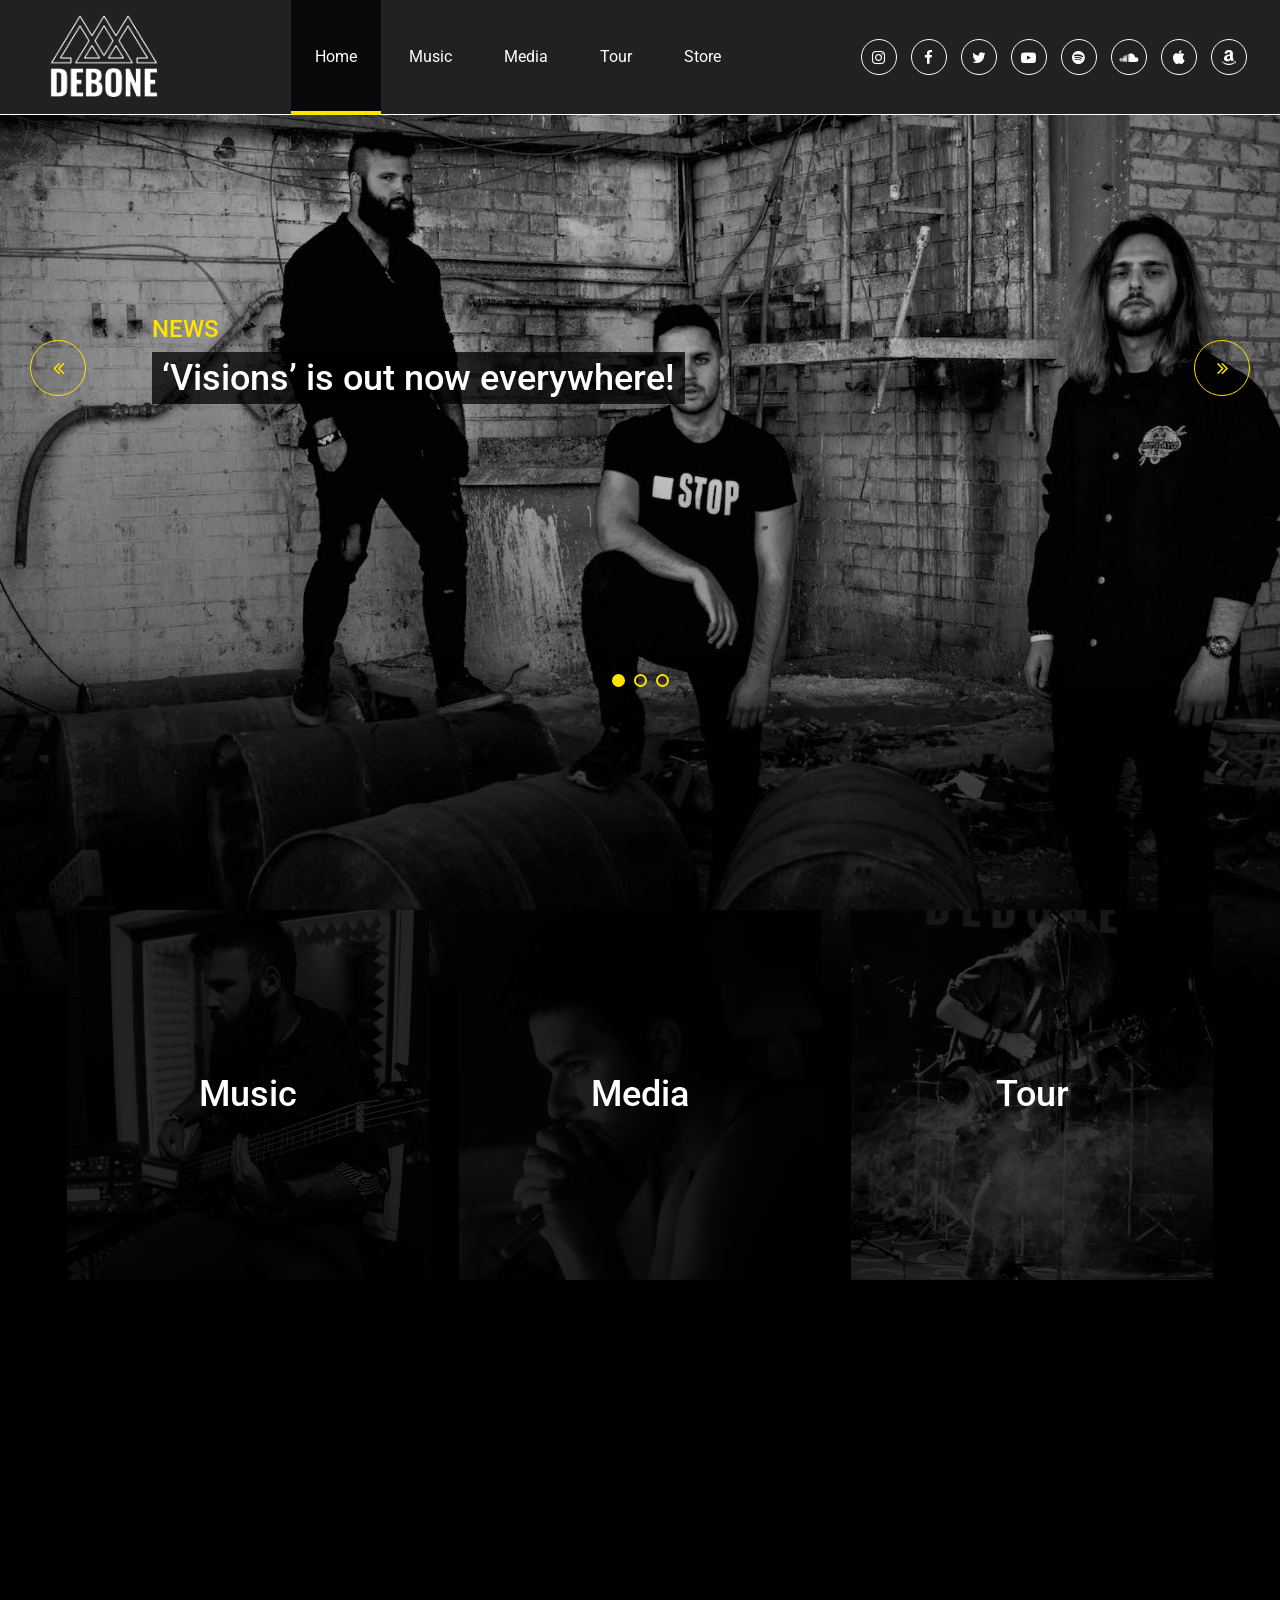
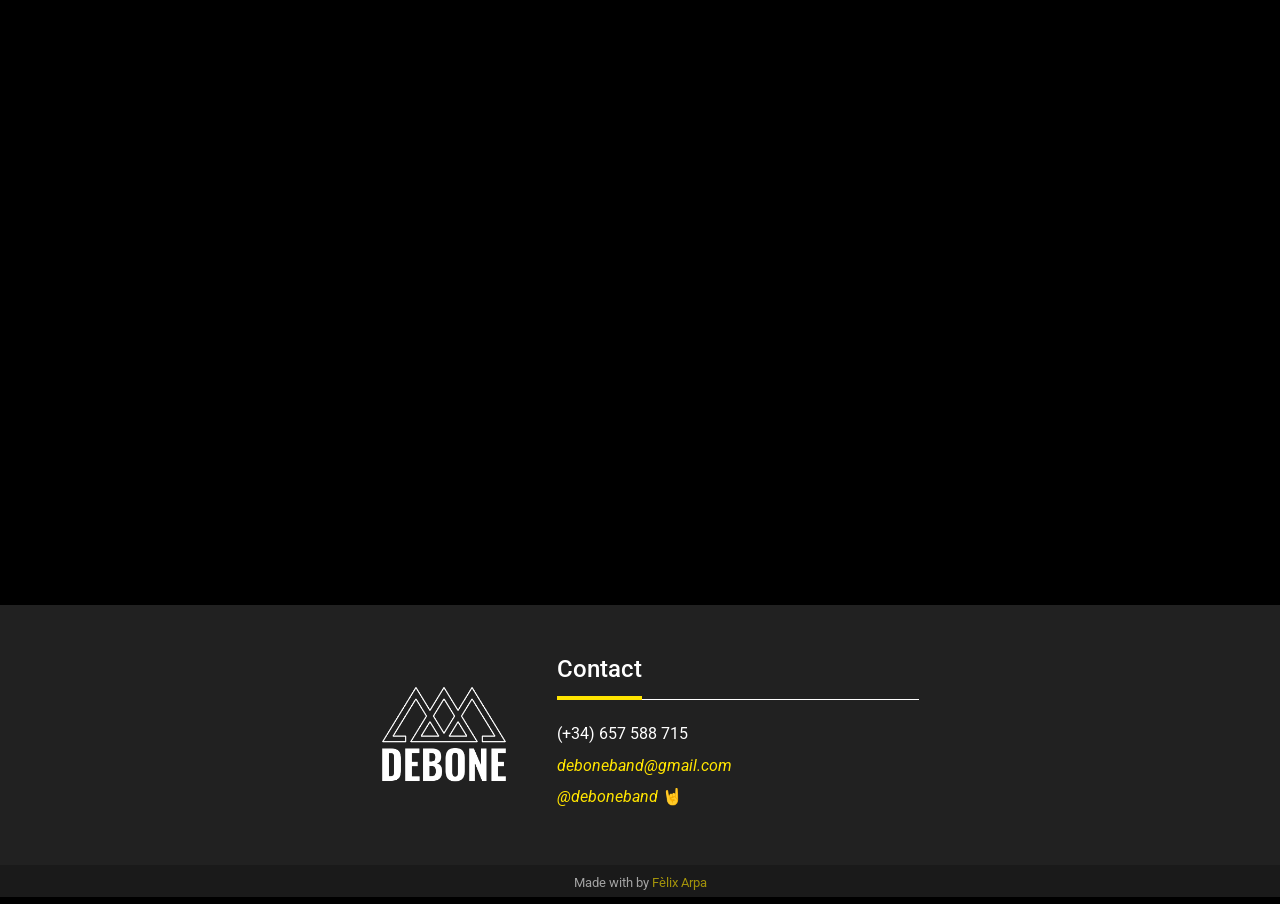
<file: src/index.html>
<!DOCTYPE html>
<html lang="zxx">
<head>
  <title>Debone Band</title>
  <meta charset="UTF-8">
  <meta name="description" content="Debone Band: Weird alternative metal band.">
  <meta name="keywords" content="music, rock, metal, alternative, artist, band">
  <meta name="viewport" content="width=device-width, initial-scale=1.0">
  <!-- Favicon -->
  <link href="img/logo/icono.png" rel="shortcut icon"/>

  <!-- Google Font -->
  <link href="https://fonts.googleapis.com/css?family=Roboto:400,400i,500,500i,700,700i" rel="stylesheet">

  <!-- Stylesheets -->
  <link rel="stylesheet" href="css/bootstrap.min.css"/>
  <link rel="stylesheet" href="css/font-awesome.min.css"/>
  <link rel="stylesheet" href="css/jquery-ui.min.css"/>
  <link rel="stylesheet" href="css/flaticon.css"/>
  <link rel="stylesheet" href="css/owl.carousel.css"/>
  <link rel="stylesheet" href="css/style.css"/>
  <link rel="stylesheet" href="css/animate.css"/>

  <!--[if lt IE 9]>
    <script src="https://oss.maxcdn.com/html5shiv/3.7.2/html5shiv.min.js"></script>
    <script src="https://oss.maxcdn.com/respond/1.4.2/respond.min.js"></script>
  <![endif]-->
</head>
<body>
  <!-- Header section -->
  <header class="header-section">
    <div class="header-warp">
      <!-- Site Logo -->
      <a href="index.html" class="site-logo">
        <img src="img/logo/logo-contorno-blanco-sin-fondo.png" height="100px">
      </a>
      <!-- responsive -->
      <div class="nav-switch">
        <i class="fa fa-bars"></i>
      </div>
      <!-- Main Menu -->
      <ul class="main-menu">
        <li class="active"><a href="index.html">Home</a></li>
        <li><a href="music.html">Music</a></li>
        <li><a href="media.html">Media</a></li>
        <li><a href="tour.html">Tour</a></li>
        <li><a href="store.html">Store</a></li>
      </ul>
      <!-- Social Links -->
      <div class="header-social-links">
        <a onclick="openUrl('https://www.instagram.com/deboneband/')" href=""><i class="fa fa-instagram"></i></a>
        <a onclick="openUrl('https://www.facebook.com/deboneband/')" href=""><i class="fa fa-facebook"></i></a>
        <a onclick="openUrl('https://twitter.com/deboneband')" href=""><i class="fa fa-twitter"></i></a>
        <a onclick="openUrl('https://www.youtube.com/channel/UCBi93zvQjKUw3Upotkzz7WQ')" href=""><i class="fa fa-youtube-play"></i></a>
        <a onclick="openUrl('https://open.spotify.com/artist/3IPU4NhILsxrXD6TQpOc1t')" href=""><i class="fa fa-spotify"></i></a>
        <a onclick="openUrl('https://soundcloud.com/user-430375293')" href=""><i class="fa fa-soundcloud"></i></a>
        <a onclick="openUrl('https://music.apple.com/es/album/visions-single/1463553751')" href=""><i class="fa fa-apple"></i></a>
        <a onclick="openUrl('https://www.amazon.es/Visions-Debone/dp/B07RRDQCLR')" href=""><i class="fa fa-amazon"></i></a>
      </div>
    </div>
  </header>
  <!-- Header section end -->

  <!-- Hero section -->
  <section class="hero-section set-bg" data-setbg="img/bg.jpg">

    <div class="hero-slider owl-carousel">
      <div class="hs-item">
        <div class="container">
          <span>NEWS</span>
          <h2>‘Visions’ is out now everywhere!</h2>
        </div>
      </div>
      <div class="hs-item">
        <div class="container">
          <span>BUY</span>
          <a><h2>Check out our new merch</h2></a>
        </div>
      </div>
      <div class="hs-item">
        <div class="container">
          <span>TOUR</span>
          <h2>No tour dates available at the moment</h2>
        </div>
      </div>
    </div>
  </section>
  <!-- Hero section end -->

  <!-- promotion section -->
  <section class="promotion-section">
    <div class="container">
      <div class="row">
        <div class="col-md-4">
          <a href="music.html">
            <div class="promo-box set-bg" data-setbg="img/music.jpg">
              <h2>Music</h2>
            </div>
          </a>
        </div>
        <div class="col-md-4">
          <a href="media.html">
            <div class="promo-box set-bg" data-setbg="img/media.jpg">
              <h2>Media</h2>
            </div>
          </a>
        </div>
        <div class="col-md-4">
          <a href="tour.html">
            <div class="promo-box set-bg" data-setbg="img/tour.jpg">
              <h2>Tour</h2>
            </div>
          </a>
        </div>
      </div>
    </div>
  </section>
  <!-- promotion section end -->

  <!-- Latest Podcast section -->
  <section class="latest-podcast-section spad">
    <section class="video-container">
      <iframe
        width="1120"
        height="630"
        frameborder="0"
        allow="accelerometer; autoplay; encrypted-media; gyroscope; picture-in-picture"
        src="https://www.youtube.com/embed/ks2fVFvhRzg"
        allowfullscreen>
          </iframe>
    </section>
  </section>
  <!-- Latest Podcast section end -->

  <iframe
    src="footer.html"
    width="100%"
    height="292px"
    frameborder="0">
  </iframe>

  <!--====== Javascripts & Jquery ======-->
  <script src="js/jquery-3.2.1.min.js"></script>
  <script src="js/jquery-ui.min.js"></script>
  <script src="js/bootstrap.min.js"></script>
  <script src="js/owl.carousel.min.js"></script>
  <script src="js/circle-progress.min.js"></script>
  <script src="js/main.js"></script>
  <script src="js/wavesurfer.min.js"></script>
  <script type="text/javascript">
    function openUrl(url) {
      window.open(url, "_blank");
    }
  </script>
</body>
</html>
</file>
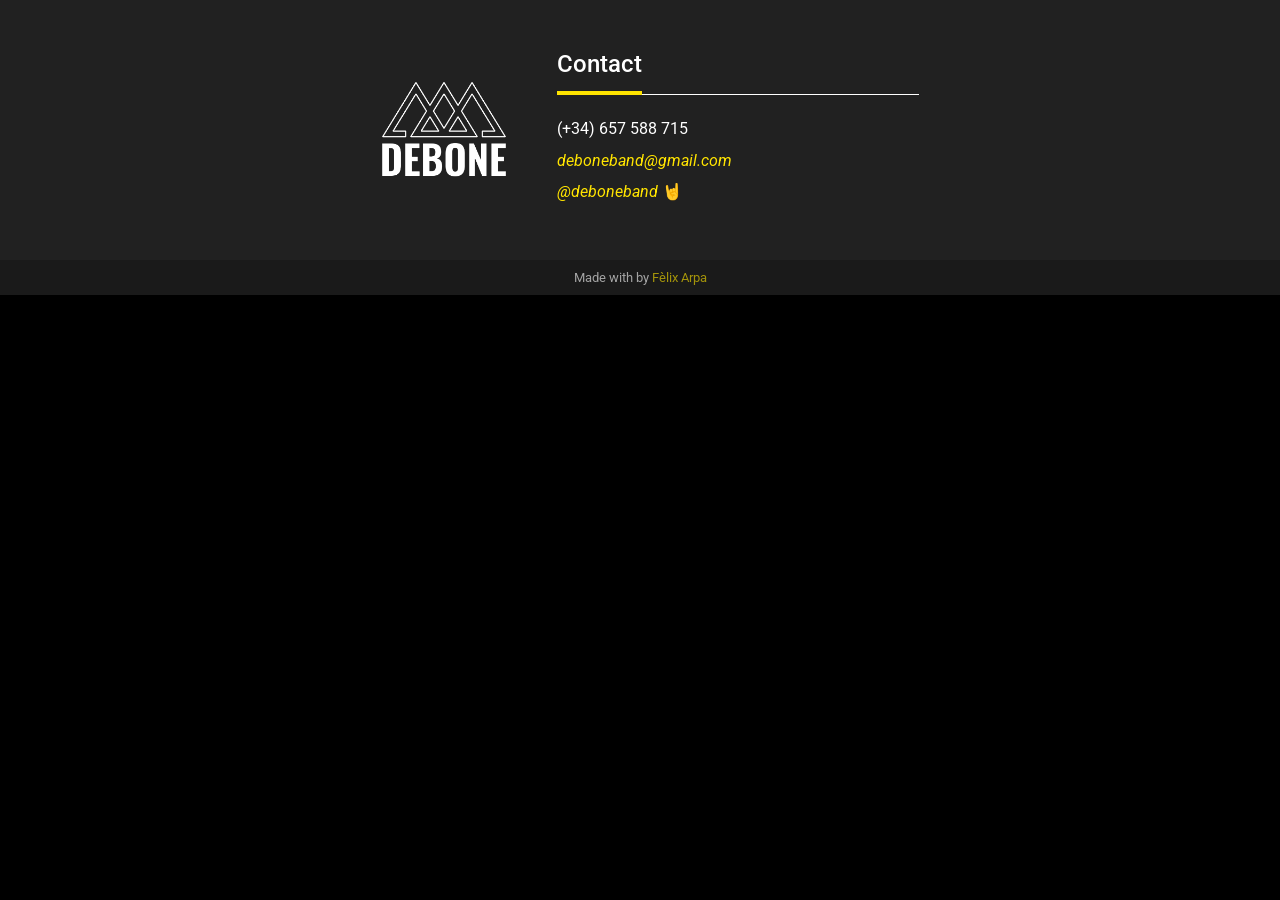
<file: src/footer.html>
<!DOCTYPE html>
<html lang="zxx">
<head>
  <title>Debone Band</title>
  <meta charset="UTF-8">
  <meta name="description" content="Debone Band: Weird alternative metal band.">
  <meta name="keywords" content="music, rock, metal, alternative, artist, band">
  <meta name="viewport" content="width=device-width, initial-scale=1.0">
  <!-- Favicon -->
  <link href="img/logo/icono.png" rel="shortcut icon"/>

  <!-- Google Font -->
  <link href="https://fonts.googleapis.com/css?family=Roboto:400,400i,500,500i,700,700i" rel="stylesheet">

  <!-- Stylesheets -->
  <link rel="stylesheet" href="css/bootstrap.min.css"/>
  <link rel="stylesheet" href="css/style.css"/>

  <!--[if lt IE 9]>
    <script src="https://oss.maxcdn.com/html5shiv/3.7.2/html5shiv.min.js"></script>
    <script src="https://oss.maxcdn.com/respond/1.4.2/respond.min.js"></script>
  <![endif]-->
</head>
<body>

  <section class="footer-top-section">
    <div class="container">
      <div class="row center-content">
        <div class="col-lg-2 col-md-6 ft-widget">
          <img src="img/logo/logo-contorno-blanco-sin-fondo.png" class="footer-logo" alt="">
        </div>
        <div class="col-lg-4 col-md-6 ft-widget">
          <div class="ft-title">
            <h4>Contact</h4>
          </div>
          <div class="ft-contact-widget">
            <p>(+34) 657 588 715</p>
            <p><em><a href="mailto:deboneband@gmail.com">deboneband@gmail.com</a></em></p>
            <p><em><a href="https://www.instagram.com/deboneband/">@deboneband</a></em> 🤘</p>
          </div>
        </div>
      </div>
    </div>
  </section>

  <footer class="footer-section">
    <div class="container">
      <p>Made with <i class="fa fa-heart-o" aria-hidden="true"></i> by <a href="https://github.com/felixarpa" target="_blank">Fèlix Arpa</a></p>
    </div>
  </footer>

</body>
</html>
</file>
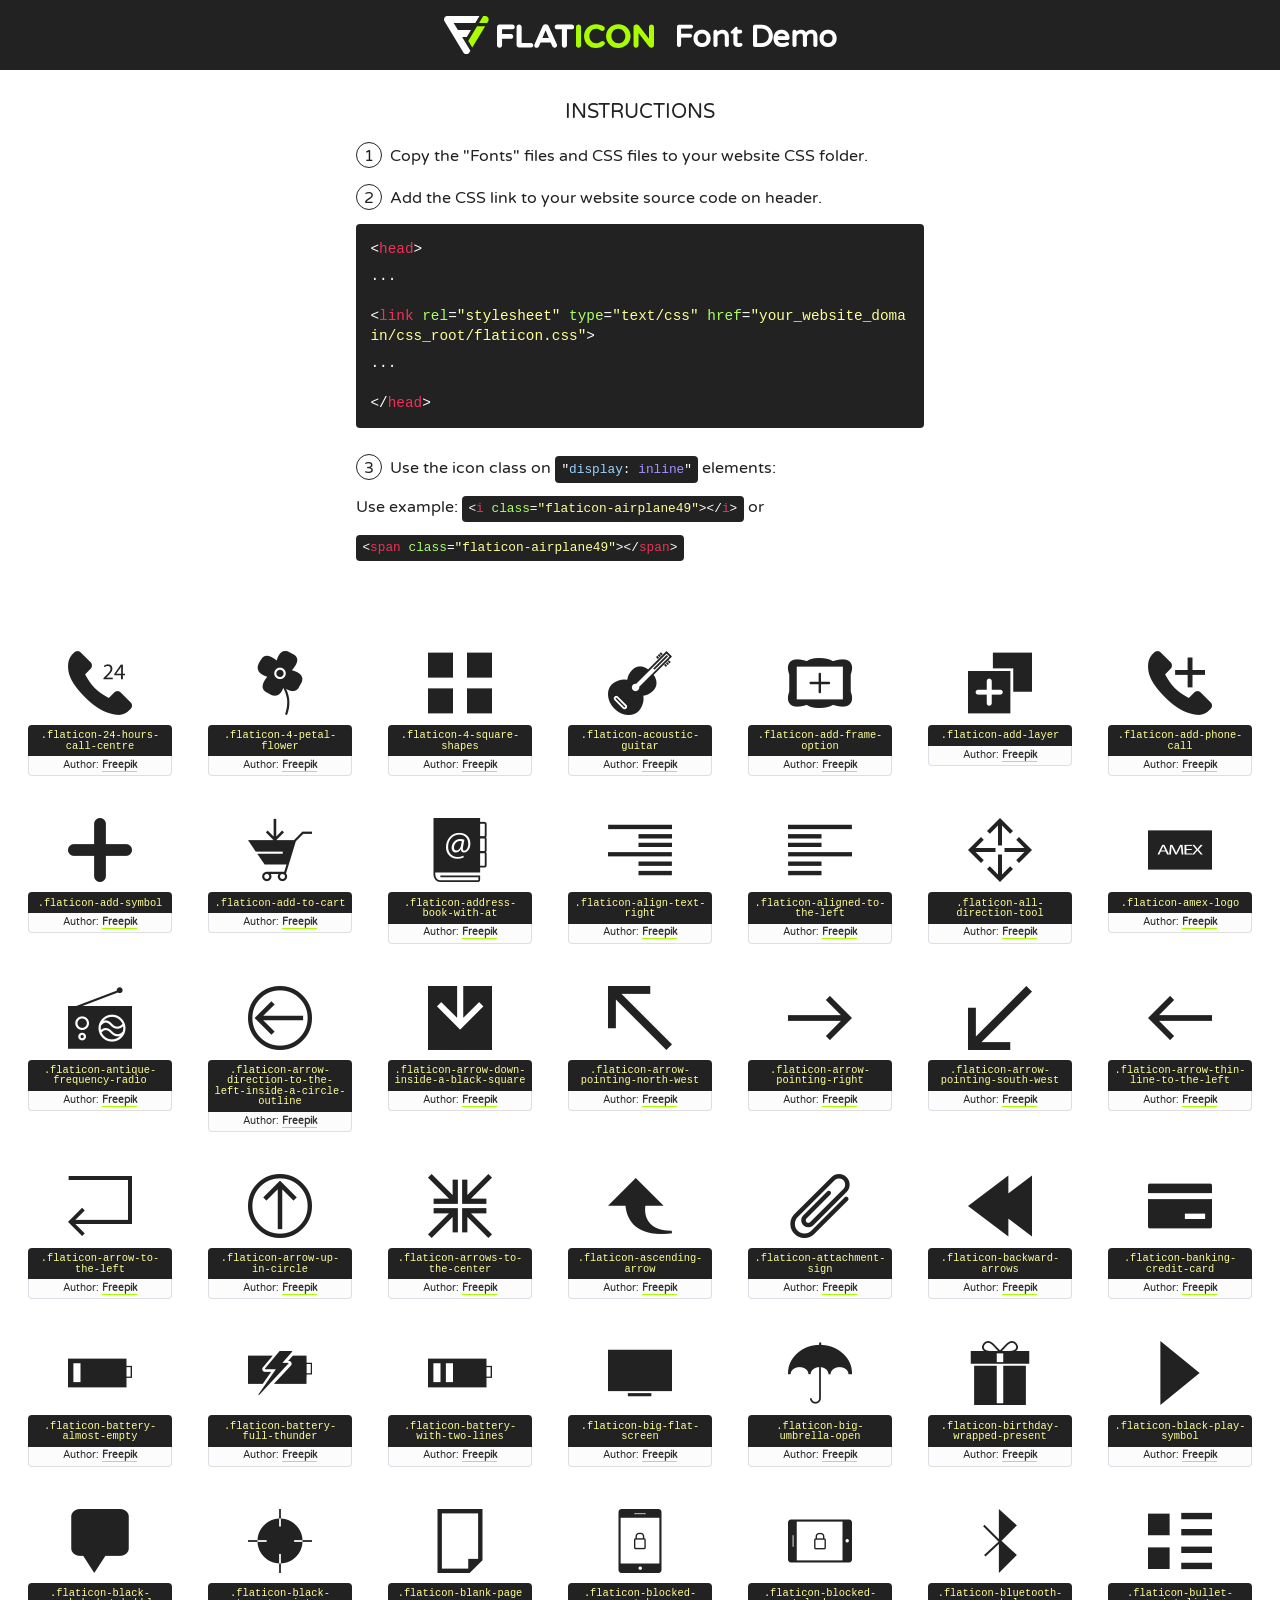
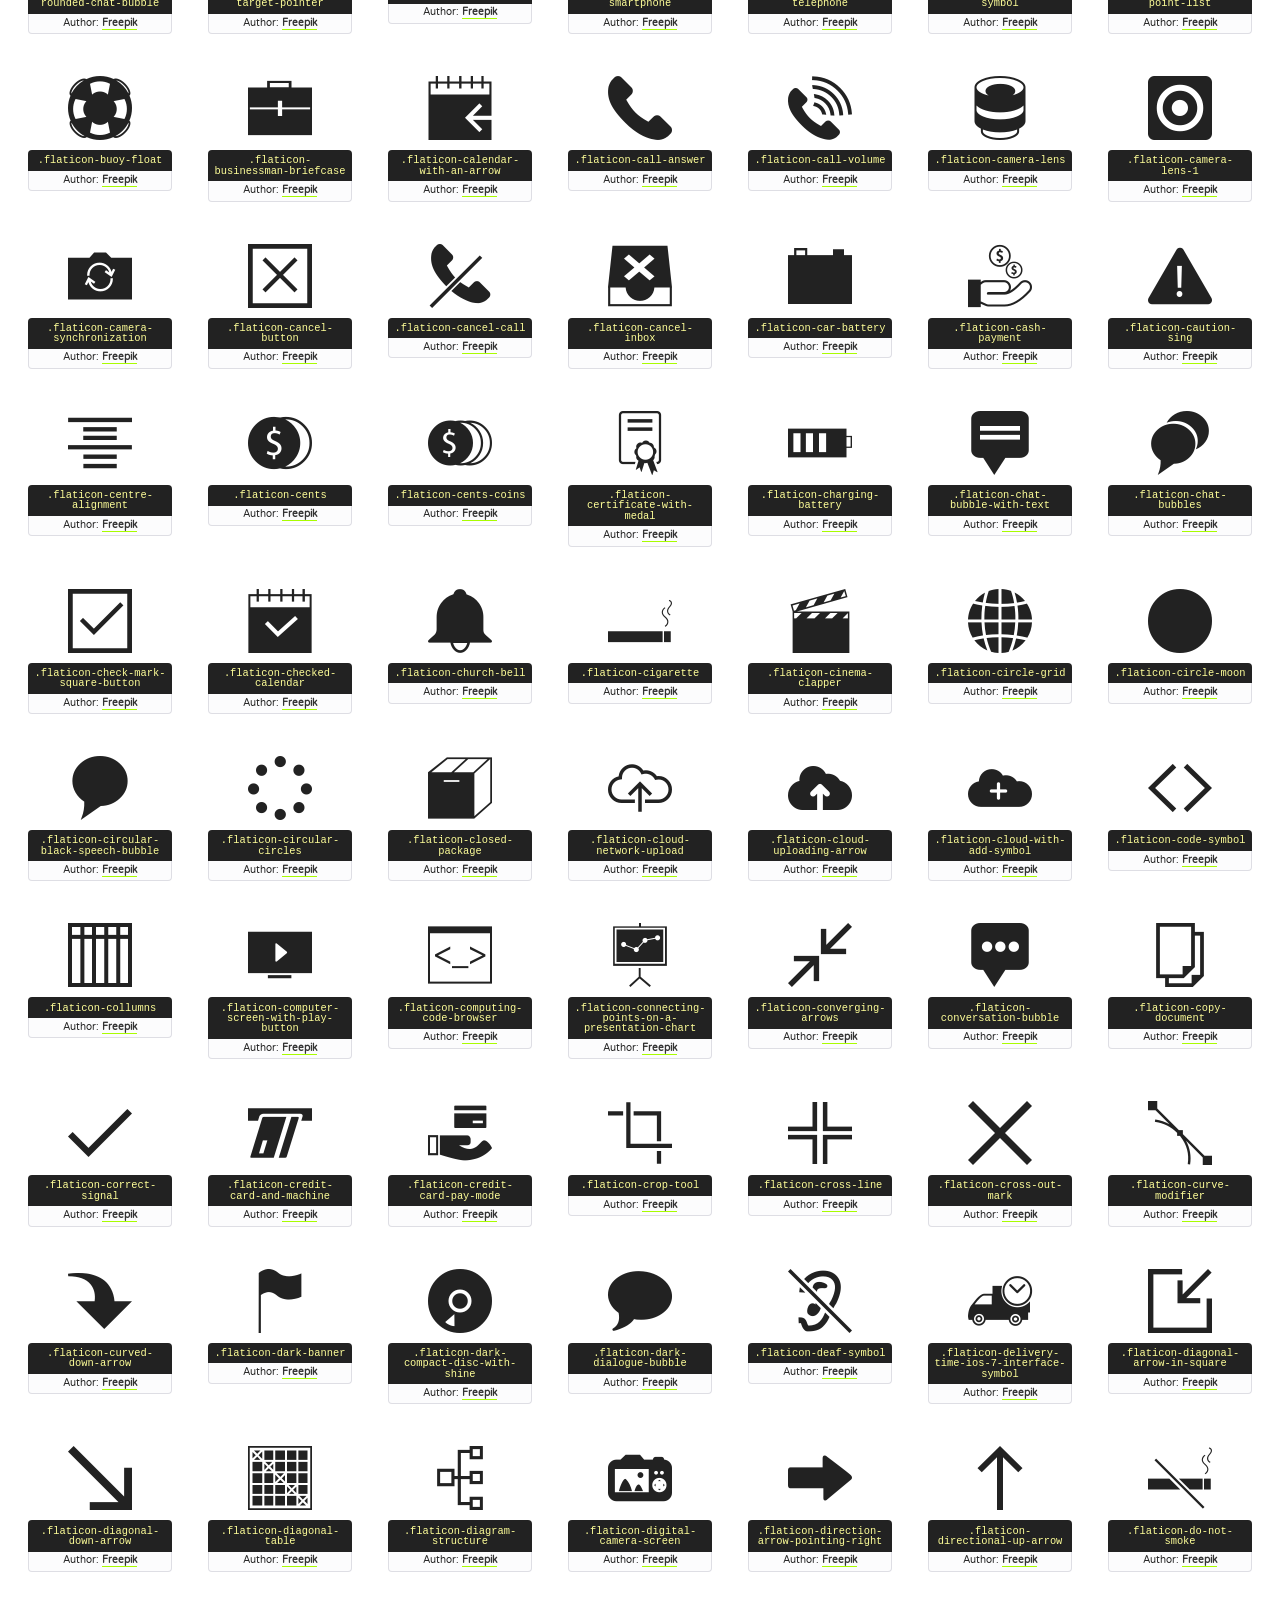
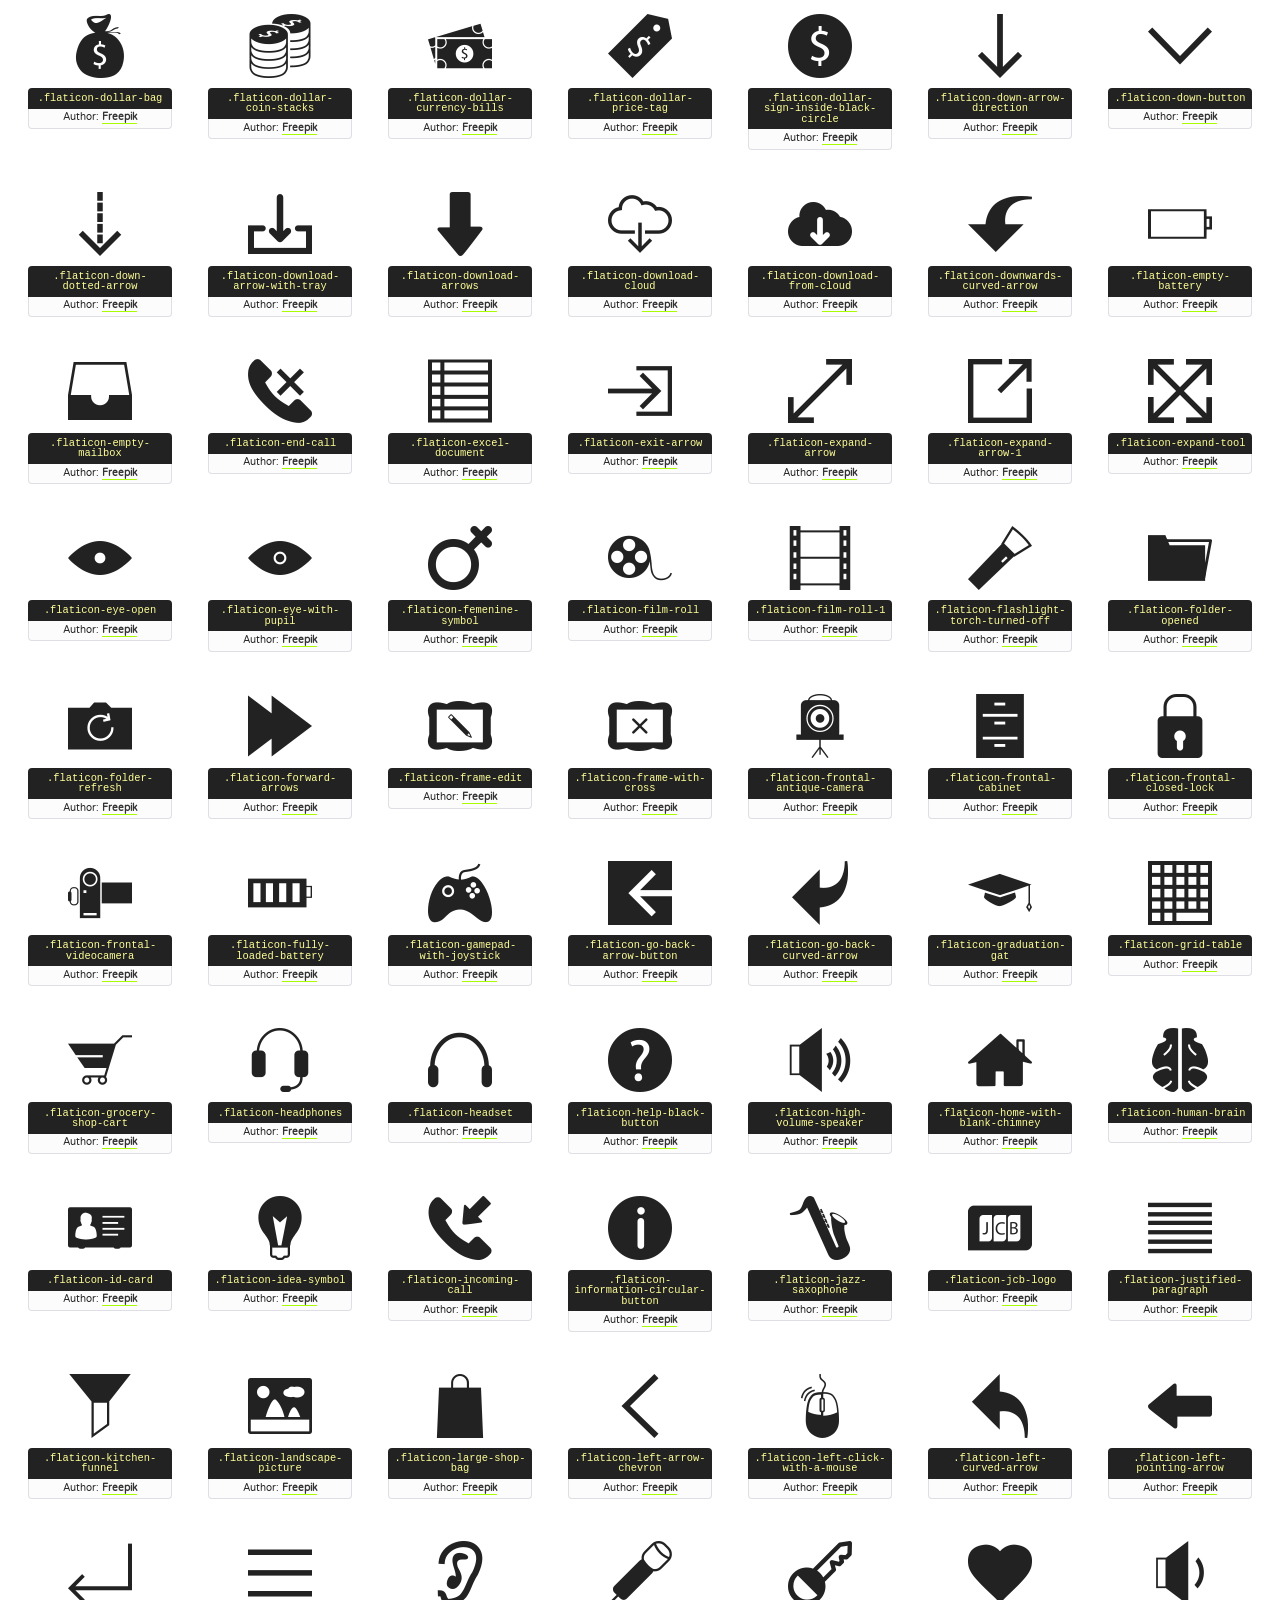
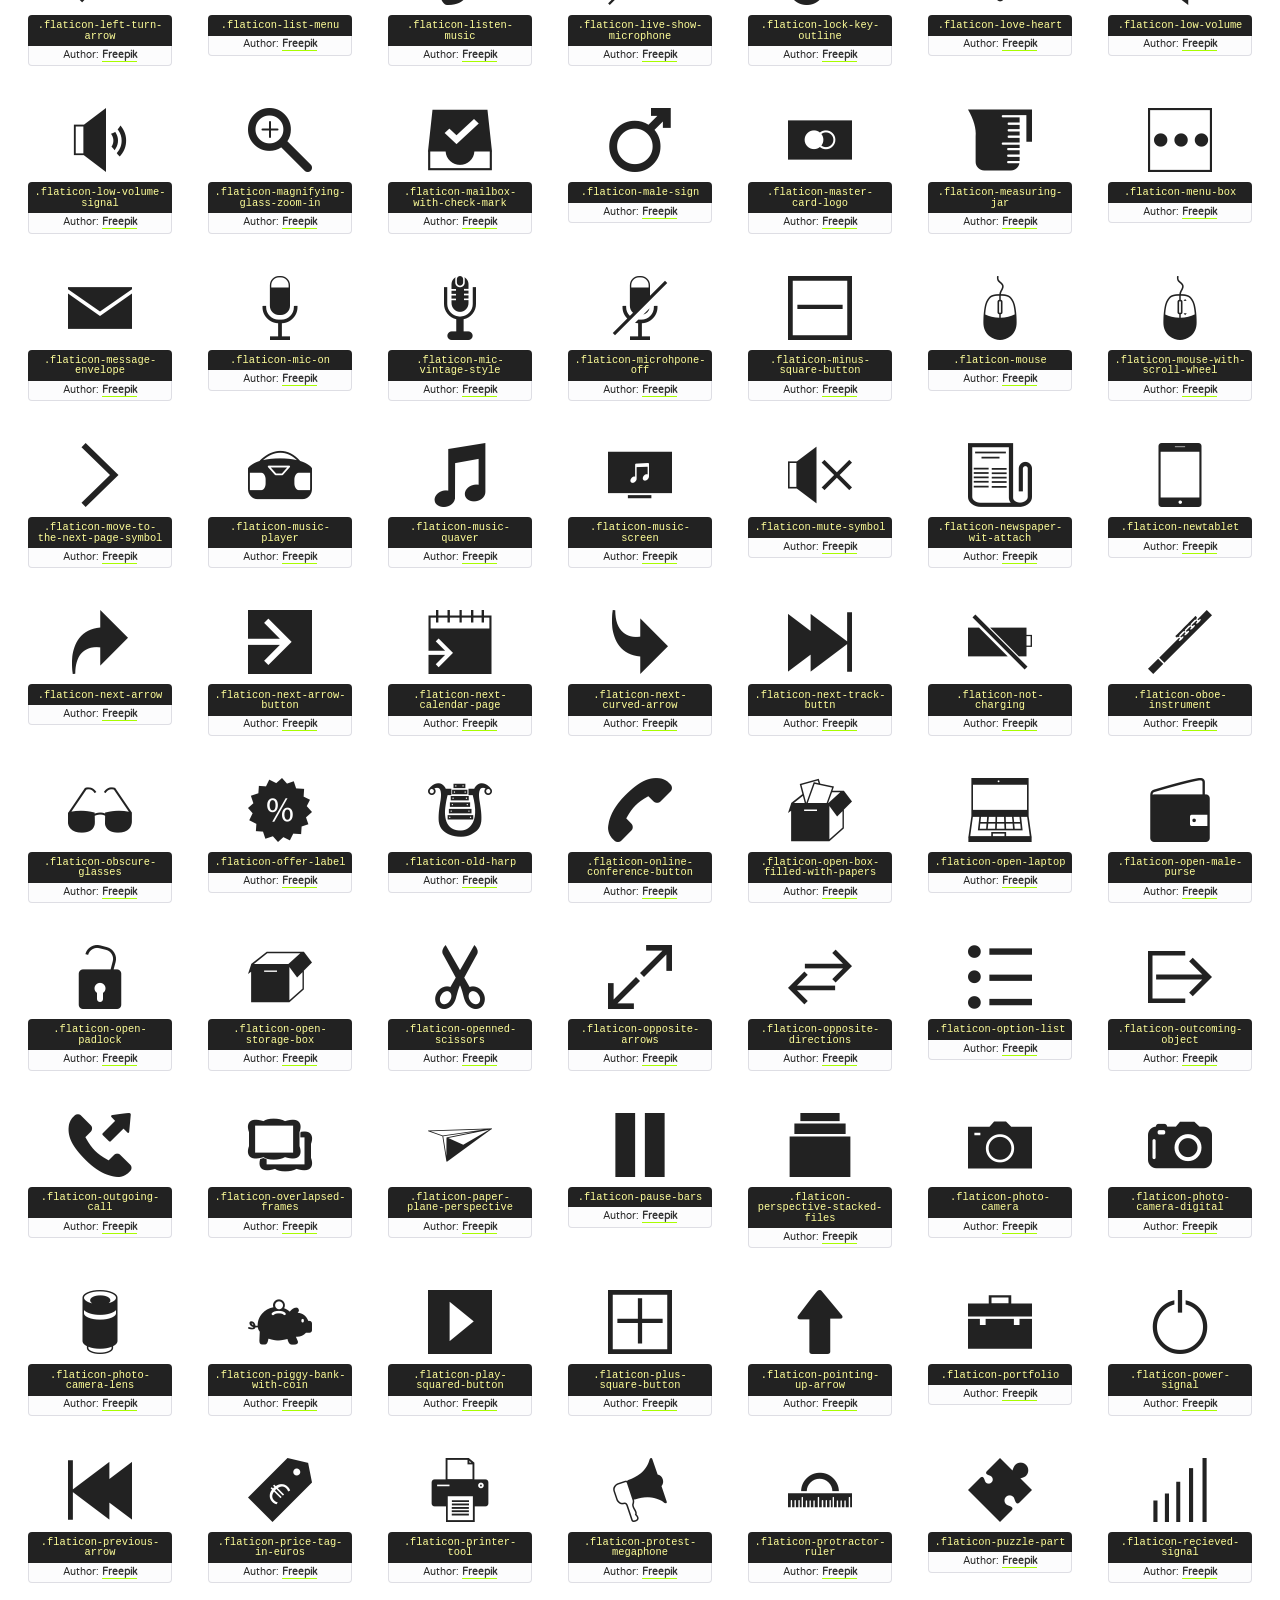
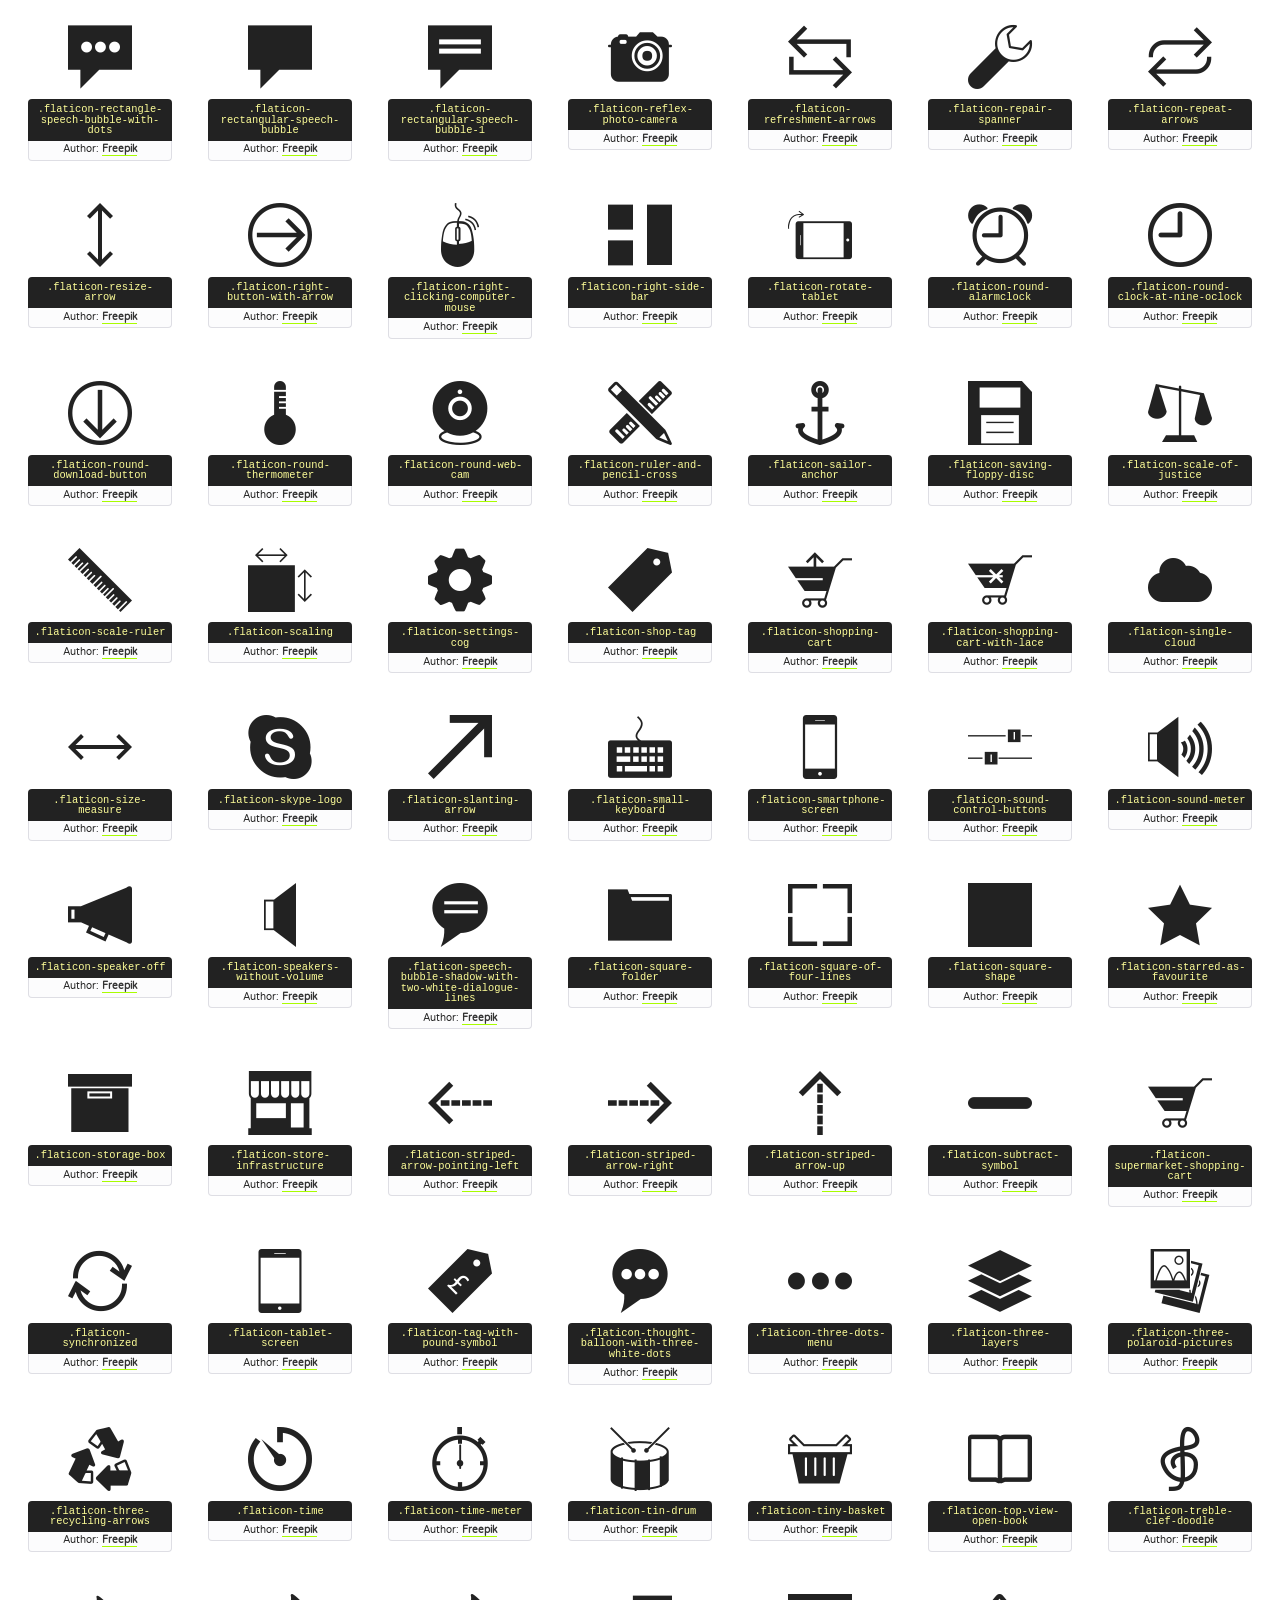
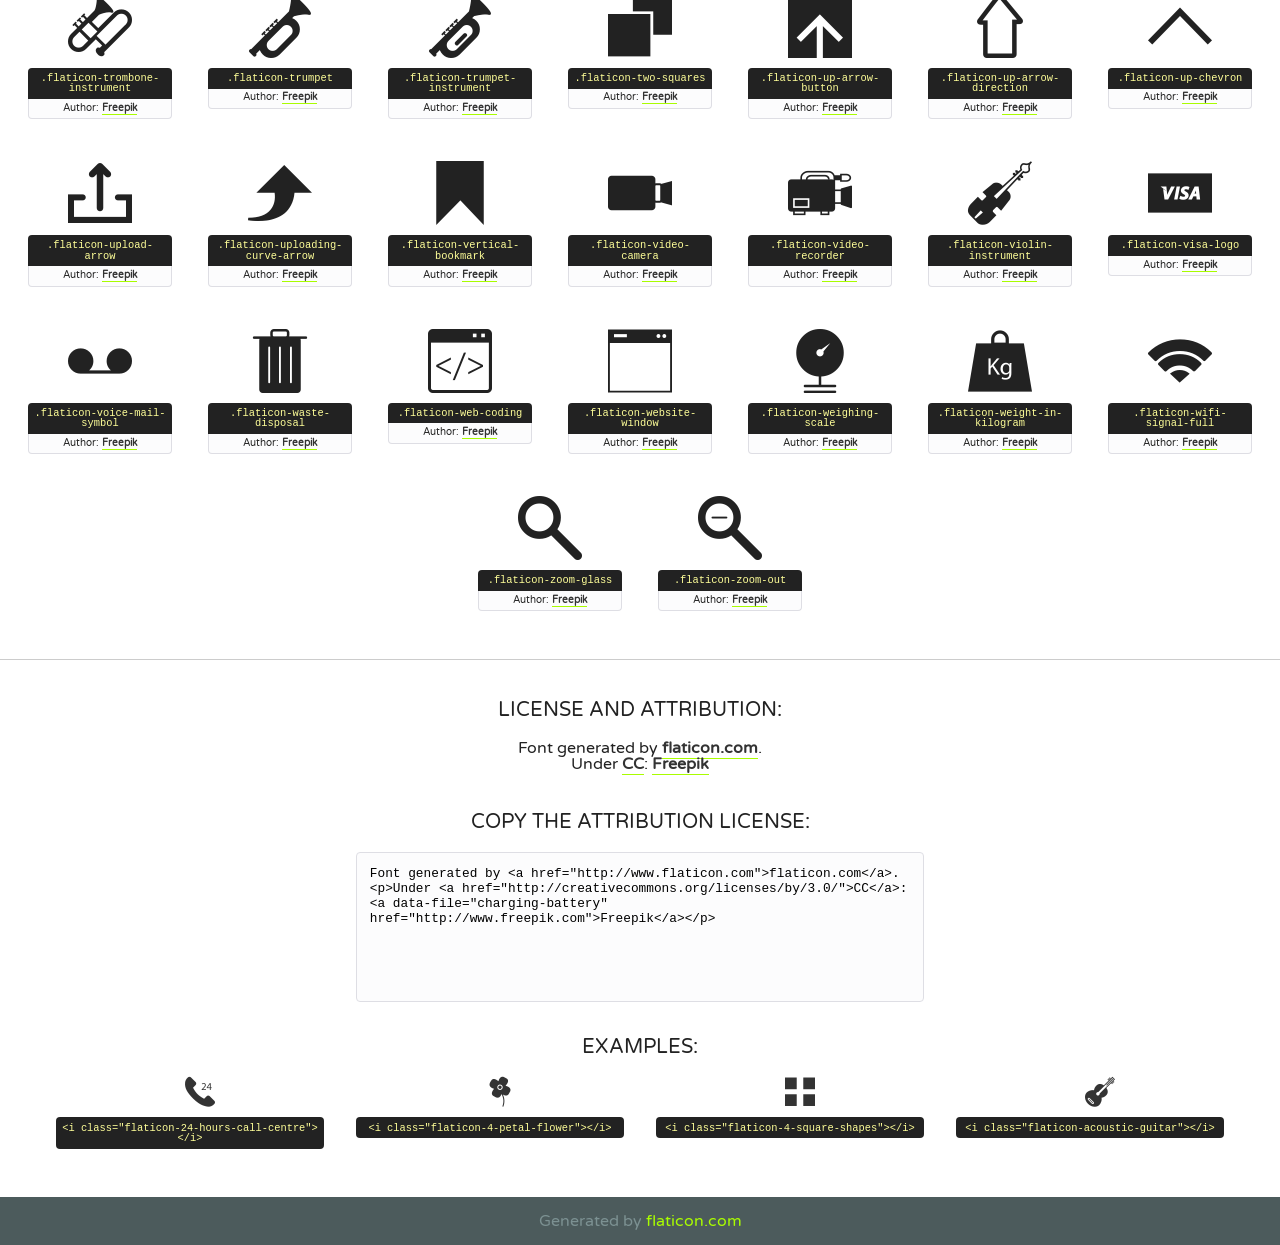
<file: src/Icon-Font/flaticon.html>
<!DOCTYPE html>
<!--
  Flaticon icon font: Flaticon
  Creation date: 22/06/2016 15:02
-->
<html>
<!DOCTYPE html>
<html>

<head>
    <title>Flaticon WebFont</title>
    <link href="http://fonts.googleapis.com/css?family=Varela+Round" rel="stylesheet" type="text/css" />
    <link rel="stylesheet" type="text/css" href="flaticon.css">
    <meta charset="UTF-8">
    <style>
    html, body, div, span, applet, object, iframe,
    h1, h2, h3, h4, h5, h6, p, blockquote, pre,
    a, abbr, acronym, address, big, cite, code,
    del, dfn, em, img, ins, kbd, q, s, samp,
    small, strike, strong, sub, sup, tt, var,
    b, u, i, center,
    dl, dt, dd, ol, ul, li,
    fieldset, form, label, legend,
    table, caption, tbody, tfoot, thead, tr, th, td,
    article, aside, canvas, details, embed, 
    figure, figcaption, footer, header, hgroup, 
    menu, nav, output, ruby, section, summary,
    time, mark, audio, video {
        margin: 0;
        padding: 0;
        border: 0;
        font-size: 100%;
        font: inherit;
        vertical-align: baseline;
    }
    /* HTML5 display-role reset for older browsers */
    article, aside, details, figcaption, figure, 
    footer, header, hgroup, menu, nav, section {
        display: block;
    }
    body {
        line-height: 1;
    }
    ol, ul {
        list-style: none;
    }
    blockquote, q {
        quotes: none;
    }
    blockquote:before, blockquote:after,
    q:before, q:after {
        content: '';
        content: none;
    }
    table {
        border-collapse: collapse;
        border-spacing: 0;
    }
    body {
        font-family: 'Varela Round', Helvetica, Arial, sans-serif;
        font-size: 16px;
        color: #222;
    }
    a {
        color: #333;
        border-bottom: 1px solid #a9fd00;
        font-weight: bold;
        text-decoration: none;
    }
    * {
        -moz-box-sizing: border-box;
        -webkit-box-sizing: border-box;
        box-sizing: border-box;
        margin: 0;
        padding: 0;
    }
    [class^="flaticon-"]:before, [class*=" flaticon-"]:before, [class^="flaticon-"]:after, [class*=" flaticon-"]:after {
        font-family: Flaticon;
        font-size: 30px;
        font-style: normal;
        margin-left: 20px;
        color: #333;
    }
    .wrapper {
        max-width: 600px;
        margin: auto;
        padding: 0 1em;
    }
    .title {
        font-size: 1.25em;
        text-align: center;
        margin-bottom: 1em;
        text-transform: uppercase;
    }
    header {
        text-align: center;
        background-color: #222;
        color: #fff;
        padding: 1em;
    }
    header .logo {
        width: 210px;
        height: 38px;
        display: inline-block;
        vertical-align: middle;
        margin-right: 1em;
        border: none;
    }
    header strong {
        font-size: 1.95em;
        font-weight: bold;
        vertical-align: middle;
        margin-top: 5px;
        display: inline-block;
    }
    .demo {
        margin: 2em auto;
        line-height: 1.25em;
    }
    .demo ul li {
        margin-bottom: 1em;
    }
    .demo ul li .num {
        color: #222;
        border-radius: 20px;
        display: inline-block;
        width: 26px;
        padding: 3px;
        height: 26px;
        text-align: center;
        margin-right: 0.5em;
        border: 1px solid #222;
    }
    .demo ul li code {
        background-color: #222;
        border-radius: 4px;
        padding: 0.25em 0.5em;
        display: inline-block;
        color: #fff;
        font-family: Consolas,Monaco,Lucida Console,Liberation Mono,DejaVu Sans Mono,Bitstream Vera Sans Mono,Courier New, monospace;
        font-weight: lighter;
        margin-top: 1em;
        font-size: 0.8em;
        word-break: break-all;
    }
    .demo ul li code.big {
        padding: 1em;
        font-size: 0.9em;
    }
    .demo ul li code .red {
        color: #EF3159;
    }
    .demo ul li code .green {
        color: #ACFF65;
    }
    .demo ul li code .yellow {
        color: #FFFF99;
    }
    .demo ul li code .blue {
        color: #99D3FF;
    }
    .demo ul li code .purple {
        color: #A295FF;
    }
    .demo ul li code .dots {
        margin-top: 0.5em;
        display: block;
    }
    #glyphs {
        border-bottom: 1px solid #ccc;
        padding: 2em 0;
        text-align: center;
    }
    .glyph {
        display: inline-block;
        width: 9em;
        margin: 1em;
        text-align: center;
        vertical-align: top;
        background: #FFF;
    }
    .glyph .glyph-icon {
        padding: 10px;
        display: block;
        font-family:"Flaticon";
        font-size: 64px;
        line-height: 1;
    }
    .glyph .glyph-icon:before {
        font-size: 64px;
        color: #222;
        margin-left: 0;
    }
    .class-name {
        font-size: 0.65em;
        background-color: #222;
        color: #fff;
        border-radius: 4px 4px 0 0;
        padding: 0.5em;
        color: #FFFF99;
        font-family: Consolas,Monaco,Lucida Console,Liberation Mono,DejaVu Sans Mono,Bitstream Vera Sans Mono,Courier New, monospace;
    }
    .author-name {
        font-size: 0.6em;
        background-color: #fcfcfd;
        border: 1px solid #DEDEE4;
        border-top: 0;
        border-radius: 0 0 4px 4px;
        padding: 0.5em;
    }
    .class-name:last-child {
        font-size: 10px;
        color:#888;
    }
    .class-name:last-child a {
        font-size: 10px;
        color:#555;
    }
    .class-name:last-child a:hover {
        color:#a9fd00;
    }
    .glyph > input {
        display: block;
        width: 100px;
        margin: 5px auto;
        text-align: center;
        font-size: 12px;
        cursor: text;
    }
    .glyph > input.icon-input {
        font-family:"Flaticon";
        font-size: 16px;
        margin-bottom: 10px;
    }
    .attribution .title {
        margin-top: 2em;
    }
    .attribution textarea {
        background-color: #fcfcfd;
        padding: 1em;
        border: none;
        box-shadow: none;
        border: 1px solid #DEDEE4;
        border-radius: 4px;
        resize: none;
        width: 100%;
        height: 150px;
        font-size: 0.8em;
        font-family: Consolas,Monaco,Lucida Console,Liberation Mono,DejaVu Sans Mono,Bitstream Vera Sans Mono,Courier New, monospace;
        -webkit-appearance: none;
    }
    .iconsuse {
        margin: 2em auto;
        text-align: center;
        max-width: 1200px;
    }
    .iconsuse:after {
        content: '';
        display: table;
        clear: both;
    }
    .iconsuse .image {
        float: left;
        width: 25%;
        padding: 0 1em;
    }
    .iconsuse .image p {
        margin-bottom: 1em;
    }
    .iconsuse .image span {
        display: block;
        font-size: 0.65em;
        background-color: #222;
        color: #fff;
        border-radius: 4px;
        padding: 0.5em;
        color: #FFFF99;
        margin-top: 1em;
        font-family: Consolas,Monaco,Lucida Console,Liberation Mono,DejaVu Sans Mono,Bitstream Vera Sans Mono,Courier New, monospace;
    }
    #footer {
        text-align: center;
        background-color: #4C5B5C;
        color: #7c9192;
        padding: 1em;
    }
    #footer a {
        border: none;
        color: #a9fd00;
        font-weight: normal;
    }
    @media (max-width: 960px) {
        .iconsuse .image {
            width: 50%;
        }
    }
    @media (max-width: 560px) {
        .iconsuse .image {
            width: 100%;
        }
    }
    </style>
</head>

<body class="characters-off">

    <header>
        <a href="http://www.flaticon.com" target="_blank" class="logo">
            <svg version="1.1" xmlns="http://www.w3.org/2000/svg" xmlns:xlink="http://www.w3.org/1999/xlink" xmlns:a="http://ns.adobe.com/AdobeSVGViewerExtensions/3.0/" viewBox="0 0 560.875 102.036" enable-background="new 0 0 560.875 102.036" xml:space="preserve">
                <defs>
                </defs>
                <g>
                    <g class="letters">
                        <path fill="#ffffff" d="M141.596,29.675c0-3.777,2.985-6.767,6.764-6.767h34.438c3.426,0,6.15,2.728,6.15,6.15
                        c0,3.43-2.724,6.149-6.15,6.149h-27.674v13.091h23.719c3.429,0,6.151,2.724,6.151,6.15c0,3.43-2.723,6.149-6.151,6.149h-23.719
                        v17.574c0,3.773-2.986,6.761-6.764,6.761c-3.779,0-6.764-2.989-6.764-6.761V29.675z"></path>
                        <path fill="#ffffff" d="M193.844,29.149c0-3.781,2.985-6.767,6.764-6.767c3.776,0,6.763,2.985,6.763,6.767v42.957h25.039
                        c3.426,0,6.149,2.726,6.149,6.153c0,3.425-2.723,6.15-6.149,6.15h-31.802c-3.779,0-6.764-2.986-6.764-6.768V29.149z"></path>
                        <path fill="#ffffff" d="M241.891,75.71l21.438-48.407c1.492-3.341,4.215-5.357,7.906-5.357h0.792
                        c3.686,0,6.323,2.017,7.815,5.357l21.439,48.407c0.436,0.967,0.701,1.845,0.701,2.723c0,3.602-2.809,6.501-6.414,6.501
                        c-3.161,0-5.269-1.845-6.499-4.655l-4.132-9.661h-27.059l-4.301,10.102c-1.144,2.631-3.426,4.214-6.237,4.214
                        c-3.517,0-6.24-2.81-6.24-6.325C241.1,77.64,241.451,76.677,241.891,75.71z M279.932,58.666l-8.521-20.297l-8.526,20.297H279.932
                        z"></path>
                        <path fill="#ffffff" d="M314.864,35.387H301.86c-3.429,0-6.239-2.813-6.239-6.238c0-3.429,2.811-6.24,6.239-6.24h39.533
                        c3.426,0,6.237,2.811,6.237,6.24c0,3.425-2.811,6.238-6.237,6.238h-13.001v42.785c0,3.773-2.99,6.761-6.764,6.761
                        c-3.779,0-6.764-2.989-6.764-6.761V35.387z"></path>
                        <path fill="#A9FD00" d="M352.615,29.149c0-3.781,2.985-6.767,6.767-6.767c3.774,0,6.761,2.985,6.761,6.767v49.024
                        c0,3.773-2.987,6.761-6.761,6.761c-3.781,0-6.767-2.989-6.767-6.761V29.149z"></path>
                        <path fill="#A9FD00" d="M374.132,53.836v-0.179c0-17.481,13.178-31.801,32.065-31.801c9.22,0,15.459,2.458,20.557,6.238
                        c1.402,1.054,2.637,2.985,2.637,5.357c0,3.692-2.985,6.59-6.681,6.59c-1.845,0-3.071-0.702-4.044-1.319
                        c-3.776-2.813-7.729-4.393-12.562-4.393c-10.364,0-17.831,8.611-17.831,19.154v0.173c0,10.542,7.291,19.329,17.831,19.329
                        c5.715,0,9.492-1.756,13.359-4.834c1.049-0.874,2.458-1.491,4.039-1.491c3.429,0,6.325,2.813,6.325,6.236
                        c0,2.106-1.056,3.78-2.282,4.834c-5.539,4.834-12.036,7.733-21.878,7.733C387.572,85.464,374.132,71.493,374.132,53.836z"></path>
                        <path fill="#A9FD00" d="M433.009,53.836v-0.179c0-17.481,13.79-31.801,32.766-31.801c18.981,0,32.592,14.143,32.592,31.628v0.173
                        c0,17.483-13.785,31.807-32.769,31.807C446.625,85.464,433.009,71.32,433.009,53.836z M484.224,53.836v-0.179
                        c0-10.539-7.725-19.326-18.626-19.326c-10.893,0-18.449,8.611-18.449,19.154v0.173c0,10.542,7.73,19.329,18.626,19.329
                        C476.676,72.986,484.224,64.378,484.224,53.836z"></path>
                        <path fill="#A9FD00" d="M506.233,29.321c0-3.774,2.99-6.763,6.767-6.763h1.401c3.252,0,5.183,1.583,7.029,3.953l26.093,34.265
                        V29.059c0-3.692,2.99-6.677,6.681-6.677c3.683,0,6.671,2.985,6.671,6.677v48.934c0,3.78-2.987,6.765-6.764,6.765h-0.436
                        c-3.257,0-5.188-1.581-7.034-3.953l-27.056-35.492v32.944c0,3.687-2.985,6.676-6.678,6.676c-3.683,0-6.673-2.989-6.673-6.676
                        V29.321z"></path>
                    </g>
                    <g class="insignia">
                        <path fill="#ffffff" d="M48.372,56.137h12.517l11.156-18.537H37.186L25.688,18.539h57.825L94.668,0H9.271
                        C5.925,0,2.842,1.801,1.198,4.716c-1.644,2.907-1.593,6.482,0.134,9.343l50.38,83.501c1.678,2.781,4.689,4.476,7.938,4.476
                        c3.246,0,6.257-1.695,7.935-4.476l2.898-4.804L48.372,56.137z"></path>
                        <g class="i">
                            <path fill="#A9FD00" d="M93.575,18.539h0.031v0.004l21.652,0.004l2.705-4.488c1.727-2.861,1.778-6.436,0.133-9.343
                            C116.454,1.801,113.371,0,110.026,0h-5.294L93.575,18.539z"></path>
                            <polygon fill="#A9FD00" points="88.291,27.356 64.725,66.486 75.519,84.404 109.942,27.356"></polygon>
                        </g>
                    </g>
                </g>
            </svg>
        </a>
        <strong>Font Demo</strong>
    </header>


    <section class="demo wrapper">

        <p class="title">Instructions</p>

        <ul>
            <li>
                <span class="num">1</span>Copy the "Fonts" files and CSS files to your website CSS folder.
            </li>
            <li>
                <span class="num">2</span>Add the CSS link to your website source code on header.
                <code class="big">
                    &lt;<span class="red">head</span>&gt;
                    <br/><span class="dots">...</span>
                    <br/>&lt;<span class="red">link</span> <span class="green">rel</span>=<span class="yellow">"stylesheet"</span> <span class="green">type</span>=<span class="yellow">"text/css"</span> <span class="green">href</span>=<span class="yellow">"your_website_domain/css_root/flaticon.css"</span>&gt;
                    <br/><span class="dots">...</span>
                    <br/>&lt;/<span class="red">head</span>&gt;
                </code>
            </li>

            <li>
                <p>
                    <span class="num">3</span>Use the icon class on <code>"<span class="blue">display</span>:<span class="purple"> inline</span>"</code> elements:
                    <br />
                    Use example: <code>&lt;<span class="red">i</span> <span class="green">class</span>=<span class="yellow">&quot;flaticon-airplane49&quot;</span>&gt;&lt;/<span class="red">i</span>&gt;</code> or <code>&lt;<span class="red">span</span> <span class="green">class</span>=<span class="yellow">&quot;flaticon-airplane49&quot;</span>&gt;&lt;/<span class="red">span</span>&gt;</code>
            </li>
        </ul>

    </section>




   <section id="glyphs">          
    
      
        <div class="glyph"><div class="glyph-icon flaticon-24-hours-call-centre"></div>
            <div class="class-name">.flaticon-24-hours-call-centre</div>
            <div class="author-name">Author: <a data-file="24-hours-call-centre" href="http://www.freepik.com">Freepik</a> </div> 
        </div>        
        
        <div class="glyph"><div class="glyph-icon flaticon-4-petal-flower"></div>
            <div class="class-name">.flaticon-4-petal-flower</div>
            <div class="author-name">Author: <a data-file="4-petal-flower" href="http://www.freepik.com">Freepik</a> </div> 
        </div>        
        
        <div class="glyph"><div class="glyph-icon flaticon-4-square-shapes"></div>
            <div class="class-name">.flaticon-4-square-shapes</div>
            <div class="author-name">Author: <a data-file="4-square-shapes" href="http://www.freepik.com">Freepik</a> </div> 
        </div>        
        
        <div class="glyph"><div class="glyph-icon flaticon-acoustic-guitar"></div>
            <div class="class-name">.flaticon-acoustic-guitar</div>
            <div class="author-name">Author: <a data-file="acoustic-guitar" href="http://www.freepik.com">Freepik</a> </div> 
        </div>        
        
        <div class="glyph"><div class="glyph-icon flaticon-add-frame-option"></div>
            <div class="class-name">.flaticon-add-frame-option</div>
            <div class="author-name">Author: <a data-file="add-frame-option" href="http://www.freepik.com">Freepik</a> </div> 
        </div>        
        
        <div class="glyph"><div class="glyph-icon flaticon-add-layer"></div>
            <div class="class-name">.flaticon-add-layer</div>
            <div class="author-name">Author: <a data-file="add-layer" href="http://www.freepik.com">Freepik</a> </div> 
        </div>        
        
        <div class="glyph"><div class="glyph-icon flaticon-add-phone-call"></div>
            <div class="class-name">.flaticon-add-phone-call</div>
            <div class="author-name">Author: <a data-file="add-phone-call" href="http://www.freepik.com">Freepik</a> </div> 
        </div>        
        
        <div class="glyph"><div class="glyph-icon flaticon-add-symbol"></div>
            <div class="class-name">.flaticon-add-symbol</div>
            <div class="author-name">Author: <a data-file="add-symbol" href="http://www.freepik.com">Freepik</a> </div> 
        </div>        
        
        <div class="glyph"><div class="glyph-icon flaticon-add-to-cart"></div>
            <div class="class-name">.flaticon-add-to-cart</div>
            <div class="author-name">Author: <a data-file="add-to-cart" href="http://www.freepik.com">Freepik</a> </div> 
        </div>        
        
        <div class="glyph"><div class="glyph-icon flaticon-address-book-with-at"></div>
            <div class="class-name">.flaticon-address-book-with-at</div>
            <div class="author-name">Author: <a data-file="address-book-with-at" href="http://www.freepik.com">Freepik</a> </div> 
        </div>        
        
        <div class="glyph"><div class="glyph-icon flaticon-align-text-right"></div>
            <div class="class-name">.flaticon-align-text-right</div>
            <div class="author-name">Author: <a data-file="align-text-right" href="http://www.freepik.com">Freepik</a> </div> 
        </div>        
        
        <div class="glyph"><div class="glyph-icon flaticon-aligned-to-the-left"></div>
            <div class="class-name">.flaticon-aligned-to-the-left</div>
            <div class="author-name">Author: <a data-file="aligned-to-the-left" href="http://www.freepik.com">Freepik</a> </div> 
        </div>        
        
        <div class="glyph"><div class="glyph-icon flaticon-all-direction-tool"></div>
            <div class="class-name">.flaticon-all-direction-tool</div>
            <div class="author-name">Author: <a data-file="all-direction-tool" href="http://www.freepik.com">Freepik</a> </div> 
        </div>        
        
        <div class="glyph"><div class="glyph-icon flaticon-amex-logo"></div>
            <div class="class-name">.flaticon-amex-logo</div>
            <div class="author-name">Author: <a data-file="amex-logo" href="http://www.freepik.com">Freepik</a> </div> 
        </div>        
        
        <div class="glyph"><div class="glyph-icon flaticon-antique-frequency-radio"></div>
            <div class="class-name">.flaticon-antique-frequency-radio</div>
            <div class="author-name">Author: <a data-file="antique-frequency-radio" href="http://www.freepik.com">Freepik</a> </div> 
        </div>        
        
        <div class="glyph"><div class="glyph-icon flaticon-arrow-direction-to-the-left-inside-a-circle-outline"></div>
            <div class="class-name">.flaticon-arrow-direction-to-the-left-inside-a-circle-outline</div>
            <div class="author-name">Author: <a data-file="arrow-direction-to-the-left-inside-a-circle-outline" href="http://www.freepik.com">Freepik</a> </div> 
        </div>        
        
        <div class="glyph"><div class="glyph-icon flaticon-arrow-down-inside-a-black-square"></div>
            <div class="class-name">.flaticon-arrow-down-inside-a-black-square</div>
            <div class="author-name">Author: <a data-file="arrow-down-inside-a-black-square" href="http://www.freepik.com">Freepik</a> </div> 
        </div>        
        
        <div class="glyph"><div class="glyph-icon flaticon-arrow-pointing-north-west"></div>
            <div class="class-name">.flaticon-arrow-pointing-north-west</div>
            <div class="author-name">Author: <a data-file="arrow-pointing-north-west" href="http://www.freepik.com">Freepik</a> </div> 
        </div>        
        
        <div class="glyph"><div class="glyph-icon flaticon-arrow-pointing-right"></div>
            <div class="class-name">.flaticon-arrow-pointing-right</div>
            <div class="author-name">Author: <a data-file="arrow-pointing-right" href="http://www.freepik.com">Freepik</a> </div> 
        </div>        
        
        <div class="glyph"><div class="glyph-icon flaticon-arrow-pointing-south-west"></div>
            <div class="class-name">.flaticon-arrow-pointing-south-west</div>
            <div class="author-name">Author: <a data-file="arrow-pointing-south-west" href="http://www.freepik.com">Freepik</a> </div> 
        </div>        
        
        <div class="glyph"><div class="glyph-icon flaticon-arrow-thin-line-to-the-left"></div>
            <div class="class-name">.flaticon-arrow-thin-line-to-the-left</div>
            <div class="author-name">Author: <a data-file="arrow-thin-line-to-the-left" href="http://www.freepik.com">Freepik</a> </div> 
        </div>        
        
        <div class="glyph"><div class="glyph-icon flaticon-arrow-to-the-left"></div>
            <div class="class-name">.flaticon-arrow-to-the-left</div>
            <div class="author-name">Author: <a data-file="arrow-to-the-left" href="http://www.freepik.com">Freepik</a> </div> 
        </div>        
        
        <div class="glyph"><div class="glyph-icon flaticon-arrow-up-in-circle"></div>
            <div class="class-name">.flaticon-arrow-up-in-circle</div>
            <div class="author-name">Author: <a data-file="arrow-up-in-circle" href="http://www.freepik.com">Freepik</a> </div> 
        </div>        
        
        <div class="glyph"><div class="glyph-icon flaticon-arrows-to-the-center"></div>
            <div class="class-name">.flaticon-arrows-to-the-center</div>
            <div class="author-name">Author: <a data-file="arrows-to-the-center" href="http://www.freepik.com">Freepik</a> </div> 
        </div>        
        
        <div class="glyph"><div class="glyph-icon flaticon-ascending-arrow"></div>
            <div class="class-name">.flaticon-ascending-arrow</div>
            <div class="author-name">Author: <a data-file="ascending-arrow" href="http://www.freepik.com">Freepik</a> </div> 
        </div>        
        
        <div class="glyph"><div class="glyph-icon flaticon-attachment-sign"></div>
            <div class="class-name">.flaticon-attachment-sign</div>
            <div class="author-name">Author: <a data-file="attachment-sign" href="http://www.freepik.com">Freepik</a> </div> 
        </div>        
        
        <div class="glyph"><div class="glyph-icon flaticon-backward-arrows"></div>
            <div class="class-name">.flaticon-backward-arrows</div>
            <div class="author-name">Author: <a data-file="backward-arrows" href="http://www.freepik.com">Freepik</a> </div> 
        </div>        
        
        <div class="glyph"><div class="glyph-icon flaticon-banking-credit-card"></div>
            <div class="class-name">.flaticon-banking-credit-card</div>
            <div class="author-name">Author: <a data-file="banking-credit-card" href="http://www.freepik.com">Freepik</a> </div> 
        </div>        
        
        <div class="glyph"><div class="glyph-icon flaticon-battery-almost-empty"></div>
            <div class="class-name">.flaticon-battery-almost-empty</div>
            <div class="author-name">Author: <a data-file="battery-almost-empty" href="http://www.freepik.com">Freepik</a> </div> 
        </div>        
        
        <div class="glyph"><div class="glyph-icon flaticon-battery-full-thunder"></div>
            <div class="class-name">.flaticon-battery-full-thunder</div>
            <div class="author-name">Author: <a data-file="battery-full-thunder" href="http://www.freepik.com">Freepik</a> </div> 
        </div>        
        
        <div class="glyph"><div class="glyph-icon flaticon-battery-with-two-lines"></div>
            <div class="class-name">.flaticon-battery-with-two-lines</div>
            <div class="author-name">Author: <a data-file="battery-with-two-lines" href="http://www.freepik.com">Freepik</a> </div> 
        </div>        
        
        <div class="glyph"><div class="glyph-icon flaticon-big-flat-screen"></div>
            <div class="class-name">.flaticon-big-flat-screen</div>
            <div class="author-name">Author: <a data-file="big-flat-screen" href="http://www.freepik.com">Freepik</a> </div> 
        </div>        
        
        <div class="glyph"><div class="glyph-icon flaticon-big-umbrella-open"></div>
            <div class="class-name">.flaticon-big-umbrella-open</div>
            <div class="author-name">Author: <a data-file="big-umbrella-open" href="http://www.freepik.com">Freepik</a> </div> 
        </div>        
        
        <div class="glyph"><div class="glyph-icon flaticon-birthday-wrapped-present"></div>
            <div class="class-name">.flaticon-birthday-wrapped-present</div>
            <div class="author-name">Author: <a data-file="birthday-wrapped-present" href="http://www.freepik.com">Freepik</a> </div> 
        </div>        
        
        <div class="glyph"><div class="glyph-icon flaticon-black-play-symbol"></div>
            <div class="class-name">.flaticon-black-play-symbol</div>
            <div class="author-name">Author: <a data-file="black-play-symbol" href="http://www.freepik.com">Freepik</a> </div> 
        </div>        
        
        <div class="glyph"><div class="glyph-icon flaticon-black-rounded-chat-bubble"></div>
            <div class="class-name">.flaticon-black-rounded-chat-bubble</div>
            <div class="author-name">Author: <a data-file="black-rounded-chat-bubble" href="http://www.freepik.com">Freepik</a> </div> 
        </div>        
        
        <div class="glyph"><div class="glyph-icon flaticon-black-target-pointer"></div>
            <div class="class-name">.flaticon-black-target-pointer</div>
            <div class="author-name">Author: <a data-file="black-target-pointer" href="http://www.freepik.com">Freepik</a> </div> 
        </div>        
        
        <div class="glyph"><div class="glyph-icon flaticon-blank-page"></div>
            <div class="class-name">.flaticon-blank-page</div>
            <div class="author-name">Author: <a data-file="blank-page" href="http://www.freepik.com">Freepik</a> </div> 
        </div>        
        
        <div class="glyph"><div class="glyph-icon flaticon-blocked-smartphone"></div>
            <div class="class-name">.flaticon-blocked-smartphone</div>
            <div class="author-name">Author: <a data-file="blocked-smartphone" href="http://www.freepik.com">Freepik</a> </div> 
        </div>        
        
        <div class="glyph"><div class="glyph-icon flaticon-blocked-telephone"></div>
            <div class="class-name">.flaticon-blocked-telephone</div>
            <div class="author-name">Author: <a data-file="blocked-telephone" href="http://www.freepik.com">Freepik</a> </div> 
        </div>        
        
        <div class="glyph"><div class="glyph-icon flaticon-bluetooth-symbol"></div>
            <div class="class-name">.flaticon-bluetooth-symbol</div>
            <div class="author-name">Author: <a data-file="bluetooth-symbol" href="http://www.freepik.com">Freepik</a> </div> 
        </div>        
        
        <div class="glyph"><div class="glyph-icon flaticon-bullet-point-list"></div>
            <div class="class-name">.flaticon-bullet-point-list</div>
            <div class="author-name">Author: <a data-file="bullet-point-list" href="http://www.freepik.com">Freepik</a> </div> 
        </div>        
        
        <div class="glyph"><div class="glyph-icon flaticon-buoy-float"></div>
            <div class="class-name">.flaticon-buoy-float</div>
            <div class="author-name">Author: <a data-file="buoy-float" href="http://www.freepik.com">Freepik</a> </div> 
        </div>        
        
        <div class="glyph"><div class="glyph-icon flaticon-businessman-briefcase"></div>
            <div class="class-name">.flaticon-businessman-briefcase</div>
            <div class="author-name">Author: <a data-file="businessman-briefcase" href="http://www.freepik.com">Freepik</a> </div> 
        </div>        
        
        <div class="glyph"><div class="glyph-icon flaticon-calendar-with-an-arrow"></div>
            <div class="class-name">.flaticon-calendar-with-an-arrow</div>
            <div class="author-name">Author: <a data-file="calendar-with-an-arrow" href="http://www.freepik.com">Freepik</a> </div> 
        </div>        
        
        <div class="glyph"><div class="glyph-icon flaticon-call-answer"></div>
            <div class="class-name">.flaticon-call-answer</div>
            <div class="author-name">Author: <a data-file="call-answer" href="http://www.freepik.com">Freepik</a> </div> 
        </div>        
        
        <div class="glyph"><div class="glyph-icon flaticon-call-volume"></div>
            <div class="class-name">.flaticon-call-volume</div>
            <div class="author-name">Author: <a data-file="call-volume" href="http://www.freepik.com">Freepik</a> </div> 
        </div>        
        
        <div class="glyph"><div class="glyph-icon flaticon-camera-lens"></div>
            <div class="class-name">.flaticon-camera-lens</div>
            <div class="author-name">Author: <a data-file="camera-lens" href="http://www.freepik.com">Freepik</a> </div> 
        </div>        
        
        <div class="glyph"><div class="glyph-icon flaticon-camera-lens-1"></div>
            <div class="class-name">.flaticon-camera-lens-1</div>
            <div class="author-name">Author: <a data-file="camera-lens-1" href="http://www.freepik.com">Freepik</a> </div> 
        </div>        
        
        <div class="glyph"><div class="glyph-icon flaticon-camera-synchronization"></div>
            <div class="class-name">.flaticon-camera-synchronization</div>
            <div class="author-name">Author: <a data-file="camera-synchronization" href="http://www.freepik.com">Freepik</a> </div> 
        </div>        
        
        <div class="glyph"><div class="glyph-icon flaticon-cancel-button"></div>
            <div class="class-name">.flaticon-cancel-button</div>
            <div class="author-name">Author: <a data-file="cancel-button" href="http://www.freepik.com">Freepik</a> </div> 
        </div>        
        
        <div class="glyph"><div class="glyph-icon flaticon-cancel-call"></div>
            <div class="class-name">.flaticon-cancel-call</div>
            <div class="author-name">Author: <a data-file="cancel-call" href="http://www.freepik.com">Freepik</a> </div> 
        </div>        
        
        <div class="glyph"><div class="glyph-icon flaticon-cancel-inbox"></div>
            <div class="class-name">.flaticon-cancel-inbox</div>
            <div class="author-name">Author: <a data-file="cancel-inbox" href="http://www.freepik.com">Freepik</a> </div> 
        </div>        
        
        <div class="glyph"><div class="glyph-icon flaticon-car-battery"></div>
            <div class="class-name">.flaticon-car-battery</div>
            <div class="author-name">Author: <a data-file="car-battery" href="http://www.freepik.com">Freepik</a> </div> 
        </div>        
        
        <div class="glyph"><div class="glyph-icon flaticon-cash-payment"></div>
            <div class="class-name">.flaticon-cash-payment</div>
            <div class="author-name">Author: <a data-file="cash-payment" href="http://www.freepik.com">Freepik</a> </div> 
        </div>        
        
        <div class="glyph"><div class="glyph-icon flaticon-caution-sing"></div>
            <div class="class-name">.flaticon-caution-sing</div>
            <div class="author-name">Author: <a data-file="caution-sing" href="http://www.freepik.com">Freepik</a> </div> 
        </div>        
        
        <div class="glyph"><div class="glyph-icon flaticon-centre-alignment"></div>
            <div class="class-name">.flaticon-centre-alignment</div>
            <div class="author-name">Author: <a data-file="centre-alignment" href="http://www.freepik.com">Freepik</a> </div> 
        </div>        
        
        <div class="glyph"><div class="glyph-icon flaticon-cents"></div>
            <div class="class-name">.flaticon-cents</div>
            <div class="author-name">Author: <a data-file="cents" href="http://www.freepik.com">Freepik</a> </div> 
        </div>        
        
        <div class="glyph"><div class="glyph-icon flaticon-cents-coins"></div>
            <div class="class-name">.flaticon-cents-coins</div>
            <div class="author-name">Author: <a data-file="cents-coins" href="http://www.freepik.com">Freepik</a> </div> 
        </div>        
        
        <div class="glyph"><div class="glyph-icon flaticon-certificate-with-medal"></div>
            <div class="class-name">.flaticon-certificate-with-medal</div>
            <div class="author-name">Author: <a data-file="certificate-with-medal" href="http://www.freepik.com">Freepik</a> </div> 
        </div>        
        
        <div class="glyph"><div class="glyph-icon flaticon-charging-battery"></div>
            <div class="class-name">.flaticon-charging-battery</div>
            <div class="author-name">Author: <a data-file="charging-battery" href="http://www.freepik.com">Freepik</a> </div> 
        </div>        
        
        <div class="glyph"><div class="glyph-icon flaticon-chat-bubble-with-text"></div>
            <div class="class-name">.flaticon-chat-bubble-with-text</div>
            <div class="author-name">Author: <a data-file="chat-bubble-with-text" href="http://www.freepik.com">Freepik</a> </div> 
        </div>        
        
        <div class="glyph"><div class="glyph-icon flaticon-chat-bubbles"></div>
            <div class="class-name">.flaticon-chat-bubbles</div>
            <div class="author-name">Author: <a data-file="chat-bubbles" href="http://www.freepik.com">Freepik</a> </div> 
        </div>        
        
        <div class="glyph"><div class="glyph-icon flaticon-check-mark-square-button"></div>
            <div class="class-name">.flaticon-check-mark-square-button</div>
            <div class="author-name">Author: <a data-file="check-mark-square-button" href="http://www.freepik.com">Freepik</a> </div> 
        </div>        
        
        <div class="glyph"><div class="glyph-icon flaticon-checked-calendar"></div>
            <div class="class-name">.flaticon-checked-calendar</div>
            <div class="author-name">Author: <a data-file="checked-calendar" href="http://www.freepik.com">Freepik</a> </div> 
        </div>        
        
        <div class="glyph"><div class="glyph-icon flaticon-church-bell"></div>
            <div class="class-name">.flaticon-church-bell</div>
            <div class="author-name">Author: <a data-file="church-bell" href="http://www.freepik.com">Freepik</a> </div> 
        </div>        
        
        <div class="glyph"><div class="glyph-icon flaticon-cigarette"></div>
            <div class="class-name">.flaticon-cigarette</div>
            <div class="author-name">Author: <a data-file="cigarette" href="http://www.freepik.com">Freepik</a> </div> 
        </div>        
        
        <div class="glyph"><div class="glyph-icon flaticon-cinema-clapper"></div>
            <div class="class-name">.flaticon-cinema-clapper</div>
            <div class="author-name">Author: <a data-file="cinema-clapper" href="http://www.freepik.com">Freepik</a> </div> 
        </div>        
        
        <div class="glyph"><div class="glyph-icon flaticon-circle-grid"></div>
            <div class="class-name">.flaticon-circle-grid</div>
            <div class="author-name">Author: <a data-file="circle-grid" href="http://www.freepik.com">Freepik</a> </div> 
        </div>        
        
        <div class="glyph"><div class="glyph-icon flaticon-circle-moon"></div>
            <div class="class-name">.flaticon-circle-moon</div>
            <div class="author-name">Author: <a data-file="circle-moon" href="http://www.freepik.com">Freepik</a> </div> 
        </div>        
        
        <div class="glyph"><div class="glyph-icon flaticon-circular-black-speech-bubble"></div>
            <div class="class-name">.flaticon-circular-black-speech-bubble</div>
            <div class="author-name">Author: <a data-file="circular-black-speech-bubble" href="http://www.freepik.com">Freepik</a> </div> 
        </div>        
        
        <div class="glyph"><div class="glyph-icon flaticon-circular-circles"></div>
            <div class="class-name">.flaticon-circular-circles</div>
            <div class="author-name">Author: <a data-file="circular-circles" href="http://www.freepik.com">Freepik</a> </div> 
        </div>        
        
        <div class="glyph"><div class="glyph-icon flaticon-closed-package"></div>
            <div class="class-name">.flaticon-closed-package</div>
            <div class="author-name">Author: <a data-file="closed-package" href="http://www.freepik.com">Freepik</a> </div> 
        </div>        
        
        <div class="glyph"><div class="glyph-icon flaticon-cloud-network-upload"></div>
            <div class="class-name">.flaticon-cloud-network-upload</div>
            <div class="author-name">Author: <a data-file="cloud-network-upload" href="http://www.freepik.com">Freepik</a> </div> 
        </div>        
        
        <div class="glyph"><div class="glyph-icon flaticon-cloud-uploading-arrow"></div>
            <div class="class-name">.flaticon-cloud-uploading-arrow</div>
            <div class="author-name">Author: <a data-file="cloud-uploading-arrow" href="http://www.freepik.com">Freepik</a> </div> 
        </div>        
        
        <div class="glyph"><div class="glyph-icon flaticon-cloud-with-add-symbol"></div>
            <div class="class-name">.flaticon-cloud-with-add-symbol</div>
            <div class="author-name">Author: <a data-file="cloud-with-add-symbol" href="http://www.freepik.com">Freepik</a> </div> 
        </div>        
        
        <div class="glyph"><div class="glyph-icon flaticon-code-symbol"></div>
            <div class="class-name">.flaticon-code-symbol</div>
            <div class="author-name">Author: <a data-file="code-symbol" href="http://www.freepik.com">Freepik</a> </div> 
        </div>        
        
        <div class="glyph"><div class="glyph-icon flaticon-collumns"></div>
            <div class="class-name">.flaticon-collumns</div>
            <div class="author-name">Author: <a data-file="collumns" href="http://www.freepik.com">Freepik</a> </div> 
        </div>        
        
        <div class="glyph"><div class="glyph-icon flaticon-computer-screen-with-play-button"></div>
            <div class="class-name">.flaticon-computer-screen-with-play-button</div>
            <div class="author-name">Author: <a data-file="computer-screen-with-play-button" href="http://www.freepik.com">Freepik</a> </div> 
        </div>        
        
        <div class="glyph"><div class="glyph-icon flaticon-computing-code-browser"></div>
            <div class="class-name">.flaticon-computing-code-browser</div>
            <div class="author-name">Author: <a data-file="computing-code-browser" href="http://www.freepik.com">Freepik</a> </div> 
        </div>        
        
        <div class="glyph"><div class="glyph-icon flaticon-connecting-points-on-a-presentation-chart"></div>
            <div class="class-name">.flaticon-connecting-points-on-a-presentation-chart</div>
            <div class="author-name">Author: <a data-file="connecting-points-on-a-presentation-chart" href="http://www.freepik.com">Freepik</a> </div> 
        </div>        
        
        <div class="glyph"><div class="glyph-icon flaticon-converging-arrows"></div>
            <div class="class-name">.flaticon-converging-arrows</div>
            <div class="author-name">Author: <a data-file="converging-arrows" href="http://www.freepik.com">Freepik</a> </div> 
        </div>        
        
        <div class="glyph"><div class="glyph-icon flaticon-conversation-bubble"></div>
            <div class="class-name">.flaticon-conversation-bubble</div>
            <div class="author-name">Author: <a data-file="conversation-bubble" href="http://www.freepik.com">Freepik</a> </div> 
        </div>        
        
        <div class="glyph"><div class="glyph-icon flaticon-copy-document"></div>
            <div class="class-name">.flaticon-copy-document</div>
            <div class="author-name">Author: <a data-file="copy-document" href="http://www.freepik.com">Freepik</a> </div> 
        </div>        
        
        <div class="glyph"><div class="glyph-icon flaticon-correct-signal"></div>
            <div class="class-name">.flaticon-correct-signal</div>
            <div class="author-name">Author: <a data-file="correct-signal" href="http://www.freepik.com">Freepik</a> </div> 
        </div>        
        
        <div class="glyph"><div class="glyph-icon flaticon-credit-card-and-machine"></div>
            <div class="class-name">.flaticon-credit-card-and-machine</div>
            <div class="author-name">Author: <a data-file="credit-card-and-machine" href="http://www.freepik.com">Freepik</a> </div> 
        </div>        
        
        <div class="glyph"><div class="glyph-icon flaticon-credit-card-pay-mode"></div>
            <div class="class-name">.flaticon-credit-card-pay-mode</div>
            <div class="author-name">Author: <a data-file="credit-card-pay-mode" href="http://www.freepik.com">Freepik</a> </div> 
        </div>        
        
        <div class="glyph"><div class="glyph-icon flaticon-crop-tool"></div>
            <div class="class-name">.flaticon-crop-tool</div>
            <div class="author-name">Author: <a data-file="crop-tool" href="http://www.freepik.com">Freepik</a> </div> 
        </div>        
        
        <div class="glyph"><div class="glyph-icon flaticon-cross-line"></div>
            <div class="class-name">.flaticon-cross-line</div>
            <div class="author-name">Author: <a data-file="cross-line" href="http://www.freepik.com">Freepik</a> </div> 
        </div>        
        
        <div class="glyph"><div class="glyph-icon flaticon-cross-out-mark"></div>
            <div class="class-name">.flaticon-cross-out-mark</div>
            <div class="author-name">Author: <a data-file="cross-out-mark" href="http://www.freepik.com">Freepik</a> </div> 
        </div>        
        
        <div class="glyph"><div class="glyph-icon flaticon-curve-modifier"></div>
            <div class="class-name">.flaticon-curve-modifier</div>
            <div class="author-name">Author: <a data-file="curve-modifier" href="http://www.freepik.com">Freepik</a> </div> 
        </div>        
        
        <div class="glyph"><div class="glyph-icon flaticon-curved-down-arrow"></div>
            <div class="class-name">.flaticon-curved-down-arrow</div>
            <div class="author-name">Author: <a data-file="curved-down-arrow" href="http://www.freepik.com">Freepik</a> </div> 
        </div>        
        
        <div class="glyph"><div class="glyph-icon flaticon-dark-banner"></div>
            <div class="class-name">.flaticon-dark-banner</div>
            <div class="author-name">Author: <a data-file="dark-banner" href="http://www.freepik.com">Freepik</a> </div> 
        </div>        
        
        <div class="glyph"><div class="glyph-icon flaticon-dark-compact-disc-with-shine"></div>
            <div class="class-name">.flaticon-dark-compact-disc-with-shine</div>
            <div class="author-name">Author: <a data-file="dark-compact-disc-with-shine" href="http://www.freepik.com">Freepik</a> </div> 
        </div>        
        
        <div class="glyph"><div class="glyph-icon flaticon-dark-dialogue-bubble"></div>
            <div class="class-name">.flaticon-dark-dialogue-bubble</div>
            <div class="author-name">Author: <a data-file="dark-dialogue-bubble" href="http://www.freepik.com">Freepik</a> </div> 
        </div>        
        
        <div class="glyph"><div class="glyph-icon flaticon-deaf-symbol"></div>
            <div class="class-name">.flaticon-deaf-symbol</div>
            <div class="author-name">Author: <a data-file="deaf-symbol" href="http://www.freepik.com">Freepik</a> </div> 
        </div>        
        
        <div class="glyph"><div class="glyph-icon flaticon-delivery-time-ios-7-interface-symbol"></div>
            <div class="class-name">.flaticon-delivery-time-ios-7-interface-symbol</div>
            <div class="author-name">Author: <a data-file="delivery-time-ios-7-interface-symbol" href="http://www.freepik.com">Freepik</a> </div> 
        </div>        
        
        <div class="glyph"><div class="glyph-icon flaticon-diagonal-arrow-in-square"></div>
            <div class="class-name">.flaticon-diagonal-arrow-in-square</div>
            <div class="author-name">Author: <a data-file="diagonal-arrow-in-square" href="http://www.freepik.com">Freepik</a> </div> 
        </div>        
        
        <div class="glyph"><div class="glyph-icon flaticon-diagonal-down-arrow"></div>
            <div class="class-name">.flaticon-diagonal-down-arrow</div>
            <div class="author-name">Author: <a data-file="diagonal-down-arrow" href="http://www.freepik.com">Freepik</a> </div> 
        </div>        
        
        <div class="glyph"><div class="glyph-icon flaticon-diagonal-table"></div>
            <div class="class-name">.flaticon-diagonal-table</div>
            <div class="author-name">Author: <a data-file="diagonal-table" href="http://www.freepik.com">Freepik</a> </div> 
        </div>        
        
        <div class="glyph"><div class="glyph-icon flaticon-diagram-structure"></div>
            <div class="class-name">.flaticon-diagram-structure</div>
            <div class="author-name">Author: <a data-file="diagram-structure" href="http://www.freepik.com">Freepik</a> </div> 
        </div>        
        
        <div class="glyph"><div class="glyph-icon flaticon-digital-camera-screen"></div>
            <div class="class-name">.flaticon-digital-camera-screen</div>
            <div class="author-name">Author: <a data-file="digital-camera-screen" href="http://www.freepik.com">Freepik</a> </div> 
        </div>        
        
        <div class="glyph"><div class="glyph-icon flaticon-direction-arrow-pointing-right"></div>
            <div class="class-name">.flaticon-direction-arrow-pointing-right</div>
            <div class="author-name">Author: <a data-file="direction-arrow-pointing-right" href="http://www.freepik.com">Freepik</a> </div> 
        </div>        
        
        <div class="glyph"><div class="glyph-icon flaticon-directional-up-arrow"></div>
            <div class="class-name">.flaticon-directional-up-arrow</div>
            <div class="author-name">Author: <a data-file="directional-up-arrow" href="http://www.freepik.com">Freepik</a> </div> 
        </div>        
        
        <div class="glyph"><div class="glyph-icon flaticon-do-not-smoke"></div>
            <div class="class-name">.flaticon-do-not-smoke</div>
            <div class="author-name">Author: <a data-file="do-not-smoke" href="http://www.freepik.com">Freepik</a> </div> 
        </div>        
        
        <div class="glyph"><div class="glyph-icon flaticon-dollar-bag"></div>
            <div class="class-name">.flaticon-dollar-bag</div>
            <div class="author-name">Author: <a data-file="dollar-bag" href="http://www.freepik.com">Freepik</a> </div> 
        </div>        
        
        <div class="glyph"><div class="glyph-icon flaticon-dollar-coin-stacks"></div>
            <div class="class-name">.flaticon-dollar-coin-stacks</div>
            <div class="author-name">Author: <a data-file="dollar-coin-stacks" href="http://www.freepik.com">Freepik</a> </div> 
        </div>        
        
        <div class="glyph"><div class="glyph-icon flaticon-dollar-currency-bills"></div>
            <div class="class-name">.flaticon-dollar-currency-bills</div>
            <div class="author-name">Author: <a data-file="dollar-currency-bills" href="http://www.freepik.com">Freepik</a> </div> 
        </div>        
        
        <div class="glyph"><div class="glyph-icon flaticon-dollar-price-tag"></div>
            <div class="class-name">.flaticon-dollar-price-tag</div>
            <div class="author-name">Author: <a data-file="dollar-price-tag" href="http://www.freepik.com">Freepik</a> </div> 
        </div>        
        
        <div class="glyph"><div class="glyph-icon flaticon-dollar-sign-inside-black-circle"></div>
            <div class="class-name">.flaticon-dollar-sign-inside-black-circle</div>
            <div class="author-name">Author: <a data-file="dollar-sign-inside-black-circle" href="http://www.freepik.com">Freepik</a> </div> 
        </div>        
        
        <div class="glyph"><div class="glyph-icon flaticon-down-arrow-direction"></div>
            <div class="class-name">.flaticon-down-arrow-direction</div>
            <div class="author-name">Author: <a data-file="down-arrow-direction" href="http://www.freepik.com">Freepik</a> </div> 
        </div>        
        
        <div class="glyph"><div class="glyph-icon flaticon-down-button"></div>
            <div class="class-name">.flaticon-down-button</div>
            <div class="author-name">Author: <a data-file="down-button" href="http://www.freepik.com">Freepik</a> </div> 
        </div>        
        
        <div class="glyph"><div class="glyph-icon flaticon-down-dotted-arrow"></div>
            <div class="class-name">.flaticon-down-dotted-arrow</div>
            <div class="author-name">Author: <a data-file="down-dotted-arrow" href="http://www.freepik.com">Freepik</a> </div> 
        </div>        
        
        <div class="glyph"><div class="glyph-icon flaticon-download-arrow-with-tray"></div>
            <div class="class-name">.flaticon-download-arrow-with-tray</div>
            <div class="author-name">Author: <a data-file="download-arrow-with-tray" href="http://www.freepik.com">Freepik</a> </div> 
        </div>        
        
        <div class="glyph"><div class="glyph-icon flaticon-download-arrows"></div>
            <div class="class-name">.flaticon-download-arrows</div>
            <div class="author-name">Author: <a data-file="download-arrows" href="http://www.freepik.com">Freepik</a> </div> 
        </div>        
        
        <div class="glyph"><div class="glyph-icon flaticon-download-cloud"></div>
            <div class="class-name">.flaticon-download-cloud</div>
            <div class="author-name">Author: <a data-file="download-cloud" href="http://www.freepik.com">Freepik</a> </div> 
        </div>        
        
        <div class="glyph"><div class="glyph-icon flaticon-download-from-cloud"></div>
            <div class="class-name">.flaticon-download-from-cloud</div>
            <div class="author-name">Author: <a data-file="download-from-cloud" href="http://www.freepik.com">Freepik</a> </div> 
        </div>        
        
        <div class="glyph"><div class="glyph-icon flaticon-downwards-curved-arrow"></div>
            <div class="class-name">.flaticon-downwards-curved-arrow</div>
            <div class="author-name">Author: <a data-file="downwards-curved-arrow" href="http://www.freepik.com">Freepik</a> </div> 
        </div>        
        
        <div class="glyph"><div class="glyph-icon flaticon-empty-battery"></div>
            <div class="class-name">.flaticon-empty-battery</div>
            <div class="author-name">Author: <a data-file="empty-battery" href="http://www.freepik.com">Freepik</a> </div> 
        </div>        
        
        <div class="glyph"><div class="glyph-icon flaticon-empty-mailbox"></div>
            <div class="class-name">.flaticon-empty-mailbox</div>
            <div class="author-name">Author: <a data-file="empty-mailbox" href="http://www.freepik.com">Freepik</a> </div> 
        </div>        
        
        <div class="glyph"><div class="glyph-icon flaticon-end-call"></div>
            <div class="class-name">.flaticon-end-call</div>
            <div class="author-name">Author: <a data-file="end-call" href="http://www.freepik.com">Freepik</a> </div> 
        </div>        
        
        <div class="glyph"><div class="glyph-icon flaticon-excel-document"></div>
            <div class="class-name">.flaticon-excel-document</div>
            <div class="author-name">Author: <a data-file="excel-document" href="http://www.freepik.com">Freepik</a> </div> 
        </div>        
        
        <div class="glyph"><div class="glyph-icon flaticon-exit-arrow"></div>
            <div class="class-name">.flaticon-exit-arrow</div>
            <div class="author-name">Author: <a data-file="exit-arrow" href="http://www.freepik.com">Freepik</a> </div> 
        </div>        
        
        <div class="glyph"><div class="glyph-icon flaticon-expand-arrow"></div>
            <div class="class-name">.flaticon-expand-arrow</div>
            <div class="author-name">Author: <a data-file="expand-arrow" href="http://www.freepik.com">Freepik</a> </div> 
        </div>        
        
        <div class="glyph"><div class="glyph-icon flaticon-expand-arrow-1"></div>
            <div class="class-name">.flaticon-expand-arrow-1</div>
            <div class="author-name">Author: <a data-file="expand-arrow-1" href="http://www.freepik.com">Freepik</a> </div> 
        </div>        
        
        <div class="glyph"><div class="glyph-icon flaticon-expand-tool"></div>
            <div class="class-name">.flaticon-expand-tool</div>
            <div class="author-name">Author: <a data-file="expand-tool" href="http://www.freepik.com">Freepik</a> </div> 
        </div>        
        
        <div class="glyph"><div class="glyph-icon flaticon-eye-open"></div>
            <div class="class-name">.flaticon-eye-open</div>
            <div class="author-name">Author: <a data-file="eye-open" href="http://www.freepik.com">Freepik</a> </div> 
        </div>        
        
        <div class="glyph"><div class="glyph-icon flaticon-eye-with-pupil"></div>
            <div class="class-name">.flaticon-eye-with-pupil</div>
            <div class="author-name">Author: <a data-file="eye-with-pupil" href="http://www.freepik.com">Freepik</a> </div> 
        </div>        
        
        <div class="glyph"><div class="glyph-icon flaticon-femenine-symbol"></div>
            <div class="class-name">.flaticon-femenine-symbol</div>
            <div class="author-name">Author: <a data-file="femenine-symbol" href="http://www.freepik.com">Freepik</a> </div> 
        </div>        
        
        <div class="glyph"><div class="glyph-icon flaticon-film-roll"></div>
            <div class="class-name">.flaticon-film-roll</div>
            <div class="author-name">Author: <a data-file="film-roll" href="http://www.freepik.com">Freepik</a> </div> 
        </div>        
        
        <div class="glyph"><div class="glyph-icon flaticon-film-roll-1"></div>
            <div class="class-name">.flaticon-film-roll-1</div>
            <div class="author-name">Author: <a data-file="film-roll-1" href="http://www.freepik.com">Freepik</a> </div> 
        </div>        
        
        <div class="glyph"><div class="glyph-icon flaticon-flashlight-torch-turned-off"></div>
            <div class="class-name">.flaticon-flashlight-torch-turned-off</div>
            <div class="author-name">Author: <a data-file="flashlight-torch-turned-off" href="http://www.freepik.com">Freepik</a> </div> 
        </div>        
        
        <div class="glyph"><div class="glyph-icon flaticon-folder-opened"></div>
            <div class="class-name">.flaticon-folder-opened</div>
            <div class="author-name">Author: <a data-file="folder-opened" href="http://www.freepik.com">Freepik</a> </div> 
        </div>        
        
        <div class="glyph"><div class="glyph-icon flaticon-folder-refresh"></div>
            <div class="class-name">.flaticon-folder-refresh</div>
            <div class="author-name">Author: <a data-file="folder-refresh" href="http://www.freepik.com">Freepik</a> </div> 
        </div>        
        
        <div class="glyph"><div class="glyph-icon flaticon-forward-arrows"></div>
            <div class="class-name">.flaticon-forward-arrows</div>
            <div class="author-name">Author: <a data-file="forward-arrows" href="http://www.freepik.com">Freepik</a> </div> 
        </div>        
        
        <div class="glyph"><div class="glyph-icon flaticon-frame-edit"></div>
            <div class="class-name">.flaticon-frame-edit</div>
            <div class="author-name">Author: <a data-file="frame-edit" href="http://www.freepik.com">Freepik</a> </div> 
        </div>        
        
        <div class="glyph"><div class="glyph-icon flaticon-frame-with-cross"></div>
            <div class="class-name">.flaticon-frame-with-cross</div>
            <div class="author-name">Author: <a data-file="frame-with-cross" href="http://www.freepik.com">Freepik</a> </div> 
        </div>        
        
        <div class="glyph"><div class="glyph-icon flaticon-frontal-antique-camera"></div>
            <div class="class-name">.flaticon-frontal-antique-camera</div>
            <div class="author-name">Author: <a data-file="frontal-antique-camera" href="http://www.freepik.com">Freepik</a> </div> 
        </div>        
        
        <div class="glyph"><div class="glyph-icon flaticon-frontal-cabinet"></div>
            <div class="class-name">.flaticon-frontal-cabinet</div>
            <div class="author-name">Author: <a data-file="frontal-cabinet" href="http://www.freepik.com">Freepik</a> </div> 
        </div>        
        
        <div class="glyph"><div class="glyph-icon flaticon-frontal-closed-lock"></div>
            <div class="class-name">.flaticon-frontal-closed-lock</div>
            <div class="author-name">Author: <a data-file="frontal-closed-lock" href="http://www.freepik.com">Freepik</a> </div> 
        </div>        
        
        <div class="glyph"><div class="glyph-icon flaticon-frontal-videocamera"></div>
            <div class="class-name">.flaticon-frontal-videocamera</div>
            <div class="author-name">Author: <a data-file="frontal-videocamera" href="http://www.freepik.com">Freepik</a> </div> 
        </div>        
        
        <div class="glyph"><div class="glyph-icon flaticon-fully-loaded-battery"></div>
            <div class="class-name">.flaticon-fully-loaded-battery</div>
            <div class="author-name">Author: <a data-file="fully-loaded-battery" href="http://www.freepik.com">Freepik</a> </div> 
        </div>        
        
        <div class="glyph"><div class="glyph-icon flaticon-gamepad-with-joystick"></div>
            <div class="class-name">.flaticon-gamepad-with-joystick</div>
            <div class="author-name">Author: <a data-file="gamepad-with-joystick" href="http://www.freepik.com">Freepik</a> </div> 
        </div>        
        
        <div class="glyph"><div class="glyph-icon flaticon-go-back-arrow-button"></div>
            <div class="class-name">.flaticon-go-back-arrow-button</div>
            <div class="author-name">Author: <a data-file="go-back-arrow-button" href="http://www.freepik.com">Freepik</a> </div> 
        </div>        
        
        <div class="glyph"><div class="glyph-icon flaticon-go-back-curved-arrow"></div>
            <div class="class-name">.flaticon-go-back-curved-arrow</div>
            <div class="author-name">Author: <a data-file="go-back-curved-arrow" href="http://www.freepik.com">Freepik</a> </div> 
        </div>        
        
        <div class="glyph"><div class="glyph-icon flaticon-graduation-gat"></div>
            <div class="class-name">.flaticon-graduation-gat</div>
            <div class="author-name">Author: <a data-file="graduation-gat" href="http://www.freepik.com">Freepik</a> </div> 
        </div>        
        
        <div class="glyph"><div class="glyph-icon flaticon-grid-table"></div>
            <div class="class-name">.flaticon-grid-table</div>
            <div class="author-name">Author: <a data-file="grid-table" href="http://www.freepik.com">Freepik</a> </div> 
        </div>        
        
        <div class="glyph"><div class="glyph-icon flaticon-grocery-shop-cart"></div>
            <div class="class-name">.flaticon-grocery-shop-cart</div>
            <div class="author-name">Author: <a data-file="grocery-shop-cart" href="http://www.freepik.com">Freepik</a> </div> 
        </div>        
        
        <div class="glyph"><div class="glyph-icon flaticon-headphones"></div>
            <div class="class-name">.flaticon-headphones</div>
            <div class="author-name">Author: <a data-file="headphones" href="http://www.freepik.com">Freepik</a> </div> 
        </div>        
        
        <div class="glyph"><div class="glyph-icon flaticon-headset"></div>
            <div class="class-name">.flaticon-headset</div>
            <div class="author-name">Author: <a data-file="headset" href="http://www.freepik.com">Freepik</a> </div> 
        </div>        
        
        <div class="glyph"><div class="glyph-icon flaticon-help-black-button"></div>
            <div class="class-name">.flaticon-help-black-button</div>
            <div class="author-name">Author: <a data-file="help-black-button" href="http://www.freepik.com">Freepik</a> </div> 
        </div>        
        
        <div class="glyph"><div class="glyph-icon flaticon-high-volume-speaker"></div>
            <div class="class-name">.flaticon-high-volume-speaker</div>
            <div class="author-name">Author: <a data-file="high-volume-speaker" href="http://www.freepik.com">Freepik</a> </div> 
        </div>        
        
        <div class="glyph"><div class="glyph-icon flaticon-home-with-blank-chimney"></div>
            <div class="class-name">.flaticon-home-with-blank-chimney</div>
            <div class="author-name">Author: <a data-file="home-with-blank-chimney" href="http://www.freepik.com">Freepik</a> </div> 
        </div>        
        
        <div class="glyph"><div class="glyph-icon flaticon-human-brain"></div>
            <div class="class-name">.flaticon-human-brain</div>
            <div class="author-name">Author: <a data-file="human-brain" href="http://www.freepik.com">Freepik</a> </div> 
        </div>        
        
        <div class="glyph"><div class="glyph-icon flaticon-id-card"></div>
            <div class="class-name">.flaticon-id-card</div>
            <div class="author-name">Author: <a data-file="id-card" href="http://www.freepik.com">Freepik</a> </div> 
        </div>        
        
        <div class="glyph"><div class="glyph-icon flaticon-idea-symbol"></div>
            <div class="class-name">.flaticon-idea-symbol</div>
            <div class="author-name">Author: <a data-file="idea-symbol" href="http://www.freepik.com">Freepik</a> </div> 
        </div>        
        
        <div class="glyph"><div class="glyph-icon flaticon-incoming-call"></div>
            <div class="class-name">.flaticon-incoming-call</div>
            <div class="author-name">Author: <a data-file="incoming-call" href="http://www.freepik.com">Freepik</a> </div> 
        </div>        
        
        <div class="glyph"><div class="glyph-icon flaticon-information-circular-button"></div>
            <div class="class-name">.flaticon-information-circular-button</div>
            <div class="author-name">Author: <a data-file="information-circular-button" href="http://www.freepik.com">Freepik</a> </div> 
        </div>        
        
        <div class="glyph"><div class="glyph-icon flaticon-jazz-saxophone"></div>
            <div class="class-name">.flaticon-jazz-saxophone</div>
            <div class="author-name">Author: <a data-file="jazz-saxophone" href="http://www.freepik.com">Freepik</a> </div> 
        </div>        
        
        <div class="glyph"><div class="glyph-icon flaticon-jcb-logo"></div>
            <div class="class-name">.flaticon-jcb-logo</div>
            <div class="author-name">Author: <a data-file="jcb-logo" href="http://www.freepik.com">Freepik</a> </div> 
        </div>        
        
        <div class="glyph"><div class="glyph-icon flaticon-justified-paragraph"></div>
            <div class="class-name">.flaticon-justified-paragraph</div>
            <div class="author-name">Author: <a data-file="justified-paragraph" href="http://www.freepik.com">Freepik</a> </div> 
        </div>        
        
        <div class="glyph"><div class="glyph-icon flaticon-kitchen-funnel"></div>
            <div class="class-name">.flaticon-kitchen-funnel</div>
            <div class="author-name">Author: <a data-file="kitchen-funnel" href="http://www.freepik.com">Freepik</a> </div> 
        </div>        
        
        <div class="glyph"><div class="glyph-icon flaticon-landscape-picture"></div>
            <div class="class-name">.flaticon-landscape-picture</div>
            <div class="author-name">Author: <a data-file="landscape-picture" href="http://www.freepik.com">Freepik</a> </div> 
        </div>        
        
        <div class="glyph"><div class="glyph-icon flaticon-large-shop-bag"></div>
            <div class="class-name">.flaticon-large-shop-bag</div>
            <div class="author-name">Author: <a data-file="large-shop-bag" href="http://www.freepik.com">Freepik</a> </div> 
        </div>        
        
        <div class="glyph"><div class="glyph-icon flaticon-left-arrow-chevron"></div>
            <div class="class-name">.flaticon-left-arrow-chevron</div>
            <div class="author-name">Author: <a data-file="left-arrow-chevron" href="http://www.freepik.com">Freepik</a> </div> 
        </div>        
        
        <div class="glyph"><div class="glyph-icon flaticon-left-click-with-a-mouse"></div>
            <div class="class-name">.flaticon-left-click-with-a-mouse</div>
            <div class="author-name">Author: <a data-file="left-click-with-a-mouse" href="http://www.freepik.com">Freepik</a> </div> 
        </div>        
        
        <div class="glyph"><div class="glyph-icon flaticon-left-curved-arrow"></div>
            <div class="class-name">.flaticon-left-curved-arrow</div>
            <div class="author-name">Author: <a data-file="left-curved-arrow" href="http://www.freepik.com">Freepik</a> </div> 
        </div>        
        
        <div class="glyph"><div class="glyph-icon flaticon-left-pointing-arrow"></div>
            <div class="class-name">.flaticon-left-pointing-arrow</div>
            <div class="author-name">Author: <a data-file="left-pointing-arrow" href="http://www.freepik.com">Freepik</a> </div> 
        </div>        
        
        <div class="glyph"><div class="glyph-icon flaticon-left-turn-arrow"></div>
            <div class="class-name">.flaticon-left-turn-arrow</div>
            <div class="author-name">Author: <a data-file="left-turn-arrow" href="http://www.freepik.com">Freepik</a> </div> 
        </div>        
        
        <div class="glyph"><div class="glyph-icon flaticon-list-menu"></div>
            <div class="class-name">.flaticon-list-menu</div>
            <div class="author-name">Author: <a data-file="list-menu" href="http://www.freepik.com">Freepik</a> </div> 
        </div>        
        
        <div class="glyph"><div class="glyph-icon flaticon-listen-music"></div>
            <div class="class-name">.flaticon-listen-music</div>
            <div class="author-name">Author: <a data-file="listen-music" href="http://www.freepik.com">Freepik</a> </div> 
        </div>        
        
        <div class="glyph"><div class="glyph-icon flaticon-live-show-microphone"></div>
            <div class="class-name">.flaticon-live-show-microphone</div>
            <div class="author-name">Author: <a data-file="live-show-microphone" href="http://www.freepik.com">Freepik</a> </div> 
        </div>        
        
        <div class="glyph"><div class="glyph-icon flaticon-lock-key-outline"></div>
            <div class="class-name">.flaticon-lock-key-outline</div>
            <div class="author-name">Author: <a data-file="lock-key-outline" href="http://www.freepik.com">Freepik</a> </div> 
        </div>        
        
        <div class="glyph"><div class="glyph-icon flaticon-love-heart"></div>
            <div class="class-name">.flaticon-love-heart</div>
            <div class="author-name">Author: <a data-file="love-heart" href="http://www.freepik.com">Freepik</a> </div> 
        </div>        
        
        <div class="glyph"><div class="glyph-icon flaticon-low-volume"></div>
            <div class="class-name">.flaticon-low-volume</div>
            <div class="author-name">Author: <a data-file="low-volume" href="http://www.freepik.com">Freepik</a> </div> 
        </div>        
        
        <div class="glyph"><div class="glyph-icon flaticon-low-volume-signal"></div>
            <div class="class-name">.flaticon-low-volume-signal</div>
            <div class="author-name">Author: <a data-file="low-volume-signal" href="http://www.freepik.com">Freepik</a> </div> 
        </div>        
        
        <div class="glyph"><div class="glyph-icon flaticon-magnifying-glass-zoom-in"></div>
            <div class="class-name">.flaticon-magnifying-glass-zoom-in</div>
            <div class="author-name">Author: <a data-file="magnifying-glass-zoom-in" href="http://www.freepik.com">Freepik</a> </div> 
        </div>        
        
        <div class="glyph"><div class="glyph-icon flaticon-mailbox-with-check-mark"></div>
            <div class="class-name">.flaticon-mailbox-with-check-mark</div>
            <div class="author-name">Author: <a data-file="mailbox-with-check-mark" href="http://www.freepik.com">Freepik</a> </div> 
        </div>        
        
        <div class="glyph"><div class="glyph-icon flaticon-male-sign"></div>
            <div class="class-name">.flaticon-male-sign</div>
            <div class="author-name">Author: <a data-file="male-sign" href="http://www.freepik.com">Freepik</a> </div> 
        </div>        
        
        <div class="glyph"><div class="glyph-icon flaticon-master-card-logo"></div>
            <div class="class-name">.flaticon-master-card-logo</div>
            <div class="author-name">Author: <a data-file="master-card-logo" href="http://www.freepik.com">Freepik</a> </div> 
        </div>        
        
        <div class="glyph"><div class="glyph-icon flaticon-measuring-jar"></div>
            <div class="class-name">.flaticon-measuring-jar</div>
            <div class="author-name">Author: <a data-file="measuring-jar" href="http://www.freepik.com">Freepik</a> </div> 
        </div>        
        
        <div class="glyph"><div class="glyph-icon flaticon-menu-box"></div>
            <div class="class-name">.flaticon-menu-box</div>
            <div class="author-name">Author: <a data-file="menu-box" href="http://www.freepik.com">Freepik</a> </div> 
        </div>        
        
        <div class="glyph"><div class="glyph-icon flaticon-message-envelope"></div>
            <div class="class-name">.flaticon-message-envelope</div>
            <div class="author-name">Author: <a data-file="message-envelope" href="http://www.freepik.com">Freepik</a> </div> 
        </div>        
        
        <div class="glyph"><div class="glyph-icon flaticon-mic-on"></div>
            <div class="class-name">.flaticon-mic-on</div>
            <div class="author-name">Author: <a data-file="mic-on" href="http://www.freepik.com">Freepik</a> </div> 
        </div>        
        
        <div class="glyph"><div class="glyph-icon flaticon-mic-vintage-style"></div>
            <div class="class-name">.flaticon-mic-vintage-style</div>
            <div class="author-name">Author: <a data-file="mic-vintage-style" href="http://www.freepik.com">Freepik</a> </div> 
        </div>        
        
        <div class="glyph"><div class="glyph-icon flaticon-microhpone-off"></div>
            <div class="class-name">.flaticon-microhpone-off</div>
            <div class="author-name">Author: <a data-file="microhpone-off" href="http://www.freepik.com">Freepik</a> </div> 
        </div>        
        
        <div class="glyph"><div class="glyph-icon flaticon-minus-square-button"></div>
            <div class="class-name">.flaticon-minus-square-button</div>
            <div class="author-name">Author: <a data-file="minus-square-button" href="http://www.freepik.com">Freepik</a> </div> 
        </div>        
        
        <div class="glyph"><div class="glyph-icon flaticon-mouse"></div>
            <div class="class-name">.flaticon-mouse</div>
            <div class="author-name">Author: <a data-file="mouse" href="http://www.freepik.com">Freepik</a> </div> 
        </div>        
        
        <div class="glyph"><div class="glyph-icon flaticon-mouse-with-scroll-wheel"></div>
            <div class="class-name">.flaticon-mouse-with-scroll-wheel</div>
            <div class="author-name">Author: <a data-file="mouse-with-scroll-wheel" href="http://www.freepik.com">Freepik</a> </div> 
        </div>        
        
        <div class="glyph"><div class="glyph-icon flaticon-move-to-the-next-page-symbol"></div>
            <div class="class-name">.flaticon-move-to-the-next-page-symbol</div>
            <div class="author-name">Author: <a data-file="move-to-the-next-page-symbol" href="http://www.freepik.com">Freepik</a> </div> 
        </div>        
        
        <div class="glyph"><div class="glyph-icon flaticon-music-player"></div>
            <div class="class-name">.flaticon-music-player</div>
            <div class="author-name">Author: <a data-file="music-player" href="http://www.freepik.com">Freepik</a> </div> 
        </div>        
        
        <div class="glyph"><div class="glyph-icon flaticon-music-quaver"></div>
            <div class="class-name">.flaticon-music-quaver</div>
            <div class="author-name">Author: <a data-file="music-quaver" href="http://www.freepik.com">Freepik</a> </div> 
        </div>        
        
        <div class="glyph"><div class="glyph-icon flaticon-music-screen"></div>
            <div class="class-name">.flaticon-music-screen</div>
            <div class="author-name">Author: <a data-file="music-screen" href="http://www.freepik.com">Freepik</a> </div> 
        </div>        
        
        <div class="glyph"><div class="glyph-icon flaticon-mute-symbol"></div>
            <div class="class-name">.flaticon-mute-symbol</div>
            <div class="author-name">Author: <a data-file="mute-symbol" href="http://www.freepik.com">Freepik</a> </div> 
        </div>        
        
        <div class="glyph"><div class="glyph-icon flaticon-newspaper-wit-attach"></div>
            <div class="class-name">.flaticon-newspaper-wit-attach</div>
            <div class="author-name">Author: <a data-file="newspaper-wit-attach" href="http://www.freepik.com">Freepik</a> </div> 
        </div>        
        
        <div class="glyph"><div class="glyph-icon flaticon-newtablet"></div>
            <div class="class-name">.flaticon-newtablet</div>
            <div class="author-name">Author: <a data-file="newtablet" href="http://www.freepik.com">Freepik</a> </div> 
        </div>        
        
        <div class="glyph"><div class="glyph-icon flaticon-next-arrow"></div>
            <div class="class-name">.flaticon-next-arrow</div>
            <div class="author-name">Author: <a data-file="next-arrow" href="http://www.freepik.com">Freepik</a> </div> 
        </div>        
        
        <div class="glyph"><div class="glyph-icon flaticon-next-arrow-button"></div>
            <div class="class-name">.flaticon-next-arrow-button</div>
            <div class="author-name">Author: <a data-file="next-arrow-button" href="http://www.freepik.com">Freepik</a> </div> 
        </div>        
        
        <div class="glyph"><div class="glyph-icon flaticon-next-calendar-page"></div>
            <div class="class-name">.flaticon-next-calendar-page</div>
            <div class="author-name">Author: <a data-file="next-calendar-page" href="http://www.freepik.com">Freepik</a> </div> 
        </div>        
        
        <div class="glyph"><div class="glyph-icon flaticon-next-curved-arrow"></div>
            <div class="class-name">.flaticon-next-curved-arrow</div>
            <div class="author-name">Author: <a data-file="next-curved-arrow" href="http://www.freepik.com">Freepik</a> </div> 
        </div>        
        
        <div class="glyph"><div class="glyph-icon flaticon-next-track-buttn"></div>
            <div class="class-name">.flaticon-next-track-buttn</div>
            <div class="author-name">Author: <a data-file="next-track-buttn" href="http://www.freepik.com">Freepik</a> </div> 
        </div>        
        
        <div class="glyph"><div class="glyph-icon flaticon-not-charging"></div>
            <div class="class-name">.flaticon-not-charging</div>
            <div class="author-name">Author: <a data-file="not-charging" href="http://www.freepik.com">Freepik</a> </div> 
        </div>        
        
        <div class="glyph"><div class="glyph-icon flaticon-oboe-instrument"></div>
            <div class="class-name">.flaticon-oboe-instrument</div>
            <div class="author-name">Author: <a data-file="oboe-instrument" href="http://www.freepik.com">Freepik</a> </div> 
        </div>        
        
        <div class="glyph"><div class="glyph-icon flaticon-obscure-glasses"></div>
            <div class="class-name">.flaticon-obscure-glasses</div>
            <div class="author-name">Author: <a data-file="obscure-glasses" href="http://www.freepik.com">Freepik</a> </div> 
        </div>        
        
        <div class="glyph"><div class="glyph-icon flaticon-offer-label"></div>
            <div class="class-name">.flaticon-offer-label</div>
            <div class="author-name">Author: <a data-file="offer-label" href="http://www.freepik.com">Freepik</a> </div> 
        </div>        
        
        <div class="glyph"><div class="glyph-icon flaticon-old-harp"></div>
            <div class="class-name">.flaticon-old-harp</div>
            <div class="author-name">Author: <a data-file="old-harp" href="http://www.freepik.com">Freepik</a> </div> 
        </div>        
        
        <div class="glyph"><div class="glyph-icon flaticon-online-conference-button"></div>
            <div class="class-name">.flaticon-online-conference-button</div>
            <div class="author-name">Author: <a data-file="online-conference-button" href="http://www.freepik.com">Freepik</a> </div> 
        </div>        
        
        <div class="glyph"><div class="glyph-icon flaticon-open-box-filled-with-papers"></div>
            <div class="class-name">.flaticon-open-box-filled-with-papers</div>
            <div class="author-name">Author: <a data-file="open-box-filled-with-papers" href="http://www.freepik.com">Freepik</a> </div> 
        </div>        
        
        <div class="glyph"><div class="glyph-icon flaticon-open-laptop"></div>
            <div class="class-name">.flaticon-open-laptop</div>
            <div class="author-name">Author: <a data-file="open-laptop" href="http://www.freepik.com">Freepik</a> </div> 
        </div>        
        
        <div class="glyph"><div class="glyph-icon flaticon-open-male-purse"></div>
            <div class="class-name">.flaticon-open-male-purse</div>
            <div class="author-name">Author: <a data-file="open-male-purse" href="http://www.freepik.com">Freepik</a> </div> 
        </div>        
        
        <div class="glyph"><div class="glyph-icon flaticon-open-padlock"></div>
            <div class="class-name">.flaticon-open-padlock</div>
            <div class="author-name">Author: <a data-file="open-padlock" href="http://www.freepik.com">Freepik</a> </div> 
        </div>        
        
        <div class="glyph"><div class="glyph-icon flaticon-open-storage-box"></div>
            <div class="class-name">.flaticon-open-storage-box</div>
            <div class="author-name">Author: <a data-file="open-storage-box" href="http://www.freepik.com">Freepik</a> </div> 
        </div>        
        
        <div class="glyph"><div class="glyph-icon flaticon-openned-scissors"></div>
            <div class="class-name">.flaticon-openned-scissors</div>
            <div class="author-name">Author: <a data-file="openned-scissors" href="http://www.freepik.com">Freepik</a> </div> 
        </div>        
        
        <div class="glyph"><div class="glyph-icon flaticon-opposite-arrows"></div>
            <div class="class-name">.flaticon-opposite-arrows</div>
            <div class="author-name">Author: <a data-file="opposite-arrows" href="http://www.freepik.com">Freepik</a> </div> 
        </div>        
        
        <div class="glyph"><div class="glyph-icon flaticon-opposite-directions"></div>
            <div class="class-name">.flaticon-opposite-directions</div>
            <div class="author-name">Author: <a data-file="opposite-directions" href="http://www.freepik.com">Freepik</a> </div> 
        </div>        
        
        <div class="glyph"><div class="glyph-icon flaticon-option-list"></div>
            <div class="class-name">.flaticon-option-list</div>
            <div class="author-name">Author: <a data-file="option-list" href="http://www.freepik.com">Freepik</a> </div> 
        </div>        
        
        <div class="glyph"><div class="glyph-icon flaticon-outcoming-object"></div>
            <div class="class-name">.flaticon-outcoming-object</div>
            <div class="author-name">Author: <a data-file="outcoming-object" href="http://www.freepik.com">Freepik</a> </div> 
        </div>        
        
        <div class="glyph"><div class="glyph-icon flaticon-outgoing-call"></div>
            <div class="class-name">.flaticon-outgoing-call</div>
            <div class="author-name">Author: <a data-file="outgoing-call" href="http://www.freepik.com">Freepik</a> </div> 
        </div>        
        
        <div class="glyph"><div class="glyph-icon flaticon-overlapsed-frames"></div>
            <div class="class-name">.flaticon-overlapsed-frames</div>
            <div class="author-name">Author: <a data-file="overlapsed-frames" href="http://www.freepik.com">Freepik</a> </div> 
        </div>        
        
        <div class="glyph"><div class="glyph-icon flaticon-paper-plane-perspective"></div>
            <div class="class-name">.flaticon-paper-plane-perspective</div>
            <div class="author-name">Author: <a data-file="paper-plane-perspective" href="http://www.freepik.com">Freepik</a> </div> 
        </div>        
        
        <div class="glyph"><div class="glyph-icon flaticon-pause-bars"></div>
            <div class="class-name">.flaticon-pause-bars</div>
            <div class="author-name">Author: <a data-file="pause-bars" href="http://www.freepik.com">Freepik</a> </div> 
        </div>        
        
        <div class="glyph"><div class="glyph-icon flaticon-perspective-stacked-files"></div>
            <div class="class-name">.flaticon-perspective-stacked-files</div>
            <div class="author-name">Author: <a data-file="perspective-stacked-files" href="http://www.freepik.com">Freepik</a> </div> 
        </div>        
        
        <div class="glyph"><div class="glyph-icon flaticon-photo-camera"></div>
            <div class="class-name">.flaticon-photo-camera</div>
            <div class="author-name">Author: <a data-file="photo-camera" href="http://www.freepik.com">Freepik</a> </div> 
        </div>        
        
        <div class="glyph"><div class="glyph-icon flaticon-photo-camera-digital"></div>
            <div class="class-name">.flaticon-photo-camera-digital</div>
            <div class="author-name">Author: <a data-file="photo-camera-digital" href="http://www.freepik.com">Freepik</a> </div> 
        </div>        
        
        <div class="glyph"><div class="glyph-icon flaticon-photo-camera-lens"></div>
            <div class="class-name">.flaticon-photo-camera-lens</div>
            <div class="author-name">Author: <a data-file="photo-camera-lens" href="http://www.freepik.com">Freepik</a> </div> 
        </div>        
        
        <div class="glyph"><div class="glyph-icon flaticon-piggy-bank-with-coin"></div>
            <div class="class-name">.flaticon-piggy-bank-with-coin</div>
            <div class="author-name">Author: <a data-file="piggy-bank-with-coin" href="http://www.freepik.com">Freepik</a> </div> 
        </div>        
        
        <div class="glyph"><div class="glyph-icon flaticon-play-squared-button"></div>
            <div class="class-name">.flaticon-play-squared-button</div>
            <div class="author-name">Author: <a data-file="play-squared-button" href="http://www.freepik.com">Freepik</a> </div> 
        </div>        
        
        <div class="glyph"><div class="glyph-icon flaticon-plus-square-button"></div>
            <div class="class-name">.flaticon-plus-square-button</div>
            <div class="author-name">Author: <a data-file="plus-square-button" href="http://www.freepik.com">Freepik</a> </div> 
        </div>        
        
        <div class="glyph"><div class="glyph-icon flaticon-pointing-up-arrow"></div>
            <div class="class-name">.flaticon-pointing-up-arrow</div>
            <div class="author-name">Author: <a data-file="pointing-up-arrow" href="http://www.freepik.com">Freepik</a> </div> 
        </div>        
        
        <div class="glyph"><div class="glyph-icon flaticon-portfolio"></div>
            <div class="class-name">.flaticon-portfolio</div>
            <div class="author-name">Author: <a data-file="portfolio" href="http://www.freepik.com">Freepik</a> </div> 
        </div>        
        
        <div class="glyph"><div class="glyph-icon flaticon-power-signal"></div>
            <div class="class-name">.flaticon-power-signal</div>
            <div class="author-name">Author: <a data-file="power-signal" href="http://www.freepik.com">Freepik</a> </div> 
        </div>        
        
        <div class="glyph"><div class="glyph-icon flaticon-previous-arrow"></div>
            <div class="class-name">.flaticon-previous-arrow</div>
            <div class="author-name">Author: <a data-file="previous-arrow" href="http://www.freepik.com">Freepik</a> </div> 
        </div>        
        
        <div class="glyph"><div class="glyph-icon flaticon-price-tag-in-euros"></div>
            <div class="class-name">.flaticon-price-tag-in-euros</div>
            <div class="author-name">Author: <a data-file="price-tag-in-euros" href="http://www.freepik.com">Freepik</a> </div> 
        </div>        
        
        <div class="glyph"><div class="glyph-icon flaticon-printer-tool"></div>
            <div class="class-name">.flaticon-printer-tool</div>
            <div class="author-name">Author: <a data-file="printer-tool" href="http://www.freepik.com">Freepik</a> </div> 
        </div>        
        
        <div class="glyph"><div class="glyph-icon flaticon-protest-megaphone"></div>
            <div class="class-name">.flaticon-protest-megaphone</div>
            <div class="author-name">Author: <a data-file="protest-megaphone" href="http://www.freepik.com">Freepik</a> </div> 
        </div>        
        
        <div class="glyph"><div class="glyph-icon flaticon-protractor-ruler"></div>
            <div class="class-name">.flaticon-protractor-ruler</div>
            <div class="author-name">Author: <a data-file="protractor-ruler" href="http://www.freepik.com">Freepik</a> </div> 
        </div>        
        
        <div class="glyph"><div class="glyph-icon flaticon-puzzle-part"></div>
            <div class="class-name">.flaticon-puzzle-part</div>
            <div class="author-name">Author: <a data-file="puzzle-part" href="http://www.freepik.com">Freepik</a> </div> 
        </div>        
        
        <div class="glyph"><div class="glyph-icon flaticon-recieved-signal"></div>
            <div class="class-name">.flaticon-recieved-signal</div>
            <div class="author-name">Author: <a data-file="recieved-signal" href="http://www.freepik.com">Freepik</a> </div> 
        </div>        
        
        <div class="glyph"><div class="glyph-icon flaticon-rectangle-speech-bubble-with-dots"></div>
            <div class="class-name">.flaticon-rectangle-speech-bubble-with-dots</div>
            <div class="author-name">Author: <a data-file="rectangle-speech-bubble-with-dots" href="http://www.freepik.com">Freepik</a> </div> 
        </div>        
        
        <div class="glyph"><div class="glyph-icon flaticon-rectangular-speech-bubble"></div>
            <div class="class-name">.flaticon-rectangular-speech-bubble</div>
            <div class="author-name">Author: <a data-file="rectangular-speech-bubble" href="http://www.freepik.com">Freepik</a> </div> 
        </div>        
        
        <div class="glyph"><div class="glyph-icon flaticon-rectangular-speech-bubble-1"></div>
            <div class="class-name">.flaticon-rectangular-speech-bubble-1</div>
            <div class="author-name">Author: <a data-file="rectangular-speech-bubble-1" href="http://www.freepik.com">Freepik</a> </div> 
        </div>        
        
        <div class="glyph"><div class="glyph-icon flaticon-reflex-photo-camera"></div>
            <div class="class-name">.flaticon-reflex-photo-camera</div>
            <div class="author-name">Author: <a data-file="reflex-photo-camera" href="http://www.freepik.com">Freepik</a> </div> 
        </div>        
        
        <div class="glyph"><div class="glyph-icon flaticon-refreshment-arrows"></div>
            <div class="class-name">.flaticon-refreshment-arrows</div>
            <div class="author-name">Author: <a data-file="refreshment-arrows" href="http://www.freepik.com">Freepik</a> </div> 
        </div>        
        
        <div class="glyph"><div class="glyph-icon flaticon-repair-spanner"></div>
            <div class="class-name">.flaticon-repair-spanner</div>
            <div class="author-name">Author: <a data-file="repair-spanner" href="http://www.freepik.com">Freepik</a> </div> 
        </div>        
        
        <div class="glyph"><div class="glyph-icon flaticon-repeat-arrows"></div>
            <div class="class-name">.flaticon-repeat-arrows</div>
            <div class="author-name">Author: <a data-file="repeat-arrows" href="http://www.freepik.com">Freepik</a> </div> 
        </div>        
        
        <div class="glyph"><div class="glyph-icon flaticon-resize-arrow"></div>
            <div class="class-name">.flaticon-resize-arrow</div>
            <div class="author-name">Author: <a data-file="resize-arrow" href="http://www.freepik.com">Freepik</a> </div> 
        </div>        
        
        <div class="glyph"><div class="glyph-icon flaticon-right-button-with-arrow"></div>
            <div class="class-name">.flaticon-right-button-with-arrow</div>
            <div class="author-name">Author: <a data-file="right-button-with-arrow" href="http://www.freepik.com">Freepik</a> </div> 
        </div>        
        
        <div class="glyph"><div class="glyph-icon flaticon-right-clicking-computer-mouse"></div>
            <div class="class-name">.flaticon-right-clicking-computer-mouse</div>
            <div class="author-name">Author: <a data-file="right-clicking-computer-mouse" href="http://www.freepik.com">Freepik</a> </div> 
        </div>        
        
        <div class="glyph"><div class="glyph-icon flaticon-right-side-bar"></div>
            <div class="class-name">.flaticon-right-side-bar</div>
            <div class="author-name">Author: <a data-file="right-side-bar" href="http://www.freepik.com">Freepik</a> </div> 
        </div>        
        
        <div class="glyph"><div class="glyph-icon flaticon-rotate-tablet"></div>
            <div class="class-name">.flaticon-rotate-tablet</div>
            <div class="author-name">Author: <a data-file="rotate-tablet" href="http://www.freepik.com">Freepik</a> </div> 
        </div>        
        
        <div class="glyph"><div class="glyph-icon flaticon-round-alarmclock"></div>
            <div class="class-name">.flaticon-round-alarmclock</div>
            <div class="author-name">Author: <a data-file="round-alarmclock" href="http://www.freepik.com">Freepik</a> </div> 
        </div>        
        
        <div class="glyph"><div class="glyph-icon flaticon-round-clock-at-nine-oclock"></div>
            <div class="class-name">.flaticon-round-clock-at-nine-oclock</div>
            <div class="author-name">Author: <a data-file="round-clock-at-nine-oclock" href="http://www.freepik.com">Freepik</a> </div> 
        </div>        
        
        <div class="glyph"><div class="glyph-icon flaticon-round-download-button"></div>
            <div class="class-name">.flaticon-round-download-button</div>
            <div class="author-name">Author: <a data-file="round-download-button" href="http://www.freepik.com">Freepik</a> </div> 
        </div>        
        
        <div class="glyph"><div class="glyph-icon flaticon-round-thermometer"></div>
            <div class="class-name">.flaticon-round-thermometer</div>
            <div class="author-name">Author: <a data-file="round-thermometer" href="http://www.freepik.com">Freepik</a> </div> 
        </div>        
        
        <div class="glyph"><div class="glyph-icon flaticon-round-web-cam"></div>
            <div class="class-name">.flaticon-round-web-cam</div>
            <div class="author-name">Author: <a data-file="round-web-cam" href="http://www.freepik.com">Freepik</a> </div> 
        </div>        
        
        <div class="glyph"><div class="glyph-icon flaticon-ruler-and-pencil-cross"></div>
            <div class="class-name">.flaticon-ruler-and-pencil-cross</div>
            <div class="author-name">Author: <a data-file="ruler-and-pencil-cross" href="http://www.freepik.com">Freepik</a> </div> 
        </div>        
        
        <div class="glyph"><div class="glyph-icon flaticon-sailor-anchor"></div>
            <div class="class-name">.flaticon-sailor-anchor</div>
            <div class="author-name">Author: <a data-file="sailor-anchor" href="http://www.freepik.com">Freepik</a> </div> 
        </div>        
        
        <div class="glyph"><div class="glyph-icon flaticon-saving-floppy-disc"></div>
            <div class="class-name">.flaticon-saving-floppy-disc</div>
            <div class="author-name">Author: <a data-file="saving-floppy-disc" href="http://www.freepik.com">Freepik</a> </div> 
        </div>        
        
        <div class="glyph"><div class="glyph-icon flaticon-scale-of-justice"></div>
            <div class="class-name">.flaticon-scale-of-justice</div>
            <div class="author-name">Author: <a data-file="scale-of-justice" href="http://www.freepik.com">Freepik</a> </div> 
        </div>        
        
        <div class="glyph"><div class="glyph-icon flaticon-scale-ruler"></div>
            <div class="class-name">.flaticon-scale-ruler</div>
            <div class="author-name">Author: <a data-file="scale-ruler" href="http://www.freepik.com">Freepik</a> </div> 
        </div>        
        
        <div class="glyph"><div class="glyph-icon flaticon-scaling"></div>
            <div class="class-name">.flaticon-scaling</div>
            <div class="author-name">Author: <a data-file="scaling" href="http://www.freepik.com">Freepik</a> </div> 
        </div>        
        
        <div class="glyph"><div class="glyph-icon flaticon-settings-cog"></div>
            <div class="class-name">.flaticon-settings-cog</div>
            <div class="author-name">Author: <a data-file="settings-cog" href="http://www.freepik.com">Freepik</a> </div> 
        </div>        
        
        <div class="glyph"><div class="glyph-icon flaticon-shop-tag"></div>
            <div class="class-name">.flaticon-shop-tag</div>
            <div class="author-name">Author: <a data-file="shop-tag" href="http://www.freepik.com">Freepik</a> </div> 
        </div>        
        
        <div class="glyph"><div class="glyph-icon flaticon-shopping-cart"></div>
            <div class="class-name">.flaticon-shopping-cart</div>
            <div class="author-name">Author: <a data-file="shopping-cart" href="http://www.freepik.com">Freepik</a> </div> 
        </div>        
        
        <div class="glyph"><div class="glyph-icon flaticon-shopping-cart-with-lace"></div>
            <div class="class-name">.flaticon-shopping-cart-with-lace</div>
            <div class="author-name">Author: <a data-file="shopping-cart-with-lace" href="http://www.freepik.com">Freepik</a> </div> 
        </div>        
        
        <div class="glyph"><div class="glyph-icon flaticon-single-cloud"></div>
            <div class="class-name">.flaticon-single-cloud</div>
            <div class="author-name">Author: <a data-file="single-cloud" href="http://www.freepik.com">Freepik</a> </div> 
        </div>        
        
        <div class="glyph"><div class="glyph-icon flaticon-size-measure"></div>
            <div class="class-name">.flaticon-size-measure</div>
            <div class="author-name">Author: <a data-file="size-measure" href="http://www.freepik.com">Freepik</a> </div> 
        </div>        
        
        <div class="glyph"><div class="glyph-icon flaticon-skype-logo"></div>
            <div class="class-name">.flaticon-skype-logo</div>
            <div class="author-name">Author: <a data-file="skype-logo" href="http://www.freepik.com">Freepik</a> </div> 
        </div>        
        
        <div class="glyph"><div class="glyph-icon flaticon-slanting-arrow"></div>
            <div class="class-name">.flaticon-slanting-arrow</div>
            <div class="author-name">Author: <a data-file="slanting-arrow" href="http://www.freepik.com">Freepik</a> </div> 
        </div>        
        
        <div class="glyph"><div class="glyph-icon flaticon-small-keyboard"></div>
            <div class="class-name">.flaticon-small-keyboard</div>
            <div class="author-name">Author: <a data-file="small-keyboard" href="http://www.freepik.com">Freepik</a> </div> 
        </div>        
        
        <div class="glyph"><div class="glyph-icon flaticon-smartphone-screen"></div>
            <div class="class-name">.flaticon-smartphone-screen</div>
            <div class="author-name">Author: <a data-file="smartphone-screen" href="http://www.freepik.com">Freepik</a> </div> 
        </div>        
        
        <div class="glyph"><div class="glyph-icon flaticon-sound-control-buttons"></div>
            <div class="class-name">.flaticon-sound-control-buttons</div>
            <div class="author-name">Author: <a data-file="sound-control-buttons" href="http://www.freepik.com">Freepik</a> </div> 
        </div>        
        
        <div class="glyph"><div class="glyph-icon flaticon-sound-meter"></div>
            <div class="class-name">.flaticon-sound-meter</div>
            <div class="author-name">Author: <a data-file="sound-meter" href="http://www.freepik.com">Freepik</a> </div> 
        </div>        
        
        <div class="glyph"><div class="glyph-icon flaticon-speaker-off"></div>
            <div class="class-name">.flaticon-speaker-off</div>
            <div class="author-name">Author: <a data-file="speaker-off" href="http://www.freepik.com">Freepik</a> </div> 
        </div>        
        
        <div class="glyph"><div class="glyph-icon flaticon-speakers-without-volume"></div>
            <div class="class-name">.flaticon-speakers-without-volume</div>
            <div class="author-name">Author: <a data-file="speakers-without-volume" href="http://www.freepik.com">Freepik</a> </div> 
        </div>        
        
        <div class="glyph"><div class="glyph-icon flaticon-speech-bubble-shadow-with-two-white-dialogue-lines"></div>
            <div class="class-name">.flaticon-speech-bubble-shadow-with-two-white-dialogue-lines</div>
            <div class="author-name">Author: <a data-file="speech-bubble-shadow-with-two-white-dialogue-lines" href="http://www.freepik.com">Freepik</a> </div> 
        </div>        
        
        <div class="glyph"><div class="glyph-icon flaticon-square-folder"></div>
            <div class="class-name">.flaticon-square-folder</div>
            <div class="author-name">Author: <a data-file="square-folder" href="http://www.freepik.com">Freepik</a> </div> 
        </div>        
        
        <div class="glyph"><div class="glyph-icon flaticon-square-of-four-lines"></div>
            <div class="class-name">.flaticon-square-of-four-lines</div>
            <div class="author-name">Author: <a data-file="square-of-four-lines" href="http://www.freepik.com">Freepik</a> </div> 
        </div>        
        
        <div class="glyph"><div class="glyph-icon flaticon-square-shape"></div>
            <div class="class-name">.flaticon-square-shape</div>
            <div class="author-name">Author: <a data-file="square-shape" href="http://www.freepik.com">Freepik</a> </div> 
        </div>        
        
        <div class="glyph"><div class="glyph-icon flaticon-starred-as-favourite"></div>
            <div class="class-name">.flaticon-starred-as-favourite</div>
            <div class="author-name">Author: <a data-file="starred-as-favourite" href="http://www.freepik.com">Freepik</a> </div> 
        </div>        
        
        <div class="glyph"><div class="glyph-icon flaticon-storage-box"></div>
            <div class="class-name">.flaticon-storage-box</div>
            <div class="author-name">Author: <a data-file="storage-box" href="http://www.freepik.com">Freepik</a> </div> 
        </div>        
        
        <div class="glyph"><div class="glyph-icon flaticon-store-infrastructure"></div>
            <div class="class-name">.flaticon-store-infrastructure</div>
            <div class="author-name">Author: <a data-file="store-infrastructure" href="http://www.freepik.com">Freepik</a> </div> 
        </div>        
        
        <div class="glyph"><div class="glyph-icon flaticon-striped-arrow-pointing-left"></div>
            <div class="class-name">.flaticon-striped-arrow-pointing-left</div>
            <div class="author-name">Author: <a data-file="striped-arrow-pointing-left" href="http://www.freepik.com">Freepik</a> </div> 
        </div>        
        
        <div class="glyph"><div class="glyph-icon flaticon-striped-arrow-right"></div>
            <div class="class-name">.flaticon-striped-arrow-right</div>
            <div class="author-name">Author: <a data-file="striped-arrow-right" href="http://www.freepik.com">Freepik</a> </div> 
        </div>        
        
        <div class="glyph"><div class="glyph-icon flaticon-striped-arrow-up"></div>
            <div class="class-name">.flaticon-striped-arrow-up</div>
            <div class="author-name">Author: <a data-file="striped-arrow-up" href="http://www.freepik.com">Freepik</a> </div> 
        </div>        
        
        <div class="glyph"><div class="glyph-icon flaticon-subtract-symbol"></div>
            <div class="class-name">.flaticon-subtract-symbol</div>
            <div class="author-name">Author: <a data-file="subtract-symbol" href="http://www.freepik.com">Freepik</a> </div> 
        </div>        
        
        <div class="glyph"><div class="glyph-icon flaticon-supermarket-shopping-cart"></div>
            <div class="class-name">.flaticon-supermarket-shopping-cart</div>
            <div class="author-name">Author: <a data-file="supermarket-shopping-cart" href="http://www.freepik.com">Freepik</a> </div> 
        </div>        
        
        <div class="glyph"><div class="glyph-icon flaticon-synchronized"></div>
            <div class="class-name">.flaticon-synchronized</div>
            <div class="author-name">Author: <a data-file="synchronized" href="http://www.freepik.com">Freepik</a> </div> 
        </div>        
        
        <div class="glyph"><div class="glyph-icon flaticon-tablet-screen"></div>
            <div class="class-name">.flaticon-tablet-screen</div>
            <div class="author-name">Author: <a data-file="tablet-screen" href="http://www.freepik.com">Freepik</a> </div> 
        </div>        
        
        <div class="glyph"><div class="glyph-icon flaticon-tag-with-pound-symbol"></div>
            <div class="class-name">.flaticon-tag-with-pound-symbol</div>
            <div class="author-name">Author: <a data-file="tag-with-pound-symbol" href="http://www.freepik.com">Freepik</a> </div> 
        </div>        
        
        <div class="glyph"><div class="glyph-icon flaticon-thought-balloon-with-three-white-dots"></div>
            <div class="class-name">.flaticon-thought-balloon-with-three-white-dots</div>
            <div class="author-name">Author: <a data-file="thought-balloon-with-three-white-dots" href="http://www.freepik.com">Freepik</a> </div> 
        </div>        
        
        <div class="glyph"><div class="glyph-icon flaticon-three-dots-menu"></div>
            <div class="class-name">.flaticon-three-dots-menu</div>
            <div class="author-name">Author: <a data-file="three-dots-menu" href="http://www.freepik.com">Freepik</a> </div> 
        </div>        
        
        <div class="glyph"><div class="glyph-icon flaticon-three-layers"></div>
            <div class="class-name">.flaticon-three-layers</div>
            <div class="author-name">Author: <a data-file="three-layers" href="http://www.freepik.com">Freepik</a> </div> 
        </div>        
        
        <div class="glyph"><div class="glyph-icon flaticon-three-polaroid-pictures"></div>
            <div class="class-name">.flaticon-three-polaroid-pictures</div>
            <div class="author-name">Author: <a data-file="three-polaroid-pictures" href="http://www.freepik.com">Freepik</a> </div> 
        </div>        
        
        <div class="glyph"><div class="glyph-icon flaticon-three-recycling-arrows"></div>
            <div class="class-name">.flaticon-three-recycling-arrows</div>
            <div class="author-name">Author: <a data-file="three-recycling-arrows" href="http://www.freepik.com">Freepik</a> </div> 
        </div>        
        
        <div class="glyph"><div class="glyph-icon flaticon-time"></div>
            <div class="class-name">.flaticon-time</div>
            <div class="author-name">Author: <a data-file="time" href="http://www.freepik.com">Freepik</a> </div> 
        </div>        
        
        <div class="glyph"><div class="glyph-icon flaticon-time-meter"></div>
            <div class="class-name">.flaticon-time-meter</div>
            <div class="author-name">Author: <a data-file="time-meter" href="http://www.freepik.com">Freepik</a> </div> 
        </div>        
        
        <div class="glyph"><div class="glyph-icon flaticon-tin-drum"></div>
            <div class="class-name">.flaticon-tin-drum</div>
            <div class="author-name">Author: <a data-file="tin-drum" href="http://www.freepik.com">Freepik</a> </div> 
        </div>        
        
        <div class="glyph"><div class="glyph-icon flaticon-tiny-basket"></div>
            <div class="class-name">.flaticon-tiny-basket</div>
            <div class="author-name">Author: <a data-file="tiny-basket" href="http://www.freepik.com">Freepik</a> </div> 
        </div>        
        
        <div class="glyph"><div class="glyph-icon flaticon-top-view-open-book"></div>
            <div class="class-name">.flaticon-top-view-open-book</div>
            <div class="author-name">Author: <a data-file="top-view-open-book" href="http://www.freepik.com">Freepik</a> </div> 
        </div>        
        
        <div class="glyph"><div class="glyph-icon flaticon-treble-clef-doodle"></div>
            <div class="class-name">.flaticon-treble-clef-doodle</div>
            <div class="author-name">Author: <a data-file="treble-clef-doodle" href="http://www.freepik.com">Freepik</a> </div> 
        </div>        
        
        <div class="glyph"><div class="glyph-icon flaticon-trombone-instrument"></div>
            <div class="class-name">.flaticon-trombone-instrument</div>
            <div class="author-name">Author: <a data-file="trombone-instrument" href="http://www.freepik.com">Freepik</a> </div> 
        </div>        
        
        <div class="glyph"><div class="glyph-icon flaticon-trumpet"></div>
            <div class="class-name">.flaticon-trumpet</div>
            <div class="author-name">Author: <a data-file="trumpet" href="http://www.freepik.com">Freepik</a> </div> 
        </div>        
        
        <div class="glyph"><div class="glyph-icon flaticon-trumpet-instrument"></div>
            <div class="class-name">.flaticon-trumpet-instrument</div>
            <div class="author-name">Author: <a data-file="trumpet-instrument" href="http://www.freepik.com">Freepik</a> </div> 
        </div>        
        
        <div class="glyph"><div class="glyph-icon flaticon-two-squares"></div>
            <div class="class-name">.flaticon-two-squares</div>
            <div class="author-name">Author: <a data-file="two-squares" href="http://www.freepik.com">Freepik</a> </div> 
        </div>        
        
        <div class="glyph"><div class="glyph-icon flaticon-up-arrow-button"></div>
            <div class="class-name">.flaticon-up-arrow-button</div>
            <div class="author-name">Author: <a data-file="up-arrow-button" href="http://www.freepik.com">Freepik</a> </div> 
        </div>        
        
        <div class="glyph"><div class="glyph-icon flaticon-up-arrow-direction"></div>
            <div class="class-name">.flaticon-up-arrow-direction</div>
            <div class="author-name">Author: <a data-file="up-arrow-direction" href="http://www.freepik.com">Freepik</a> </div> 
        </div>        
        
        <div class="glyph"><div class="glyph-icon flaticon-up-chevron"></div>
            <div class="class-name">.flaticon-up-chevron</div>
            <div class="author-name">Author: <a data-file="up-chevron" href="http://www.freepik.com">Freepik</a> </div> 
        </div>        
        
        <div class="glyph"><div class="glyph-icon flaticon-upload-arrow"></div>
            <div class="class-name">.flaticon-upload-arrow</div>
            <div class="author-name">Author: <a data-file="upload-arrow" href="http://www.freepik.com">Freepik</a> </div> 
        </div>        
        
        <div class="glyph"><div class="glyph-icon flaticon-uploading-curve-arrow"></div>
            <div class="class-name">.flaticon-uploading-curve-arrow</div>
            <div class="author-name">Author: <a data-file="uploading-curve-arrow" href="http://www.freepik.com">Freepik</a> </div> 
        </div>        
        
        <div class="glyph"><div class="glyph-icon flaticon-vertical-bookmark"></div>
            <div class="class-name">.flaticon-vertical-bookmark</div>
            <div class="author-name">Author: <a data-file="vertical-bookmark" href="http://www.freepik.com">Freepik</a> </div> 
        </div>        
        
        <div class="glyph"><div class="glyph-icon flaticon-video-camera"></div>
            <div class="class-name">.flaticon-video-camera</div>
            <div class="author-name">Author: <a data-file="video-camera" href="http://www.freepik.com">Freepik</a> </div> 
        </div>        
        
        <div class="glyph"><div class="glyph-icon flaticon-video-recorder"></div>
            <div class="class-name">.flaticon-video-recorder</div>
            <div class="author-name">Author: <a data-file="video-recorder" href="http://www.freepik.com">Freepik</a> </div> 
        </div>        
        
        <div class="glyph"><div class="glyph-icon flaticon-violin-instrument"></div>
            <div class="class-name">.flaticon-violin-instrument</div>
            <div class="author-name">Author: <a data-file="violin-instrument" href="http://www.freepik.com">Freepik</a> </div> 
        </div>        
        
        <div class="glyph"><div class="glyph-icon flaticon-visa-logo"></div>
            <div class="class-name">.flaticon-visa-logo</div>
            <div class="author-name">Author: <a data-file="visa-logo" href="http://www.freepik.com">Freepik</a> </div> 
        </div>        
        
        <div class="glyph"><div class="glyph-icon flaticon-voice-mail-symbol"></div>
            <div class="class-name">.flaticon-voice-mail-symbol</div>
            <div class="author-name">Author: <a data-file="voice-mail-symbol" href="http://www.freepik.com">Freepik</a> </div> 
        </div>        
        
        <div class="glyph"><div class="glyph-icon flaticon-waste-disposal"></div>
            <div class="class-name">.flaticon-waste-disposal</div>
            <div class="author-name">Author: <a data-file="waste-disposal" href="http://www.freepik.com">Freepik</a> </div> 
        </div>        
        
        <div class="glyph"><div class="glyph-icon flaticon-web-coding"></div>
            <div class="class-name">.flaticon-web-coding</div>
            <div class="author-name">Author: <a data-file="web-coding" href="http://www.freepik.com">Freepik</a> </div> 
        </div>        
        
        <div class="glyph"><div class="glyph-icon flaticon-website-window"></div>
            <div class="class-name">.flaticon-website-window</div>
            <div class="author-name">Author: <a data-file="website-window" href="http://www.freepik.com">Freepik</a> </div> 
        </div>        
        
        <div class="glyph"><div class="glyph-icon flaticon-weighing-scale"></div>
            <div class="class-name">.flaticon-weighing-scale</div>
            <div class="author-name">Author: <a data-file="weighing-scale" href="http://www.freepik.com">Freepik</a> </div> 
        </div>        
        
        <div class="glyph"><div class="glyph-icon flaticon-weight-in-kilogram"></div>
            <div class="class-name">.flaticon-weight-in-kilogram</div>
            <div class="author-name">Author: <a data-file="weight-in-kilogram" href="http://www.freepik.com">Freepik</a> </div> 
        </div>        
        
        <div class="glyph"><div class="glyph-icon flaticon-wifi-signal-full"></div>
            <div class="class-name">.flaticon-wifi-signal-full</div>
            <div class="author-name">Author: <a data-file="wifi-signal-full" href="http://www.freepik.com">Freepik</a> </div> 
        </div>        
        
        <div class="glyph"><div class="glyph-icon flaticon-zoom-glass"></div>
            <div class="class-name">.flaticon-zoom-glass</div>
            <div class="author-name">Author: <a data-file="zoom-glass" href="http://www.freepik.com">Freepik</a> </div> 
        </div>        
        
        <div class="glyph"><div class="glyph-icon flaticon-zoom-out"></div>
            <div class="class-name">.flaticon-zoom-out</div>
            <div class="author-name">Author: <a data-file="zoom-out" href="http://www.freepik.com">Freepik</a> </div> 
        </div>        
        

    </section>



    <section class="attribution wrapper"   style="text-align:center;">

      <div class="title">License and attribution:</div><div class="attrDiv">Font generated by <a href="http://www.flaticon.com">flaticon.com</a>. <div><p>Under <a href="http://creativecommons.org/licenses/by/3.0/">CC</a>: <a data-file="charging-battery" href="http://www.freepik.com">Freepik</a></p>  </div>
      </div>
      <div class="title">Copy the Attribution License:</div>

    <textarea onclick="this.focus();this.select();">Font generated by &lt;a href=&quot;http://www.flaticon.com&quot;&gt;flaticon.com&lt;/a&gt;. <p>Under <a href="http://creativecommons.org/licenses/by/3.0/">CC</a>: <a data-file="charging-battery" href="http://www.freepik.com">Freepik</a></p>  
     </textarea>

    </section>

    <section class="iconsuse">

          <div class="title">Examples:</div>            
             
            <div class="image">
                <p>
                    <i class="glyph-icon flaticon-24-hours-call-centre"></i> 
                    <span>&lt;i class=&quot;flaticon-24-hours-call-centre&quot;&gt;&lt;/i&gt;</span>
                </p>
            </div>
            
            <div class="image">
                <p>
                    <i class="glyph-icon flaticon-4-petal-flower"></i> 
                    <span>&lt;i class=&quot;flaticon-4-petal-flower&quot;&gt;&lt;/i&gt;</span>
                </p>
            </div>
            
            <div class="image">
                <p>
                    <i class="glyph-icon flaticon-4-square-shapes"></i> 
                    <span>&lt;i class=&quot;flaticon-4-square-shapes&quot;&gt;&lt;/i&gt;</span>
                </p>
            </div>
            
            <div class="image">
                <p>
                    <i class="glyph-icon flaticon-acoustic-guitar"></i> 
                    <span>&lt;i class=&quot;flaticon-acoustic-guitar&quot;&gt;&lt;/i&gt;</span>
                </p>
            </div>
                       
        </div>
                            
    </section>

<div id="footer">
    <div>Generated by <a href="http://www.flaticon.com">flaticon.com</a>
    </div>
</div>



</body>
</html>
</file>
<file: src/css/flaticon.css>
/*
  	Flaticon icon font: Flaticon
  	Creation date: 22/06/2016 15:02
  	*/

@font-face {
  font-family: "Flaticon";
  src: url("../icon-fonts/Flaticon.eot");
  src: url("../icon-fonts/Flaticon.eot?#iefix") format("embedded-opentype"),
       url(".../icon-fonts/Flaticon.woff") format("woff"),
       url("../icon-fonts/Flaticon.ttf") format("truetype"),
       url("../icon-fonts/Flaticon.svg#Flaticon") format("svg");
  font-weight: normal;
  font-style: normal;
}

@media screen and (-webkit-min-device-pixel-ratio:0) {
  @font-face {
    font-family: "Flaticon";
    src: url("../icon-fonts/Flaticon.svg#Flaticon") format("svg");
  }
}

[class^="flaticon-"]:before, [class*=" flaticon-"]:before,
[class^="flaticon-"]:after, [class*=" flaticon-"]:after {   
  font-family: Flaticon;
  font-style: normal;
}

.flaticon-24-hours-call-centre:before { content: "\f100"; }
.flaticon-4-petal-flower:before { content: "\f101"; }
.flaticon-4-square-shapes:before { content: "\f102"; }
.flaticon-acoustic-guitar:before { content: "\f103"; }
.flaticon-add-frame-option:before { content: "\f104"; }
.flaticon-add-layer:before { content: "\f105"; }
.flaticon-add-phone-call:before { content: "\f106"; }
.flaticon-add-symbol:before { content: "\f107"; }
.flaticon-add-to-cart:before { content: "\f108"; }
.flaticon-address-book-with-at:before { content: "\f109"; }
.flaticon-align-text-right:before { content: "\f10a"; }
.flaticon-aligned-to-the-left:before { content: "\f10b"; }
.flaticon-all-direction-tool:before { content: "\f10c"; }
.flaticon-amex-logo:before { content: "\f10d"; }
.flaticon-antique-frequency-radio:before { content: "\f10e"; }
.flaticon-arrow-direction-to-the-left-inside-a-circle-outline:before { content: "\f10f"; }
.flaticon-arrow-down-inside-a-black-square:before { content: "\f110"; }
.flaticon-arrow-pointing-north-west:before { content: "\f111"; }
.flaticon-arrow-pointing-right:before { content: "\f112"; }
.flaticon-arrow-pointing-south-west:before { content: "\f113"; }
.flaticon-arrow-thin-line-to-the-left:before { content: "\f114"; }
.flaticon-arrow-to-the-left:before { content: "\f115"; }
.flaticon-arrow-up-in-circle:before { content: "\f116"; }
.flaticon-arrows-to-the-center:before { content: "\f117"; }
.flaticon-ascending-arrow:before { content: "\f118"; }
.flaticon-attachment-sign:before { content: "\f119"; }
.flaticon-backward-arrows:before { content: "\f11a"; }
.flaticon-banking-credit-card:before { content: "\f11b"; }
.flaticon-battery-almost-empty:before { content: "\f11c"; }
.flaticon-battery-full-thunder:before { content: "\f11d"; }
.flaticon-battery-with-two-lines:before { content: "\f11e"; }
.flaticon-big-flat-screen:before { content: "\f11f"; }
.flaticon-big-umbrella-open:before { content: "\f120"; }
.flaticon-birthday-wrapped-present:before { content: "\f121"; }
.flaticon-black-play-symbol:before { content: "\f122"; }
.flaticon-black-rounded-chat-bubble:before { content: "\f123"; }
.flaticon-black-target-pointer:before { content: "\f124"; }
.flaticon-blank-page:before { content: "\f125"; }
.flaticon-blocked-smartphone:before { content: "\f126"; }
.flaticon-blocked-telephone:before { content: "\f127"; }
.flaticon-bluetooth-symbol:before { content: "\f128"; }
.flaticon-bullet-point-list:before { content: "\f129"; }
.flaticon-buoy-float:before { content: "\f12a"; }
.flaticon-businessman-briefcase:before { content: "\f12b"; }
.flaticon-calendar-with-an-arrow:before { content: "\f12c"; }
.flaticon-call-answer:before { content: "\f12d"; }
.flaticon-call-volume:before { content: "\f12e"; }
.flaticon-camera-lens:before { content: "\f12f"; }
.flaticon-camera-lens-1:before { content: "\f130"; }
.flaticon-camera-synchronization:before { content: "\f131"; }
.flaticon-cancel-button:before { content: "\f132"; }
.flaticon-cancel-call:before { content: "\f133"; }
.flaticon-cancel-inbox:before { content: "\f134"; }
.flaticon-car-battery:before { content: "\f135"; }
.flaticon-cash-payment:before { content: "\f136"; }
.flaticon-caution-sing:before { content: "\f137"; }
.flaticon-centre-alignment:before { content: "\f138"; }
.flaticon-cents:before { content: "\f139"; }
.flaticon-cents-coins:before { content: "\f13a"; }
.flaticon-certificate-with-medal:before { content: "\f13b"; }
.flaticon-charging-battery:before { content: "\f13c"; }
.flaticon-chat-bubble-with-text:before { content: "\f13d"; }
.flaticon-chat-bubbles:before { content: "\f13e"; }
.flaticon-check-mark-square-button:before { content: "\f13f"; }
.flaticon-checked-calendar:before { content: "\f140"; }
.flaticon-church-bell:before { content: "\f141"; }
.flaticon-cigarette:before { content: "\f142"; }
.flaticon-cinema-clapper:before { content: "\f143"; }
.flaticon-circle-grid:before { content: "\f144"; }
.flaticon-circle-moon:before { content: "\f145"; }
.flaticon-circular-black-speech-bubble:before { content: "\f146"; }
.flaticon-circular-circles:before { content: "\f147"; }
.flaticon-closed-package:before { content: "\f148"; }
.flaticon-cloud-network-upload:before { content: "\f149"; }
.flaticon-cloud-uploading-arrow:before { content: "\f14a"; }
.flaticon-cloud-with-add-symbol:before { content: "\f14b"; }
.flaticon-code-symbol:before { content: "\f14c"; }
.flaticon-collumns:before { content: "\f14d"; }
.flaticon-computer-screen-with-play-button:before { content: "\f14e"; }
.flaticon-computing-code-browser:before { content: "\f14f"; }
.flaticon-connecting-points-on-a-presentation-chart:before { content: "\f150"; }
.flaticon-converging-arrows:before { content: "\f151"; }
.flaticon-conversation-bubble:before { content: "\f152"; }
.flaticon-copy-document:before { content: "\f153"; }
.flaticon-correct-signal:before { content: "\f154"; }
.flaticon-credit-card-and-machine:before { content: "\f155"; }
.flaticon-credit-card-pay-mode:before { content: "\f156"; }
.flaticon-crop-tool:before { content: "\f157"; }
.flaticon-cross-line:before { content: "\f158"; }
.flaticon-cross-out-mark:before { content: "\f159"; }
.flaticon-curve-modifier:before { content: "\f15a"; }
.flaticon-curved-down-arrow:before { content: "\f15b"; }
.flaticon-dark-banner:before { content: "\f15c"; }
.flaticon-dark-compact-disc-with-shine:before { content: "\f15d"; }
.flaticon-dark-dialogue-bubble:before { content: "\f15e"; }
.flaticon-deaf-symbol:before { content: "\f15f"; }
.flaticon-delivery-time-ios-7-interface-symbol:before { content: "\f160"; }
.flaticon-diagonal-arrow-in-square:before { content: "\f161"; }
.flaticon-diagonal-down-arrow:before { content: "\f162"; }
.flaticon-diagonal-table:before { content: "\f163"; }
.flaticon-diagram-structure:before { content: "\f164"; }
.flaticon-digital-camera-screen:before { content: "\f165"; }
.flaticon-direction-arrow-pointing-right:before { content: "\f166"; }
.flaticon-directional-up-arrow:before { content: "\f167"; }
.flaticon-do-not-smoke:before { content: "\f168"; }
.flaticon-dollar-bag:before { content: "\f169"; }
.flaticon-dollar-coin-stacks:before { content: "\f16a"; }
.flaticon-dollar-currency-bills:before { content: "\f16b"; }
.flaticon-dollar-price-tag:before { content: "\f16c"; }
.flaticon-dollar-sign-inside-black-circle:before { content: "\f16d"; }
.flaticon-down-arrow-direction:before { content: "\f16e"; }
.flaticon-down-button:before { content: "\f16f"; }
.flaticon-down-dotted-arrow:before { content: "\f170"; }
.flaticon-download-arrow-with-tray:before { content: "\f171"; }
.flaticon-download-arrows:before { content: "\f172"; }
.flaticon-download-cloud:before { content: "\f173"; }
.flaticon-download-from-cloud:before { content: "\f174"; }
.flaticon-downwards-curved-arrow:before { content: "\f175"; }
.flaticon-empty-battery:before { content: "\f176"; }
.flaticon-empty-mailbox:before { content: "\f177"; }
.flaticon-end-call:before { content: "\f178"; }
.flaticon-excel-document:before { content: "\f179"; }
.flaticon-exit-arrow:before { content: "\f17a"; }
.flaticon-expand-arrow:before { content: "\f17b"; }
.flaticon-expand-arrow-1:before { content: "\f17c"; }
.flaticon-expand-tool:before { content: "\f17d"; }
.flaticon-eye-open:before { content: "\f17e"; }
.flaticon-eye-with-pupil:before { content: "\f17f"; }
.flaticon-femenine-symbol:before { content: "\f180"; }
.flaticon-film-roll:before { content: "\f181"; }
.flaticon-film-roll-1:before { content: "\f182"; }
.flaticon-flashlight-torch-turned-off:before { content: "\f183"; }
.flaticon-folder-opened:before { content: "\f184"; }
.flaticon-folder-refresh:before { content: "\f185"; }
.flaticon-forward-arrows:before { content: "\f186"; }
.flaticon-frame-edit:before { content: "\f187"; }
.flaticon-frame-with-cross:before { content: "\f188"; }
.flaticon-frontal-antique-camera:before { content: "\f189"; }
.flaticon-frontal-cabinet:before { content: "\f18a"; }
.flaticon-frontal-closed-lock:before { content: "\f18b"; }
.flaticon-frontal-videocamera:before { content: "\f18c"; }
.flaticon-fully-loaded-battery:before { content: "\f18d"; }
.flaticon-gamepad-with-joystick:before { content: "\f18e"; }
.flaticon-go-back-arrow-button:before { content: "\f18f"; }
.flaticon-go-back-curved-arrow:before { content: "\f190"; }
.flaticon-graduation-gat:before { content: "\f191"; }
.flaticon-grid-table:before { content: "\f192"; }
.flaticon-grocery-shop-cart:before { content: "\f193"; }
.flaticon-headphones:before { content: "\f194"; }
.flaticon-headset:before { content: "\f195"; }
.flaticon-help-black-button:before { content: "\f196"; }
.flaticon-high-volume-speaker:before { content: "\f197"; }
.flaticon-home-with-blank-chimney:before { content: "\f198"; }
.flaticon-human-brain:before { content: "\f199"; }
.flaticon-id-card:before { content: "\f19a"; }
.flaticon-idea-symbol:before { content: "\f19b"; }
.flaticon-incoming-call:before { content: "\f19c"; }
.flaticon-information-circular-button:before { content: "\f19d"; }
.flaticon-jazz-saxophone:before { content: "\f19e"; }
.flaticon-jcb-logo:before { content: "\f19f"; }
.flaticon-justified-paragraph:before { content: "\f1a0"; }
.flaticon-kitchen-funnel:before { content: "\f1a1"; }
.flaticon-landscape-picture:before { content: "\f1a2"; }
.flaticon-large-shop-bag:before { content: "\f1a3"; }
.flaticon-left-arrow-chevron:before { content: "\f1a4"; }
.flaticon-left-click-with-a-mouse:before { content: "\f1a5"; }
.flaticon-left-curved-arrow:before { content: "\f1a6"; }
.flaticon-left-pointing-arrow:before { content: "\f1a7"; }
.flaticon-left-turn-arrow:before { content: "\f1a8"; }
.flaticon-list-menu:before { content: "\f1a9"; }
.flaticon-listen-music:before { content: "\f1aa"; }
.flaticon-live-show-microphone:before { content: "\f1ab"; }
.flaticon-lock-key-outline:before { content: "\f1ac"; }
.flaticon-love-heart:before { content: "\f1ad"; }
.flaticon-low-volume:before { content: "\f1ae"; }
.flaticon-low-volume-signal:before { content: "\f1af"; }
.flaticon-magnifying-glass-zoom-in:before { content: "\f1b0"; }
.flaticon-mailbox-with-check-mark:before { content: "\f1b1"; }
.flaticon-male-sign:before { content: "\f1b2"; }
.flaticon-master-card-logo:before { content: "\f1b3"; }
.flaticon-measuring-jar:before { content: "\f1b4"; }
.flaticon-menu-box:before { content: "\f1b5"; }
.flaticon-message-envelope:before { content: "\f1b6"; }
.flaticon-mic-on:before { content: "\f1b7"; }
.flaticon-mic-vintage-style:before { content: "\f1b8"; }
.flaticon-microhpone-off:before { content: "\f1b9"; }
.flaticon-minus-square-button:before { content: "\f1ba"; }
.flaticon-mouse:before { content: "\f1bb"; }
.flaticon-mouse-with-scroll-wheel:before { content: "\f1bc"; }
.flaticon-move-to-the-next-page-symbol:before { content: "\f1bd"; }
.flaticon-music-player:before { content: "\f1be"; }
.flaticon-music-quaver:before { content: "\f1bf"; }
.flaticon-music-screen:before { content: "\f1c0"; }
.flaticon-mute-symbol:before { content: "\f1c1"; }
.flaticon-newspaper-wit-attach:before { content: "\f1c2"; }
.flaticon-newtablet:before { content: "\f1c3"; }
.flaticon-next-arrow:before { content: "\f1c4"; }
.flaticon-next-arrow-button:before { content: "\f1c5"; }
.flaticon-next-calendar-page:before { content: "\f1c6"; }
.flaticon-next-curved-arrow:before { content: "\f1c7"; }
.flaticon-next-track-buttn:before { content: "\f1c8"; }
.flaticon-not-charging:before { content: "\f1c9"; }
.flaticon-oboe-instrument:before { content: "\f1ca"; }
.flaticon-obscure-glasses:before { content: "\f1cb"; }
.flaticon-offer-label:before { content: "\f1cc"; }
.flaticon-old-harp:before { content: "\f1cd"; }
.flaticon-online-conference-button:before { content: "\f1ce"; }
.flaticon-open-box-filled-with-papers:before { content: "\f1cf"; }
.flaticon-open-laptop:before { content: "\f1d0"; }
.flaticon-open-male-purse:before { content: "\f1d1"; }
.flaticon-open-padlock:before { content: "\f1d2"; }
.flaticon-open-storage-box:before { content: "\f1d3"; }
.flaticon-openned-scissors:before { content: "\f1d4"; }
.flaticon-opposite-arrows:before { content: "\f1d5"; }
.flaticon-opposite-directions:before { content: "\f1d6"; }
.flaticon-option-list:before { content: "\f1d7"; }
.flaticon-outcoming-object:before { content: "\f1d8"; }
.flaticon-outgoing-call:before { content: "\f1d9"; }
.flaticon-overlapsed-frames:before { content: "\f1da"; }
.flaticon-paper-plane-perspective:before { content: "\f1db"; }
.flaticon-pause-bars:before { content: "\f1dc"; }
.flaticon-perspective-stacked-files:before { content: "\f1dd"; }
.flaticon-photo-camera:before { content: "\f1de"; }
.flaticon-photo-camera-digital:before { content: "\f1df"; }
.flaticon-photo-camera-lens:before { content: "\f1e0"; }
.flaticon-piggy-bank-with-coin:before { content: "\f1e1"; }
.flaticon-play-squared-button:before { content: "\f1e2"; }
.flaticon-plus-square-button:before { content: "\f1e3"; }
.flaticon-pointing-up-arrow:before { content: "\f1e4"; }
.flaticon-portfolio:before { content: "\f1e5"; }
.flaticon-power-signal:before { content: "\f1e6"; }
.flaticon-previous-arrow:before { content: "\f1e7"; }
.flaticon-price-tag-in-euros:before { content: "\f1e8"; }
.flaticon-printer-tool:before { content: "\f1e9"; }
.flaticon-protest-megaphone:before { content: "\f1ea"; }
.flaticon-protractor-ruler:before { content: "\f1eb"; }
.flaticon-puzzle-part:before { content: "\f1ec"; }
.flaticon-recieved-signal:before { content: "\f1ed"; }
.flaticon-rectangle-speech-bubble-with-dots:before { content: "\f1ee"; }
.flaticon-rectangular-speech-bubble:before { content: "\f1ef"; }
.flaticon-rectangular-speech-bubble-1:before { content: "\f1f0"; }
.flaticon-reflex-photo-camera:before { content: "\f1f1"; }
.flaticon-refreshment-arrows:before { content: "\f1f2"; }
.flaticon-repair-spanner:before { content: "\f1f3"; }
.flaticon-repeat-arrows:before { content: "\f1f4"; }
.flaticon-resize-arrow:before { content: "\f1f5"; }
.flaticon-right-button-with-arrow:before { content: "\f1f6"; }
.flaticon-right-clicking-computer-mouse:before { content: "\f1f7"; }
.flaticon-right-side-bar:before { content: "\f1f8"; }
.flaticon-rotate-tablet:before { content: "\f1f9"; }
.flaticon-round-alarmclock:before { content: "\f1fa"; }
.flaticon-round-clock-at-nine-oclock:before { content: "\f1fb"; }
.flaticon-round-download-button:before { content: "\f1fc"; }
.flaticon-round-thermometer:before { content: "\f1fd"; }
.flaticon-round-web-cam:before { content: "\f1fe"; }
.flaticon-ruler-and-pencil-cross:before { content: "\f1ff"; }
.flaticon-sailor-anchor:before { content: "\f200"; }
.flaticon-saving-floppy-disc:before { content: "\f201"; }
.flaticon-scale-of-justice:before { content: "\f202"; }
.flaticon-scale-ruler:before { content: "\f203"; }
.flaticon-scaling:before { content: "\f204"; }
.flaticon-settings-cog:before { content: "\f205"; }
.flaticon-shop-tag:before { content: "\f206"; }
.flaticon-shopping-cart:before { content: "\f207"; }
.flaticon-shopping-cart-with-lace:before { content: "\f208"; }
.flaticon-single-cloud:before { content: "\f209"; }
.flaticon-size-measure:before { content: "\f20a"; }
.flaticon-skype-logo:before { content: "\f20b"; }
.flaticon-slanting-arrow:before { content: "\f20c"; }
.flaticon-small-keyboard:before { content: "\f20d"; }
.flaticon-smartphone-screen:before { content: "\f20e"; }
.flaticon-sound-control-buttons:before { content: "\f20f"; }
.flaticon-sound-meter:before { content: "\f210"; }
.flaticon-speaker-off:before { content: "\f211"; }
.flaticon-speakers-without-volume:before { content: "\f212"; }
.flaticon-speech-bubble-shadow-with-two-white-dialogue-lines:before { content: "\f213"; }
.flaticon-square-folder:before { content: "\f214"; }
.flaticon-square-of-four-lines:before { content: "\f215"; }
.flaticon-square-shape:before { content: "\f216"; }
.flaticon-starred-as-favourite:before { content: "\f217"; }
.flaticon-storage-box:before { content: "\f218"; }
.flaticon-store-infrastructure:before { content: "\f219"; }
.flaticon-striped-arrow-pointing-left:before { content: "\f21a"; }
.flaticon-striped-arrow-right:before { content: "\f21b"; }
.flaticon-striped-arrow-up:before { content: "\f21c"; }
.flaticon-subtract-symbol:before { content: "\f21d"; }
.flaticon-supermarket-shopping-cart:before { content: "\f21e"; }
.flaticon-synchronized:before { content: "\f21f"; }
.flaticon-tablet-screen:before { content: "\f220"; }
.flaticon-tag-with-pound-symbol:before { content: "\f221"; }
.flaticon-thought-balloon-with-three-white-dots:before { content: "\f222"; }
.flaticon-three-dots-menu:before { content: "\f223"; }
.flaticon-three-layers:before { content: "\f224"; }
.flaticon-three-polaroid-pictures:before { content: "\f225"; }
.flaticon-three-recycling-arrows:before { content: "\f226"; }
.flaticon-time:before { content: "\f227"; }
.flaticon-time-meter:before { content: "\f228"; }
.flaticon-tin-drum:before { content: "\f229"; }
.flaticon-tiny-basket:before { content: "\f22a"; }
.flaticon-top-view-open-book:before { content: "\f22b"; }
.flaticon-treble-clef-doodle:before { content: "\f22c"; }
.flaticon-trombone-instrument:before { content: "\f22d"; }
.flaticon-trumpet:before { content: "\f22e"; }
.flaticon-trumpet-instrument:before { content: "\f22f"; }
.flaticon-two-squares:before { content: "\f230"; }
.flaticon-up-arrow-button:before { content: "\f231"; }
.flaticon-up-arrow-direction:before { content: "\f232"; }
.flaticon-up-chevron:before { content: "\f233"; }
.flaticon-upload-arrow:before { content: "\f234"; }
.flaticon-uploading-curve-arrow:before { content: "\f235"; }
.flaticon-vertical-bookmark:before { content: "\f236"; }
.flaticon-video-camera:before { content: "\f237"; }
.flaticon-video-recorder:before { content: "\f238"; }
.flaticon-violin-instrument:before { content: "\f239"; }
.flaticon-visa-logo:before { content: "\f23a"; }
.flaticon-voice-mail-symbol:before { content: "\f23b"; }
.flaticon-waste-disposal:before { content: "\f23c"; }
.flaticon-web-coding:before { content: "\f23d"; }
.flaticon-website-window:before { content: "\f23e"; }
.flaticon-weighing-scale:before { content: "\f23f"; }
.flaticon-weight-in-kilogram:before { content: "\f240"; }
.flaticon-wifi-signal-full:before { content: "\f241"; }
.flaticon-zoom-glass:before { content: "\f242"; }
.flaticon-zoom-out:before { content: "\f243"; }
</file>
<file: src/css/style.css>
/* =================================
------------------------------------
  88.0 - Radio Station Template
  Version: 1.0
 ------------------------------------
 ====================================*/

/*----------------------------------------*/
/* Template default CSS
/*----------------------------------------*/

html,
body {
	height: 100%;
	font-family: 'Roboto', sans-serif;
	-webkit-font-smoothing: antialiased;
	font-smoothing: antialiased;
}

body {
	background-color: #000;
}

h1,
h2,
h3,
h4,
h5,
h6 {
	margin: 0;
	color: #fff;
	font-weight: 500;
}

h1 {
	font-size: 70px;
}

h2 {
	font-size: 36px;
}

h3 {
	font-size: 30px;
}

h4 {
	font-size: 24px;
}

h5 {
	font-size: 18px;
}

h6 {
	font-size: 16px;
}

p {
	font-size: 14px;
	color: #fff;
	line-height: 1.8;
}

img {
	max-width: 100%;
}

input:focus,
select:focus,
button:focus,
textarea:focus {
	outline: none;
}

a:hover,
a:focus {
	text-decoration: none;
	outline: none;
}

ul,
ol {
	padding: 0;
	margin: 0;
}

/*---------------------
  Helper CSS
-----------------------*/

.header-iframe {
	width: 100%;
	height: 115px;
	border: 0px;
}

.section-title {
	margin-bottom: 50px;
}

.section-title h2 {
	position: relative;
	display: inline-block;
	padding-bottom: 15px;
}

.section-title h2:after {
	position: absolute;
	content: "";
	width: 100%;
	height: 4px;
	left: 0;
	bottom: 0;
	background: #ffe400;
	z-index: 2;
	-webkit-transition: all 0.4s;
	transition: all 0.4s;
}

.set-bg {
	background-repeat: no-repeat;
	background-size: cover;
	background-position: top center;
}

.spad {
	padding-top: 85px;
	padding-bottom: 85px;
}

.text-white h1,
.text-white h2,
.text-white h3,
.text-white h4,
.text-white h5,
.text-white h6,
.text-white p,
.text-white span,
.text-white li,
.text-white a {
	color: #fff;
}

/*---------------------
  Commom elements
-----------------------*/

/* buttons */

.site-btn {
	display: inline-block;
	border: none;
	font-size: 18px;
	font-weight: 700;
	color: #1b1b1b;
	min-width: 146px;
	padding: 9px 10px;
	border-radius: 5px;
	background: #ffe400;
	cursor: pointer;
}

.site-btn.sb-dark {
	background: #000;
	color: #fff;
}

.site-btn.sb-light {
	background: #fff;
	color: #000;
}

.site-btn.sb-line {
	background: transparent;
	border: 2px solid #ffe400;
	color: #ffe400;
	padding: 7px 10px;
}

/* Preloder */

#preloder {
	position: fixed;
	width: 100%;
	height: 100%;
	top: 0;
	left: 0;
	z-index: 999999;
	background: #000;
}

.loader {
	width: 40px;
	height: 40px;
	position: absolute;
	top: 50%;
	left: 50%;
	margin-top: -13px;
	margin-left: -13px;
	border-radius: 60px;
	animation: loader 0.8s linear infinite;
	-webkit-animation: loader 0.8s linear infinite;
}

@keyframes loader {
	0% {
		-webkit-transform: rotate(0deg);
		transform: rotate(0deg);
		border: 4px solid #f44336;
		border-left-color: transparent;
	}
	50% {
		-webkit-transform: rotate(180deg);
		transform: rotate(180deg);
		border: 4px solid #673ab7;
		border-left-color: transparent;
	}
	100% {
		-webkit-transform: rotate(360deg);
		transform: rotate(360deg);
		border: 4px solid #f44336;
		border-left-color: transparent;
	}
}

@-webkit-keyframes loader {
	0% {
		-webkit-transform: rotate(0deg);
		border: 4px solid #f44336;
		border-left-color: transparent;
	}
	50% {
		-webkit-transform: rotate(180deg);
		border: 4px solid #673ab7;
		border-left-color: transparent;
	}
	100% {
		-webkit-transform: rotate(360deg);
		border: 4px solid #f44336;
		border-left-color: transparent;
	}
}

.elements-section {
	padding-top: 50px;
}

.element {
	margin-bottom: 100px;
}

.element .section-title {
	margin-bottom: 94px;
}

.element .section-title h2 {
	font-weight: 700;
	padding-bottom: 5px;
}

/* Accordion */

.accordion-area .panel {
	margin-bottom: 15px;
}

.accordion-area .panel-link:after {
	content: "+";
	position: absolute;
	font-size: 20px;
	font-weight: 700;
	right: 25px;
	top: 50%;
	color: #1b1b1b;
	line-height: 16px;
	margin-top: -8px;
	margin-left: -4px;
}

.accordion-area .panel-header .panel-link.active {
	background: transparent;
	color: #ffe400;
}

.accordion-area .panel-header .panel-link.collapsed {
	background: #ffe400;
	color: #1b1b1b;
}

.accordion-area .panel-header .panel-link.collapsed:after {
	content: "+";
	color: #1b1b1b;
}

.accordion-area .panel-link.active:after {
	content: "-";
	margin-top: -10px;
	color: #ffe400;
}

.accordion-area .panel-link {
	text-align: left;
	position: relative;
	width: 100%;
	padding: 10px 40px;
	padding-left: 20px;
	font-size: 18px;
	background: #ffe400;
	font-weight: 700;
	color: #1b1b1b;
	line-height: 1;
	cursor: pointer;
	border: 3px solid #ffe400;
	border-radius: 7px;
}

.accordion-area .panel-body p {
	margin-bottom: 0;
	padding-top: 25px;
	opacity: 0.6;
	line-height: 2.2;
}

.accordion-area .panel-body {
	padding: 0;
}

/* tab */

.tab-element .nav-tabs {
	border-bottom: none;
}

.tab-element .nav-tabs .nav-link {
	border-radius: 7px;
	font-size: 18px;
	color: #1b1b1b;
	font-weight: 700;
	border: 3px solid #ffe400;
	padding: 6px 22px;
	margin-right: 15px;
	background: #ffe400;
	margin-bottom: 10px;
}

.tab-element .nav-tabs .nav-item:last-child .nav-link {
	margin-right: 0;
}

.tab-element .nav-tabs .nav-link.active {
	background: transparent;
	color: #ffe400;
}

.tab-element .tab-pane p {
	margin-bottom: 0;
	padding-top: 25px;
	opacity: 0.6;
	line-height: 2.2;
}

.video-container {
    position: relative;
    padding-bottom: 56.25%;
    padding-top: 35px;
	height: 0;
    align-self: center;
	display: flex;
	flex-direction: column;
	align-items: center;
    overflow: hidden;
}

.video-container iframe {
    position: absolute;
    top: 0;
    left: 0;
    margin-right: 15%;
    margin-left: 15%;
    width: 70%;
    height: 100%;
}

/* Circle progress */

.circle-progress {
	text-align: center;
	display: block;
	position: relative;
	margin-bottom: 30px;
}

.circle-progress canvas {
	-webkit-transform: rotate(90deg);
	transform: rotate(90deg);
}

.circle-progress .progress-info {
	position: absolute;
	width: 100%;
	top: 50%;
	margin-top: -30px;
}

.circle-progress .progress-info h2 {
	font-size: 36px;
	font-weight: 500;
}

.circle-progress .progress-info p {
	font-size: 14px;
	margin-bottom: 0;
	line-height: normal;
	color: #fff;
}

.cp-item {
	text-align: center;
}

.cp-item h4 {
	font-size: 14px;
	color: #7e7e7e;
}

/* Fact */

.fact {
	text-align: center;
}

.fact img {
	margin-bottom: 10px;
}

.fact p {
	color: #fff;
}

/* Icon box */

.icon-boxe i {
	display: block;
	color: #ffe400;
	font-size: 65px;
	margin-bottom: 15px;
}

.icon-boxe h4 {
	margin-bottom: 20px;
}

.icon-boxe p {
	margin-bottom: 30px;
	opacity: 0.75;
}

.icon-boxe .readmore {
	font-size: 18px;
	font-weight: 700;
	color: #ffe400;
}

/*------------------
  Header section
---------------------*/

.header-section {
	background: #212121;
	padding: 0 33px;
	border-bottom: 1px solid #fff;
}

.header-warp {
	display: -webkit-box;
	display: -ms-flexbox;
	display: flex;
}

.site-logo {
	display: -webkit-inline-box;
	display: -ms-inline-flexbox;
	display: inline-flex;
	-webkit-box-align: center;
	-ms-flex-align: center;
	align-items: center;
	float: left;
}

.nav-switch {
	display: none;
}

.main-menu {
	list-style: none;
	display: inline-block;
	margin: 0 auto;
}

.main-menu li {
	display: inline;
}

.main-menu li a {
	display: inline-block;
	font-size: 16px;
	color: #fff;
	padding: 45px 24px;
	position: relative;
}

.main-menu li a:hover {
	color: #ffe400;
}

.main-menu li.active a {
	background: #080808;
}

.main-menu li.active a:after {
	position: absolute;
	content: "";
	width: 100%;
	height: 4px;
	left: 0;
	bottom: -1px;
	background: #ffe400;
}

.center-content {
	align-items: center;
	justify-content: center;
}

.header-social-links {
	float: right;
	display: -webkit-box;
	display: -ms-flexbox;
	display: flex;
	-webkit-box-align: center;
	-ms-flex-align: center;
	align-items: center;
}

.header-social-links a {
	display: -webkit-inline-box;
	display: -ms-inline-flexbox;
	display: inline-flex;
	width: 36px;
	height: 36px;
	color: #fff;
	text-align: center;
	-webkit-box-align: center;
	-ms-flex-align: center;
	align-items: center;
	-webkit-box-pack: center;
	-ms-flex-pack: center;
	justify-content: center;
	border: 1px solid #fff;
	border-radius: 50%;
	font-size: 15px;
	margin-left: 14px;
}

.header-social-links a:first-child {
	margin-left: 0;
}

/*------------------
  Hero section
---------------------*/

.hero-section {
	height: 962px;
}

.locations {
	padding-top: 35px;
}

.locations .location {
	text-align: center;
}

.locations .location p {
	font-size: 14px;
	color: #fff;
}

.hero-slider .owl-nav {
	position: absolute;
	width: 100%;
	top: 50%;
	margin-top: -65px;
	padding: 0 100px;
}

.hero-slider .owl-nav .owl-next,
.hero-slider .owl-nav .owl-prev {
	width: 56px;
	height: 56px;
	border: 1px solid #ffe400;
	border-radius: 50%;
	color: #ffe400;
	text-align: center;
	display: inline-block;
	padding-top: 12px;
	font-size: 20px;
}

.hero-slider .owl-nav .owl-next {
	float: right;
}

.hero-slider:hover .owl-nav:hover .owl-next:hover {
	background: #000
}

.hero-slider:hover .owl-nav:hover .owl-prev:hover {
	background: #000
}

.hero-slider .owl-dots {
	text-align: center;
	padding-top: 70px;
}

.hero-slider .owl-dots .owl-dot {
	display: inline-block;
	width: 13px;
	height: 13px;
	border: 2px solid #ffe400;
	border-radius: 50%;
	margin-right: 9px;
}

.hero-slider .owl-dots .owl-dot:last-child {
	margin-right: 0;
}

.hero-slider .owl-dots .owl-dot.active {
	background: #ffe400;
}

.hs-item {
	height: 485px;
	display: -webkit-box;
	display: -ms-flexbox;
	display: flex;
	-webkit-box-align: center;
	-ms-flex-align: center;
	align-items: center;
}

.hs-item span {
	font-size: 24px;
	color: #ffe400;
	font-weight: 500;
	display: block;
	margin-bottom: 5px;
	position: relative;
	top: 50px;
	opacity: 0;
}

.hs-item h2 {
	display: inline-block;
	background: rgba(0, 0, 0, 0.75);
	padding: 5px 10px;
	line-height: normal;
	position: relative;
	top: 50px;
	opacity: 0;
}

.owl-item.active .hs-item h2,
.owl-item.active .hs-item span {
	top: 0;
	opacity: 1;
}

.owl-item.active .hs-item h2 {
	-webkit-transition: all 0.5s ease 0.6s;
	transition: all 0.5s ease 0.6s;
}

.owl-item.active .hs-item span {
	-webkit-transition: all 0.5s ease 0.8s;
	transition: all 0.5s ease 0.8s;
}

/*---------------------
  promotion Section
-----------------------*/

.promotion-section {
	margin-top: -167px;
}

.promo-box {
	height: 370px;
	display: -webkit-box;
	display: -ms-flexbox;
	display: flex;
	-webkit-box-pack: center;
	-ms-flex-pack: center;
	justify-content: center;
	-webkit-box-align: center;
	-ms-flex-align: center;
	align-items: center;
	position: relative;
}

.promo-box:before {
	position: absolute;
	content: "";
	width: 100%;
	height: 100%;
	left: 0;
	top: 0;
	background: #000;
	opacity: 0.75;
	z-index: 1;
	-webkit-transition: all 0.4s;
	transition: all 0.4s;
}

.promo-box:after {
	position: absolute;
	content: "";
	width: 0%;
	height: 4px;
	right: 0;
	bottom: 0;
	background: #ffe400;
	z-index: 2;
	-webkit-transition: all 0.4s;
	transition: all 0.4s;
}

.promo-box h2 {
	position: relative;
	z-index: 3;
}

.promo-box:hover:before {
	opacity: 0;
}

.promo-box:hover:after {
	width: 100%;
	left: 0;
	right: auto;
}

.track-name {
	color: #fff;
	font-size: 18px;
	margin-bottom: 30px;
}

.audio-wave {
	margin-left: -30px;
	position: relative;
	overflow: hidden;
}

.audio-wave:after,
.audio-wave:before {
	position: absolute;
	content: "";
	z-index: 5;
	top: 0;
	height: 100%;
	width: 1px;
}

.audio-wave:after {
	box-shadow: 0px 0px 142px 105px #191919;
	left: -10px;
}

.audio-wave:before {
	box-shadow: 0px 0px 142px 105px #191919;
	right: -10px;
}

.audio-wave #audiowave {
	position: relative;
	margin-bottom: 23px;
}

.audio-wave #audiowave wave wave {
	/*background: #ddd;*/
	position: relative;
	overflow: visible !important;
	z-index: 9 !important;
}

.audio-wave #audiowave #cliptime {
	position: absolute;
	top: 0;
	left: 100%;
	color: #ffe400;
	font-size: 14px;
	font-weight: 500;
	margin-left: 10px;
}

.audio-wave #audiowave #cliptime.half {
	left: auto;
	right: 10px;
	margin-left: 0;
}

.audio-wave #audiowave:after {
	position: absolute;
	content: "";
	width: 100%;
	height: 1px;
	background: #fff;
	top: 50%;
	left: 0;
	opacity: 0.5;
}

.charts-warp {
	height: 550px;
	display: -webkit-box;
	display: -ms-flexbox;
	display: flex;
	-webkit-box-align: center;
	-ms-flex-align: center;
	align-items: center;
}

.footer-top-section {
	background: #212121;
	padding-top: 50px;
	padding-bottom: 50px;
}

.ft-widget ul {
	list-style: none;
}

.ft-widget ul li a {
	font-size: 16px;
	color: #a9a9a9;
	margin-bottom: 15px;
	display: block;
	font-weight: 500;
}

.ft-widget .order-list li a {
	margin-bottom: 12px;
}

.ft-widget .order-list span {
	width: 20px;
	height: 20px;
	display: -webkit-inline-box;
	display: -ms-inline-flexbox;
	display: inline-flex;
	background: #ffe400;
	color: #212121;
	font-size: 14px;
	font-weight: 700;
	-webkit-box-align: center;
	-ms-flex-align: center;
	align-items: center;
	-webkit-box-pack: center;
	-ms-flex-pack: center;
	justify-content: center;
	border-radius: 50%;
	margin-right: 12px;
}

.ft-title {
	border-bottom: 1px solid #fff;
	margin-bottom: 20px;
}

.ft-title h4 {
	display: inline-block;
	position: relative;
	padding-bottom: 15px;
}

.ft-title h4:after {
	position: absolute;
	content: "";
	width: 100%;
	height: 4px;
	left: 0;
	bottom: -1px;
	background: #ffe400;
	z-index: 2;
	-webkit-transition: all 0.4s;
	transition: all 0.4s;
}

.ft-blog-widget .bw-item {
	margin-bottom: 40px;
}

.ft-blog-widget .bw-thumb {
	width: 67px;
	height: 67px;
	background: #000;
	float: left;
}

.ft-blog-widget .bw-content {
	padding-left: 85px;
}

.ft-blog-widget .bw-content p {
	font-size: 14px;
	font-weight: 500;
	line-height: 1.6;
	margin-bottom: 3px;
}

.ft-blog-widget .bw-content a {
	font-size: 14px;
	font-weight: 500;
	color: #ffe400;
}

.ft-contact-widget p {
	font-size: 16px;
	margin-bottom: 3px;
}

.ft-contact-widget p span {
	font-size: 12px;
	font-weight: 500;
	color: #ffe400;
}

.ft-contact-widget .footer-logo {
	max-width: 94px;
	padding-top: 50px;
}

.ft-contact-widget a {
	color: #ffe400;
}

.footer-section {
	background: #1a1a1a;
	text-align: center;
	padding: 10px 0;
}

.footer-section p {
	margin-bottom: 0;
	line-height: normal;
	color: #ffffff;
	opacity: 0.6;
	font-size: 13px;
}

.footer-section p a {
	color: #ffe400;
}

/*------------------
  Page
---------------------*/

.page-info-section {
	height: 322px;
	padding-top: 130px;
}

.page-info-section .section-title h2 {
	font-size: 72px;
	padding-bottom: 0;
}

/*------------------
  About Page
---------------------*/

.about-block-section {
	padding-bottom: 110px;
}

.about-box .ab-push {
	position: relative;
	left: calc(50% - 30px);
}

.about-box .ab-pull {
	position: relative;
	left: -50%;
}

.ab-content {
	padding-top: 55px;
	padding-right: 50px;
	padding-bottom: 30px;
}

.ab-content h4 {
	font-weight: 700;
	margin-bottom: 20px;
}

.ab-content p {
	font-size: 16px;
	margin-bottom: 0;
}

.video-preview-section {
	min-height: 736px;
	display: -webkit-box;
	display: -ms-flexbox;
	display: flex;
	-webkit-box-align: center;
	-ms-flex-align: center;
	align-items: center;
	-webkit-box-pack: center;
	-ms-flex-pack: center;
	justify-content: center;
}

.vp-content .section-title h2 {
	padding-bottom: 5px;
	margin-bottom: 30px;
}

.vp-content p {
	font-size: 18px;
	margin-bottom: 50px;
}

.services-section {
	padding: 100px 0;
}

.service-box img {
	margin-bottom: 30px;
}

.service-box h4 {
	font-weight: 700;
	margin-bottom: 20px;
}

.service-box .readmore {
	font-weight: 700;
	color: #ffe400;
	text-transform: uppercase;
	font-size: 18px;
	display: block;
	padding-top: 15px;
}

/*------------------
  Charts Page
---------------------*/

.categories-section {
	padding-top: 50px;
}

.categorie {
	position: relative;
	margin-bottom: 30px;
	display: block;
}

.categorie h4 {
	font-weight: 700;
	position: absolute;
	z-index: 5;
	width: 100%;
	left: 0;
	bottom: 25px;
	text-align: center;
}

.categorie:before {
	position: absolute;
	content: "";
	width: 100%;
	height: 100%;
	left: 0;
	top: 0;
	background: #000;
	opacity: 0.5;
	z-index: 1;
	-webkit-transition: all 0.4s;
	transition: all 0.4s;
}

.categorie:after {
	position: absolute;
	content: "";
	width: 0%;
	height: 4px;
	right: 0;
	bottom: 0;
	background: #ffe400;
	z-index: 2;
	-webkit-transition: all 0.4s;
	transition: all 0.4s;
}

.categorie:hover:after {
	width: 100%;
	left: 0;
	right: auto;
}

/*------------------
  Charts Page
---------------------*/

.chart-section {
	padding-top: 70px;
	padding-bottom: 100px;
}

.chart-table {
	width: 100%;
	padding-right: 70px;
	padding-left: 70px;
	margin-bottom: 100px;
}

.chart-table-past {
	width: 100%;
	padding-right: 70px;
	padding-left: 70px;
}

.chart-table tr td {
	border-bottom: 1px solid #303030;
	padding-bottom: 20px;
	padding-top: 20px;
	width: 33%;
	vertical-align: middle;
}

.chart-table tr td:nth-child(1) {
	color: #aaa;
	text-align: left;
	padding-left: 20px;
	font-size: 14px;
}

.chart-table tr td:nth-child(2) {
	color: #fff;
	text-align: center;
	font-size: 26px;
}

.chart-table tr td:nth-child(3) {
	color: #ffe400;
	text-align: right;
	padding-right: 20px;
	font-size: 14px;
}

.chart-table-past tr td {
	border-bottom: 1px solid #303030;
	padding-bottom: 20px;
	padding-top: 20px;
	width: 30%;
	vertical-align: middle;
}

.chart-table-past tr td:nth-child(1) {
	color: #777;
	text-align: left;
	padding-left: 20px;
	font-size: 14px;
}

.chart-table-past tr td:nth-child(2) {
	color: #aaa;
	text-align: center;
	font-size: 26px;
}

.chart-table-past tr td:nth-child(3) {
	color: #aaa000;
	text-align: right;
	padding-right: 20px;
	font-size: 14px;
}

/*------------------
  Music's Page
---------------------*/

.music-section {
	display: flex;
	flex-direction: column;
	align-items: center;
}

.music-element {
	margin: 10px
}

.music-intro p {
	font-size: 18px;
}

.music-team {
	overflow: hidden;
	padding-top: 100px;
}

.col-1-5 {
	width: 20%;
	float: left;
}

.music-single {
	position: relative;
	border-bottom: 4px solid #ffe400;
}

.music-single:after {
	position: absolute;
	content: "";
	width: 100%;
	height: 100%;
	left: 0;
	top: 0;
	background: #000;
	opacity: 0.5;
	-webkit-transition: all 0.4s ease 0s;
	transition: all 0.4s ease 0s;
}

.music-single:hover:after {
	opacity: 0;
}

.music-single:hover .music-info-warp {
	background: #ffe400;
}

.music-single:hover .music-info-warp h4,
.music-single:hover .music-info-warp p {
	color: #151515;
}

.music-single:hover .music-social-links {
	visibility: visible;
	position: relative;
}

.music-single:hover .music-social-links a {
	left: 0;
	opacity: 1;
}

.music-single:hover .music-social-links a:nth-child(1) {
	-webkit-transition: all 0.3s ease 0.3s;
	transition: all 0.3s ease 0.3s;
}

.music-single:hover .music-social-links a:nth-child(2) {
	-webkit-transition: all 0.3s ease 0.2s;
	transition: all 0.3s ease 0.2s;
}

.music-single:hover .music-social-links a:nth-child(3) {
	-webkit-transition: all 0.3s ease 0.1s;
	transition: all 0.3s ease 0.1s;
}

.music-info-warp {
	position: absolute;
	bottom: 0;
	left: 0;
	width: 100%;
	z-index: 2;
	background: transparent;
	overflow: hidden;
	padding: 15px 19px 13px;
	-webkit-transition: all 0.4s;
	transition: all 0.4s;
}

.music-info-warp h4 {
	font-weight: 700;
	-webkit-transition: all 0.3s;
	transition: all 0.3s;
}

.music-info-warp p {
	margin-bottom: 0;
	-webkit-transition: all 0.3s;
	transition: all 0.3s;
}

.music-info {
	float: left;
}

.music-social-links {
	float: right;
	padding-top: 8px;
	visibility: hidden;
	position: absolute;
}

.music-social-links a {
	display: -webkit-inline-box;
	display: -ms-inline-flexbox;
	display: inline-flex;
	width: 40px;
	height: 40px;
	color: #191919;
	text-align: center;
	-webkit-box-align: center;
	-ms-flex-align: center;
	align-items: center;
	-webkit-box-pack: center;
	-ms-flex-pack: center;
	justify-content: center;
	border: 1px solid #191919;
	border-radius: 50%;
	font-size: 18px;
	margin-left: 10px;
	position: relative;
	left: -20px;
	opacity: 0;
}

.music-social-links a:first-child {
	margin-left: 0;
}

.shows-menu.nav-tabs {
	border-bottom: none;
	margin-bottom: 95px;
}

.shows-menu.nav-tabs .nav-item {
	padding-right: 50px;
	margin-right: 25px;
	margin-bottom: 15px;
	position: relative;
}

.shows-menu.nav-tabs .nav-item:last-child {
	margin-right: 0;
}

.shows-menu.nav-tabs .nav-item .nav-link {
	font-size: 24px;
	border-radius: 0;
	border: none;
	color: #ffffff;
	padding: 0;
	border-bottom: 4px solid transparent;
	padding-bottom: 15px;
	-webkit-transition: all 0.3s;
	transition: all 0.3s;
}

.shows-menu.nav-tabs .nav-item .nav-link:after {
	position: absolute;
	content: "";
	width: 0%;
	height: 1px;
	left: 0;
	bottom: 0;
	background: #fff;
	z-index: -1;
	-webkit-transition: all 0.3s;
	transition: all 0.3s;
}

.shows-menu.nav-tabs .nav-item .nav-link.active {
	background-color: transparent;
	border-bottom: 4px solid #ffe400;
}

.shows-menu.nav-tabs .nav-item .nav-link.active:after {
	width: 100%;
}

.show-item {
	position: relative;
	margin-bottom: 30px;
}

.show-item img {
	min-width: 100%;
}

.show-item:after {
	position: absolute;
	content: "";
	width: 100%;
	height: 100%;
	left: 0;
	top: 0;
	background: #000;
	opacity: 0.5;
	-webkit-transition: all 0.4s;
	transition: all 0.4s;
}

.show-item:hover:after {
	opacity: 0;
}

.show-item:hover .show-info {
	background: #212121;
}

.show-info {
	position: absolute;
	left: 0;
	bottom: 0;
	font-size: 14px;
	font-weight: 700;
	color: #fff;
	line-height: normal;
	z-index: 2;
	width: 100%;
	-webkit-transition: all 0.4s;
	transition: all 0.4s;
}

.show-info span {
	background: #ffe400;
	color: #191919;
	display: inline-block;
	padding: 8px 10px;
	margin-right: 13px;
}

/*------------------
  Blog Page
---------------------*/

.blog-section {
	padding-top: 50px;
}

.blog-item {
	margin-bottom: 40px;
}

.blog-item .blog-image {
	position: relative;
}

.blog-item .blog-image img {
	min-width: 100%;
}

.blog-item .blog-image .tag {
	position: absolute;
	left: 22px;
	bottom: 22px;
	display: inline-block;
	background: #ffe400;
	font-size: 18px;
	font-weight: 700;
	padding: 0 5px;
}

.blog-item .blog-content {
	background: #2a2a2a;
	padding: 20px;
	position: relative;
}

.blog-item .blog-content:after {
	position: absolute;
	content: "";
	width: 0%;
	height: 4px;
	right: 0;
	bottom: 0;
	background: #ffe400;
	z-index: 2;
	-webkit-transition: all 0.4s;
	transition: all 0.4s;
}

.blog-item .blog-content:hover:after {
	width: 100%;
	left: 0;
	right: auto;
}

.blog-item .blog-content .date {
	font-size: 14px;
	text-transform: uppercase;
	color: #fff;
	opacity: 0.5;
	margin-bottom: 10px;
}

.blog-item .blog-content h4 {
	font-weight: 400;
	margin-bottom: 15px;
	line-height: 1.5;
}

.blog-item .blog-content p {
	color: #fff;
	opacity: 0.5;
	padding-right: 10px;
}

.blog-item .blog-content .readmore {
	font-size: 18px;
	font-weight: 700;
	color: #fff;
}

.blog-item .blog-content .readmore:hover {
	color: #ffe400;
}

.pagination-warp {
	background: #262626;
	display: -webkit-box;
	display: -ms-flexbox;
	display: flex;
	margin-top: 90px;
}

.site-pagination {
	display: -webkit-box;
	display: -ms-flexbox;
	display: flex;
}

.site-pagination a {
	display: -webkit-inline-box;
	display: -ms-inline-flexbox;
	display: inline-flex;
	background: #323232;
	border-right: 1px solid #262626;
	height: 33px;
	font-size: 14px;
	-webkit-box-align: center;
	-ms-flex-align: center;
	align-items: center;
	-webkit-box-pack: center;
	-ms-flex-pack: center;
	justify-content: center;
	font-weight: 500;
	color: #fff;
	padding: 0 10px;
	min-width: 34px;
}

.site-pagination a i {
	color: #ffe400;
}

.site-pagination a.active {
	background: #191919;
	border-bottom: 1px solid #ffe400;
}

/*------------------
  Contact Page
---------------------*/

.contact-section {
	padding-bottom: 100px;
}

.contact-section .section-title {
	margin-bottom: 55px;
}

.contact-section .section-title h2 {
	padding-bottom: 10px;
}

.location-links {
	text-align: center;
	margin-bottom: 45px;
}

.location-links a {
	display: inline-block;
	margin-right: 50px;
	color: #fff;
	font-size: 14px;
	position: relative;
	padding-bottom: 8px;
}

.location-links a:after {
	position: absolute;
	content: "";
	width: 0%;
	height: 2px;
	right: 0;
	bottom: 0;
	background: #ffe400;
	z-index: 2;
	-webkit-transition: all 0.4s;
	transition: all 0.4s;
}

.location-links a:hover:after {
	width: 100%;
	left: 0;
	right: auto;
}

.location-links a:last-child {
	margin-right: 0;
}

.contact-info {
	text-align: center;
	margin-bottom: 50px;
}

.contact-info p {
	margin-bottom: 0;
}

.contact-info p span {
	color: #ffe400;
}

.map {
	height: 563px;
	background: #ddd;
	margin-bottom: 90px;
}

.contact-form input[type=text],
.contact-form input[type=email],
.contact-form textarea {
	width: 100%;
	border: none;
	font-size: 14px;
	padding-bottom: 23px;
	border-bottom: 1px solid #c0c0c0;
	background-color: transparent;
	margin-bottom: 65px;
	color: #acacac;
}

.contact-form textarea {
	height: 195px;
	margin-bottom: 60px;
	padding-bottom: 10px;
}

.contact-form ::-webkit-input-placeholder {
	color: #acacac;
	font-style: italic;
}

.contact-form ::-ms-input-placeholder {
	color: #acacac;
	font-style: italic;
}

.contact-form ::-ms-input-placeholder {
	color: #acacac;
	font-style: italic;
}

.contact-form ::placeholder {
	color: #acacac;
	font-style: italic;
}

.not-found-container {
	margin: 30px;
	display: flex;
	align-content: center;
	justify-content: center
}

/*------------------
  Responsive
---------------------*/

@media (min-width: 1200px) {
	.container {
		max-width: 1176px;
	}
}

@media (max-width: 1470px) {
	.hero-slider .owl-nav {
		padding: 0 30px;
	}
}

@media (max-width: 1320px) {
	.hs-item .container {
		padding-left: 100px;
	}
}

@media (max-width: 1630px) {
	.music-single:hover .music-social-links {
		float: none;
		clear: both;
	}
}

/* Medium screen : 992px. */

@media only screen and (min-width: 992px) and (max-width: 1199px) {
	.header-social-links a {
		margin-left: 5px;
	}
	.hs-item .container {
		padding-left: 45px;
	}
	.hero-slider .owl-nav {
		padding: 0 20px;
	}
	.hero-slider .owl-nav .owl-next,
	.hero-slider .owl-nav .owl-prev {
		width: 35px;
		height: 35px;
		font-size: 16px;
		padding-top: 5px;
	}
}

/* Tablet :768px. */

@media only screen and (min-width: 768px) and (max-width: 991px) {
	.header-section {
		padding: 0 20px;
	}
	.main-menu li a {
		padding: 36px 10px;
		font-size: 15px;
	}
	.header-social-links a {
		font-size: 10px;
		margin-left: 5px;
		width: 28px;
		height: 28px;
	}
	.hs-item .container {
		padding-left: 35px;
	}
	.hero-slider .owl-nav {
		padding: 0 20px;
	}
	.hero-slider .owl-nav .owl-next,
	.hero-slider .owl-nav .owl-prev {
		width: 35px;
		height: 35px;
		font-size: 16px;
		padding-top: 5px;
	}
	.promo-box {
		height: 230px;
	}
	.promo-box h2 {
		font-size: 24px;
	}
	.albam-preview img {
		min-width: 100%;
		margin-bottom: 40px;
	}
	.audio-wave {
		margin-left: 0;
	}
	.ft-widget {
		margin-bottom: 30px;
	}
	.about-box .ab-pull,
	.about-box .ab-push {
		left: 0;
	}
	.service-box {
		margin-bottom: 30px;
	}
	.categorie h4 {
		font-size: 18px;
	}
	.col-1-5 {
		width: 33.33337%;
	}
}

/* Large Mobile :480px. */

@media only screen and (max-width: 767px) {
	.header-section {
		padding: 15px 20px;
		position: relative;
	}
	.header-social-links {
		display: none;
	}
	.nav-switch {
		position: absolute;
		height: 100%;
		right: 30px;
		top: 0;
		display: block;
		float: right;
		font-size: 32px;
		color: #fff;
		cursor: pointer;
		display: -webkit-box;
		display: -ms-flexbox;
		display: flex;
		-webkit-box-align: center;
		-ms-flex-align: center;
		align-items: center;
	}
	.main-menu {
		display: none;
		position: absolute;
		background: #212121;
		width: 100%;
		padding-right: 0;
		text-align: left;
		left: 0;
		top: 100%;
		z-index: 999;
		padding-left: 0;
	}
	.main-menu li {
		display: block;
		border-top: 1px solid #2f2f2f;
	}
	.main-menu li a {
		display: block;
		padding: 15px 30px;
		color: #fff;
	}
	.hs-item .container {
		padding-left: 15px;
	}
	.hero-slider .owl-nav .owl-next,
	.hero-slider .owl-nav .owl-prev,
	.hero-slider .owl-nav {
		display: none;
	}
	.promo-box {
		margin-bottom: 30px;
	}
	.albam-preview img {
		min-width: 100%;
		margin-bottom: 40px;
	}
	.audio-wave {
		margin-left: 0;
	}
	.ft-widget {
		margin-bottom: 30px;
	}
	.about-box .ab-pull,
	.about-box .ab-push {
		left: 0;
	}
	.service-box {
		margin-bottom: 30px;
	}
	.col-1-5 {
		width: 50%;
	}
	.music-single:hover .music-social-links {
		float: right;
		clear: inherit;
	}
	.music-social-links a {
		width: 35px;
		height: 35px;
		margin-left: 5px;
		font-size: 14px;
	}
	.location-links a {
		margin-right: 30px;
	}
}

/* Medium Mobile :480px. */

@media only screen and (max-width: 576px) {
	.music-single:hover .music-social-links {
		float: none;
		clear: both;
	}
}

/* Small Mobile :320px. */

@media only screen and (max-width: 479px) {
	.chart-table {
		width: 100%;
	}
	.chart-table-past {
		width: 100%;
	}
	.col-1-5 {
		width: 100%;
	}
	.music-single:hover .music-social-links {
		float: right;
		clear: inherit;
	}
}
</file>
<file: src/Icon-Font/flaticon.css>
/*
  	Flaticon icon font: Flaticon
  	Creation date: 22/06/2016 15:02
  	*/

@font-face {
  font-family: "Flaticon";
  src: url("./Flaticon.eot");
  src: url("./Flaticon.eot?#iefix") format("embedded-opentype"),
       url("./Flaticon.woff") format("woff"),
       url("./Flaticon.ttf") format("truetype"),
       url("./Flaticon.svg#Flaticon") format("svg");
  font-weight: normal;
  font-style: normal;
}

@media screen and (-webkit-min-device-pixel-ratio:0) {
  @font-face {
    font-family: "Flaticon";
    src: url("./Flaticon.svg#Flaticon") format("svg");
  }
}

[class^="flaticon-"]:before, [class*=" flaticon-"]:before,
[class^="flaticon-"]:after, [class*=" flaticon-"]:after {   
  font-family: Flaticon;
        font-size: 20px;
font-style: normal;
margin-left: 20px;
}

.flaticon-24-hours-call-centre:before { content: "\f100"; }
.flaticon-4-petal-flower:before { content: "\f101"; }
.flaticon-4-square-shapes:before { content: "\f102"; }
.flaticon-acoustic-guitar:before { content: "\f103"; }
.flaticon-add-frame-option:before { content: "\f104"; }
.flaticon-add-layer:before { content: "\f105"; }
.flaticon-add-phone-call:before { content: "\f106"; }
.flaticon-add-symbol:before { content: "\f107"; }
.flaticon-add-to-cart:before { content: "\f108"; }
.flaticon-address-book-with-at:before { content: "\f109"; }
.flaticon-align-text-right:before { content: "\f10a"; }
.flaticon-aligned-to-the-left:before { content: "\f10b"; }
.flaticon-all-direction-tool:before { content: "\f10c"; }
.flaticon-amex-logo:before { content: "\f10d"; }
.flaticon-antique-frequency-radio:before { content: "\f10e"; }
.flaticon-arrow-direction-to-the-left-inside-a-circle-outline:before { content: "\f10f"; }
.flaticon-arrow-down-inside-a-black-square:before { content: "\f110"; }
.flaticon-arrow-pointing-north-west:before { content: "\f111"; }
.flaticon-arrow-pointing-right:before { content: "\f112"; }
.flaticon-arrow-pointing-south-west:before { content: "\f113"; }
.flaticon-arrow-thin-line-to-the-left:before { content: "\f114"; }
.flaticon-arrow-to-the-left:before { content: "\f115"; }
.flaticon-arrow-up-in-circle:before { content: "\f116"; }
.flaticon-arrows-to-the-center:before { content: "\f117"; }
.flaticon-ascending-arrow:before { content: "\f118"; }
.flaticon-attachment-sign:before { content: "\f119"; }
.flaticon-backward-arrows:before { content: "\f11a"; }
.flaticon-banking-credit-card:before { content: "\f11b"; }
.flaticon-battery-almost-empty:before { content: "\f11c"; }
.flaticon-battery-full-thunder:before { content: "\f11d"; }
.flaticon-battery-with-two-lines:before { content: "\f11e"; }
.flaticon-big-flat-screen:before { content: "\f11f"; }
.flaticon-big-umbrella-open:before { content: "\f120"; }
.flaticon-birthday-wrapped-present:before { content: "\f121"; }
.flaticon-black-play-symbol:before { content: "\f122"; }
.flaticon-black-rounded-chat-bubble:before { content: "\f123"; }
.flaticon-black-target-pointer:before { content: "\f124"; }
.flaticon-blank-page:before { content: "\f125"; }
.flaticon-blocked-smartphone:before { content: "\f126"; }
.flaticon-blocked-telephone:before { content: "\f127"; }
.flaticon-bluetooth-symbol:before { content: "\f128"; }
.flaticon-bullet-point-list:before { content: "\f129"; }
.flaticon-buoy-float:before { content: "\f12a"; }
.flaticon-businessman-briefcase:before { content: "\f12b"; }
.flaticon-calendar-with-an-arrow:before { content: "\f12c"; }
.flaticon-call-answer:before { content: "\f12d"; }
.flaticon-call-volume:before { content: "\f12e"; }
.flaticon-camera-lens:before { content: "\f12f"; }
.flaticon-camera-lens-1:before { content: "\f130"; }
.flaticon-camera-synchronization:before { content: "\f131"; }
.flaticon-cancel-button:before { content: "\f132"; }
.flaticon-cancel-call:before { content: "\f133"; }
.flaticon-cancel-inbox:before { content: "\f134"; }
.flaticon-car-battery:before { content: "\f135"; }
.flaticon-cash-payment:before { content: "\f136"; }
.flaticon-caution-sing:before { content: "\f137"; }
.flaticon-centre-alignment:before { content: "\f138"; }
.flaticon-cents:before { content: "\f139"; }
.flaticon-cents-coins:before { content: "\f13a"; }
.flaticon-certificate-with-medal:before { content: "\f13b"; }
.flaticon-charging-battery:before { content: "\f13c"; }
.flaticon-chat-bubble-with-text:before { content: "\f13d"; }
.flaticon-chat-bubbles:before { content: "\f13e"; }
.flaticon-check-mark-square-button:before { content: "\f13f"; }
.flaticon-checked-calendar:before { content: "\f140"; }
.flaticon-church-bell:before { content: "\f141"; }
.flaticon-cigarette:before { content: "\f142"; }
.flaticon-cinema-clapper:before { content: "\f143"; }
.flaticon-circle-grid:before { content: "\f144"; }
.flaticon-circle-moon:before { content: "\f145"; }
.flaticon-circular-black-speech-bubble:before { content: "\f146"; }
.flaticon-circular-circles:before { content: "\f147"; }
.flaticon-closed-package:before { content: "\f148"; }
.flaticon-cloud-network-upload:before { content: "\f149"; }
.flaticon-cloud-uploading-arrow:before { content: "\f14a"; }
.flaticon-cloud-with-add-symbol:before { content: "\f14b"; }
.flaticon-code-symbol:before { content: "\f14c"; }
.flaticon-collumns:before { content: "\f14d"; }
.flaticon-computer-screen-with-play-button:before { content: "\f14e"; }
.flaticon-computing-code-browser:before { content: "\f14f"; }
.flaticon-connecting-points-on-a-presentation-chart:before { content: "\f150"; }
.flaticon-converging-arrows:before { content: "\f151"; }
.flaticon-conversation-bubble:before { content: "\f152"; }
.flaticon-copy-document:before { content: "\f153"; }
.flaticon-correct-signal:before { content: "\f154"; }
.flaticon-credit-card-and-machine:before { content: "\f155"; }
.flaticon-credit-card-pay-mode:before { content: "\f156"; }
.flaticon-crop-tool:before { content: "\f157"; }
.flaticon-cross-line:before { content: "\f158"; }
.flaticon-cross-out-mark:before { content: "\f159"; }
.flaticon-curve-modifier:before { content: "\f15a"; }
.flaticon-curved-down-arrow:before { content: "\f15b"; }
.flaticon-dark-banner:before { content: "\f15c"; }
.flaticon-dark-compact-disc-with-shine:before { content: "\f15d"; }
.flaticon-dark-dialogue-bubble:before { content: "\f15e"; }
.flaticon-deaf-symbol:before { content: "\f15f"; }
.flaticon-delivery-time-ios-7-interface-symbol:before { content: "\f160"; }
.flaticon-diagonal-arrow-in-square:before { content: "\f161"; }
.flaticon-diagonal-down-arrow:before { content: "\f162"; }
.flaticon-diagonal-table:before { content: "\f163"; }
.flaticon-diagram-structure:before { content: "\f164"; }
.flaticon-digital-camera-screen:before { content: "\f165"; }
.flaticon-direction-arrow-pointing-right:before { content: "\f166"; }
.flaticon-directional-up-arrow:before { content: "\f167"; }
.flaticon-do-not-smoke:before { content: "\f168"; }
.flaticon-dollar-bag:before { content: "\f169"; }
.flaticon-dollar-coin-stacks:before { content: "\f16a"; }
.flaticon-dollar-currency-bills:before { content: "\f16b"; }
.flaticon-dollar-price-tag:before { content: "\f16c"; }
.flaticon-dollar-sign-inside-black-circle:before { content: "\f16d"; }
.flaticon-down-arrow-direction:before { content: "\f16e"; }
.flaticon-down-button:before { content: "\f16f"; }
.flaticon-down-dotted-arrow:before { content: "\f170"; }
.flaticon-download-arrow-with-tray:before { content: "\f171"; }
.flaticon-download-arrows:before { content: "\f172"; }
.flaticon-download-cloud:before { content: "\f173"; }
.flaticon-download-from-cloud:before { content: "\f174"; }
.flaticon-downwards-curved-arrow:before { content: "\f175"; }
.flaticon-empty-battery:before { content: "\f176"; }
.flaticon-empty-mailbox:before { content: "\f177"; }
.flaticon-end-call:before { content: "\f178"; }
.flaticon-excel-document:before { content: "\f179"; }
.flaticon-exit-arrow:before { content: "\f17a"; }
.flaticon-expand-arrow:before { content: "\f17b"; }
.flaticon-expand-arrow-1:before { content: "\f17c"; }
.flaticon-expand-tool:before { content: "\f17d"; }
.flaticon-eye-open:before { content: "\f17e"; }
.flaticon-eye-with-pupil:before { content: "\f17f"; }
.flaticon-femenine-symbol:before { content: "\f180"; }
.flaticon-film-roll:before { content: "\f181"; }
.flaticon-film-roll-1:before { content: "\f182"; }
.flaticon-flashlight-torch-turned-off:before { content: "\f183"; }
.flaticon-folder-opened:before { content: "\f184"; }
.flaticon-folder-refresh:before { content: "\f185"; }
.flaticon-forward-arrows:before { content: "\f186"; }
.flaticon-frame-edit:before { content: "\f187"; }
.flaticon-frame-with-cross:before { content: "\f188"; }
.flaticon-frontal-antique-camera:before { content: "\f189"; }
.flaticon-frontal-cabinet:before { content: "\f18a"; }
.flaticon-frontal-closed-lock:before { content: "\f18b"; }
.flaticon-frontal-videocamera:before { content: "\f18c"; }
.flaticon-fully-loaded-battery:before { content: "\f18d"; }
.flaticon-gamepad-with-joystick:before { content: "\f18e"; }
.flaticon-go-back-arrow-button:before { content: "\f18f"; }
.flaticon-go-back-curved-arrow:before { content: "\f190"; }
.flaticon-graduation-gat:before { content: "\f191"; }
.flaticon-grid-table:before { content: "\f192"; }
.flaticon-grocery-shop-cart:before { content: "\f193"; }
.flaticon-headphones:before { content: "\f194"; }
.flaticon-headset:before { content: "\f195"; }
.flaticon-help-black-button:before { content: "\f196"; }
.flaticon-high-volume-speaker:before { content: "\f197"; }
.flaticon-home-with-blank-chimney:before { content: "\f198"; }
.flaticon-human-brain:before { content: "\f199"; }
.flaticon-id-card:before { content: "\f19a"; }
.flaticon-idea-symbol:before { content: "\f19b"; }
.flaticon-incoming-call:before { content: "\f19c"; }
.flaticon-information-circular-button:before { content: "\f19d"; }
.flaticon-jazz-saxophone:before { content: "\f19e"; }
.flaticon-jcb-logo:before { content: "\f19f"; }
.flaticon-justified-paragraph:before { content: "\f1a0"; }
.flaticon-kitchen-funnel:before { content: "\f1a1"; }
.flaticon-landscape-picture:before { content: "\f1a2"; }
.flaticon-large-shop-bag:before { content: "\f1a3"; }
.flaticon-left-arrow-chevron:before { content: "\f1a4"; }
.flaticon-left-click-with-a-mouse:before { content: "\f1a5"; }
.flaticon-left-curved-arrow:before { content: "\f1a6"; }
.flaticon-left-pointing-arrow:before { content: "\f1a7"; }
.flaticon-left-turn-arrow:before { content: "\f1a8"; }
.flaticon-list-menu:before { content: "\f1a9"; }
.flaticon-listen-music:before { content: "\f1aa"; }
.flaticon-live-show-microphone:before { content: "\f1ab"; }
.flaticon-lock-key-outline:before { content: "\f1ac"; }
.flaticon-love-heart:before { content: "\f1ad"; }
.flaticon-low-volume:before { content: "\f1ae"; }
.flaticon-low-volume-signal:before { content: "\f1af"; }
.flaticon-magnifying-glass-zoom-in:before { content: "\f1b0"; }
.flaticon-mailbox-with-check-mark:before { content: "\f1b1"; }
.flaticon-male-sign:before { content: "\f1b2"; }
.flaticon-master-card-logo:before { content: "\f1b3"; }
.flaticon-measuring-jar:before { content: "\f1b4"; }
.flaticon-menu-box:before { content: "\f1b5"; }
.flaticon-message-envelope:before { content: "\f1b6"; }
.flaticon-mic-on:before { content: "\f1b7"; }
.flaticon-mic-vintage-style:before { content: "\f1b8"; }
.flaticon-microhpone-off:before { content: "\f1b9"; }
.flaticon-minus-square-button:before { content: "\f1ba"; }
.flaticon-mouse:before { content: "\f1bb"; }
.flaticon-mouse-with-scroll-wheel:before { content: "\f1bc"; }
.flaticon-move-to-the-next-page-symbol:before { content: "\f1bd"; }
.flaticon-music-player:before { content: "\f1be"; }
.flaticon-music-quaver:before { content: "\f1bf"; }
.flaticon-music-screen:before { content: "\f1c0"; }
.flaticon-mute-symbol:before { content: "\f1c1"; }
.flaticon-newspaper-wit-attach:before { content: "\f1c2"; }
.flaticon-newtablet:before { content: "\f1c3"; }
.flaticon-next-arrow:before { content: "\f1c4"; }
.flaticon-next-arrow-button:before { content: "\f1c5"; }
.flaticon-next-calendar-page:before { content: "\f1c6"; }
.flaticon-next-curved-arrow:before { content: "\f1c7"; }
.flaticon-next-track-buttn:before { content: "\f1c8"; }
.flaticon-not-charging:before { content: "\f1c9"; }
.flaticon-oboe-instrument:before { content: "\f1ca"; }
.flaticon-obscure-glasses:before { content: "\f1cb"; }
.flaticon-offer-label:before { content: "\f1cc"; }
.flaticon-old-harp:before { content: "\f1cd"; }
.flaticon-online-conference-button:before { content: "\f1ce"; }
.flaticon-open-box-filled-with-papers:before { content: "\f1cf"; }
.flaticon-open-laptop:before { content: "\f1d0"; }
.flaticon-open-male-purse:before { content: "\f1d1"; }
.flaticon-open-padlock:before { content: "\f1d2"; }
.flaticon-open-storage-box:before { content: "\f1d3"; }
.flaticon-openned-scissors:before { content: "\f1d4"; }
.flaticon-opposite-arrows:before { content: "\f1d5"; }
.flaticon-opposite-directions:before { content: "\f1d6"; }
.flaticon-option-list:before { content: "\f1d7"; }
.flaticon-outcoming-object:before { content: "\f1d8"; }
.flaticon-outgoing-call:before { content: "\f1d9"; }
.flaticon-overlapsed-frames:before { content: "\f1da"; }
.flaticon-paper-plane-perspective:before { content: "\f1db"; }
.flaticon-pause-bars:before { content: "\f1dc"; }
.flaticon-perspective-stacked-files:before { content: "\f1dd"; }
.flaticon-photo-camera:before { content: "\f1de"; }
.flaticon-photo-camera-digital:before { content: "\f1df"; }
.flaticon-photo-camera-lens:before { content: "\f1e0"; }
.flaticon-piggy-bank-with-coin:before { content: "\f1e1"; }
.flaticon-play-squared-button:before { content: "\f1e2"; }
.flaticon-plus-square-button:before { content: "\f1e3"; }
.flaticon-pointing-up-arrow:before { content: "\f1e4"; }
.flaticon-portfolio:before { content: "\f1e5"; }
.flaticon-power-signal:before { content: "\f1e6"; }
.flaticon-previous-arrow:before { content: "\f1e7"; }
.flaticon-price-tag-in-euros:before { content: "\f1e8"; }
.flaticon-printer-tool:before { content: "\f1e9"; }
.flaticon-protest-megaphone:before { content: "\f1ea"; }
.flaticon-protractor-ruler:before { content: "\f1eb"; }
.flaticon-puzzle-part:before { content: "\f1ec"; }
.flaticon-recieved-signal:before { content: "\f1ed"; }
.flaticon-rectangle-speech-bubble-with-dots:before { content: "\f1ee"; }
.flaticon-rectangular-speech-bubble:before { content: "\f1ef"; }
.flaticon-rectangular-speech-bubble-1:before { content: "\f1f0"; }
.flaticon-reflex-photo-camera:before { content: "\f1f1"; }
.flaticon-refreshment-arrows:before { content: "\f1f2"; }
.flaticon-repair-spanner:before { content: "\f1f3"; }
.flaticon-repeat-arrows:before { content: "\f1f4"; }
.flaticon-resize-arrow:before { content: "\f1f5"; }
.flaticon-right-button-with-arrow:before { content: "\f1f6"; }
.flaticon-right-clicking-computer-mouse:before { content: "\f1f7"; }
.flaticon-right-side-bar:before { content: "\f1f8"; }
.flaticon-rotate-tablet:before { content: "\f1f9"; }
.flaticon-round-alarmclock:before { content: "\f1fa"; }
.flaticon-round-clock-at-nine-oclock:before { content: "\f1fb"; }
.flaticon-round-download-button:before { content: "\f1fc"; }
.flaticon-round-thermometer:before { content: "\f1fd"; }
.flaticon-round-web-cam:before { content: "\f1fe"; }
.flaticon-ruler-and-pencil-cross:before { content: "\f1ff"; }
.flaticon-sailor-anchor:before { content: "\f200"; }
.flaticon-saving-floppy-disc:before { content: "\f201"; }
.flaticon-scale-of-justice:before { content: "\f202"; }
.flaticon-scale-ruler:before { content: "\f203"; }
.flaticon-scaling:before { content: "\f204"; }
.flaticon-settings-cog:before { content: "\f205"; }
.flaticon-shop-tag:before { content: "\f206"; }
.flaticon-shopping-cart:before { content: "\f207"; }
.flaticon-shopping-cart-with-lace:before { content: "\f208"; }
.flaticon-single-cloud:before { content: "\f209"; }
.flaticon-size-measure:before { content: "\f20a"; }
.flaticon-skype-logo:before { content: "\f20b"; }
.flaticon-slanting-arrow:before { content: "\f20c"; }
.flaticon-small-keyboard:before { content: "\f20d"; }
.flaticon-smartphone-screen:before { content: "\f20e"; }
.flaticon-sound-control-buttons:before { content: "\f20f"; }
.flaticon-sound-meter:before { content: "\f210"; }
.flaticon-speaker-off:before { content: "\f211"; }
.flaticon-speakers-without-volume:before { content: "\f212"; }
.flaticon-speech-bubble-shadow-with-two-white-dialogue-lines:before { content: "\f213"; }
.flaticon-square-folder:before { content: "\f214"; }
.flaticon-square-of-four-lines:before { content: "\f215"; }
.flaticon-square-shape:before { content: "\f216"; }
.flaticon-starred-as-favourite:before { content: "\f217"; }
.flaticon-storage-box:before { content: "\f218"; }
.flaticon-store-infrastructure:before { content: "\f219"; }
.flaticon-striped-arrow-pointing-left:before { content: "\f21a"; }
.flaticon-striped-arrow-right:before { content: "\f21b"; }
.flaticon-striped-arrow-up:before { content: "\f21c"; }
.flaticon-subtract-symbol:before { content: "\f21d"; }
.flaticon-supermarket-shopping-cart:before { content: "\f21e"; }
.flaticon-synchronized:before { content: "\f21f"; }
.flaticon-tablet-screen:before { content: "\f220"; }
.flaticon-tag-with-pound-symbol:before { content: "\f221"; }
.flaticon-thought-balloon-with-three-white-dots:before { content: "\f222"; }
.flaticon-three-dots-menu:before { content: "\f223"; }
.flaticon-three-layers:before { content: "\f224"; }
.flaticon-three-polaroid-pictures:before { content: "\f225"; }
.flaticon-three-recycling-arrows:before { content: "\f226"; }
.flaticon-time:before { content: "\f227"; }
.flaticon-time-meter:before { content: "\f228"; }
.flaticon-tin-drum:before { content: "\f229"; }
.flaticon-tiny-basket:before { content: "\f22a"; }
.flaticon-top-view-open-book:before { content: "\f22b"; }
.flaticon-treble-clef-doodle:before { content: "\f22c"; }
.flaticon-trombone-instrument:before { content: "\f22d"; }
.flaticon-trumpet:before { content: "\f22e"; }
.flaticon-trumpet-instrument:before { content: "\f22f"; }
.flaticon-two-squares:before { content: "\f230"; }
.flaticon-up-arrow-button:before { content: "\f231"; }
.flaticon-up-arrow-direction:before { content: "\f232"; }
.flaticon-up-chevron:before { content: "\f233"; }
.flaticon-upload-arrow:before { content: "\f234"; }
.flaticon-uploading-curve-arrow:before { content: "\f235"; }
.flaticon-vertical-bookmark:before { content: "\f236"; }
.flaticon-video-camera:before { content: "\f237"; }
.flaticon-video-recorder:before { content: "\f238"; }
.flaticon-violin-instrument:before { content: "\f239"; }
.flaticon-visa-logo:before { content: "\f23a"; }
.flaticon-voice-mail-symbol:before { content: "\f23b"; }
.flaticon-waste-disposal:before { content: "\f23c"; }
.flaticon-web-coding:before { content: "\f23d"; }
.flaticon-website-window:before { content: "\f23e"; }
.flaticon-weighing-scale:before { content: "\f23f"; }
.flaticon-weight-in-kilogram:before { content: "\f240"; }
.flaticon-wifi-signal-full:before { content: "\f241"; }
.flaticon-zoom-glass:before { content: "\f242"; }
.flaticon-zoom-out:before { content: "\f243"; }
</file>
